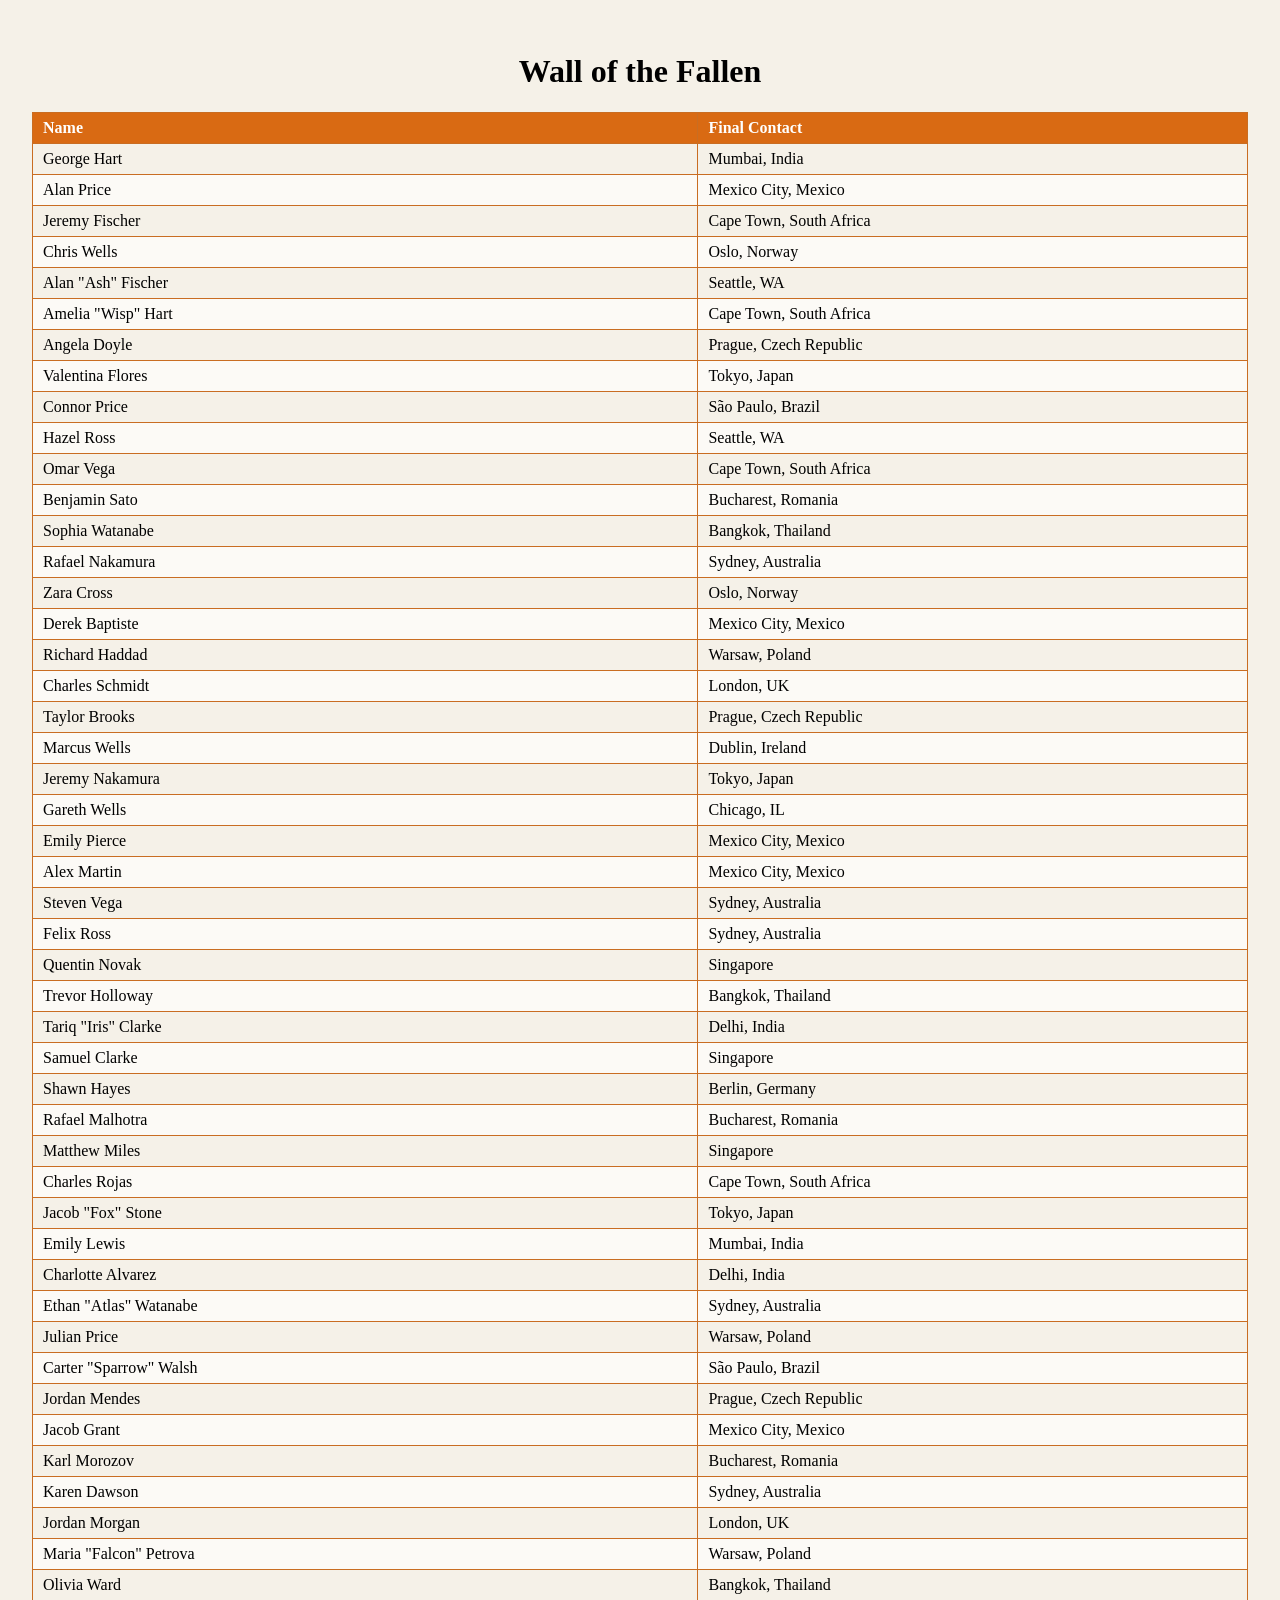
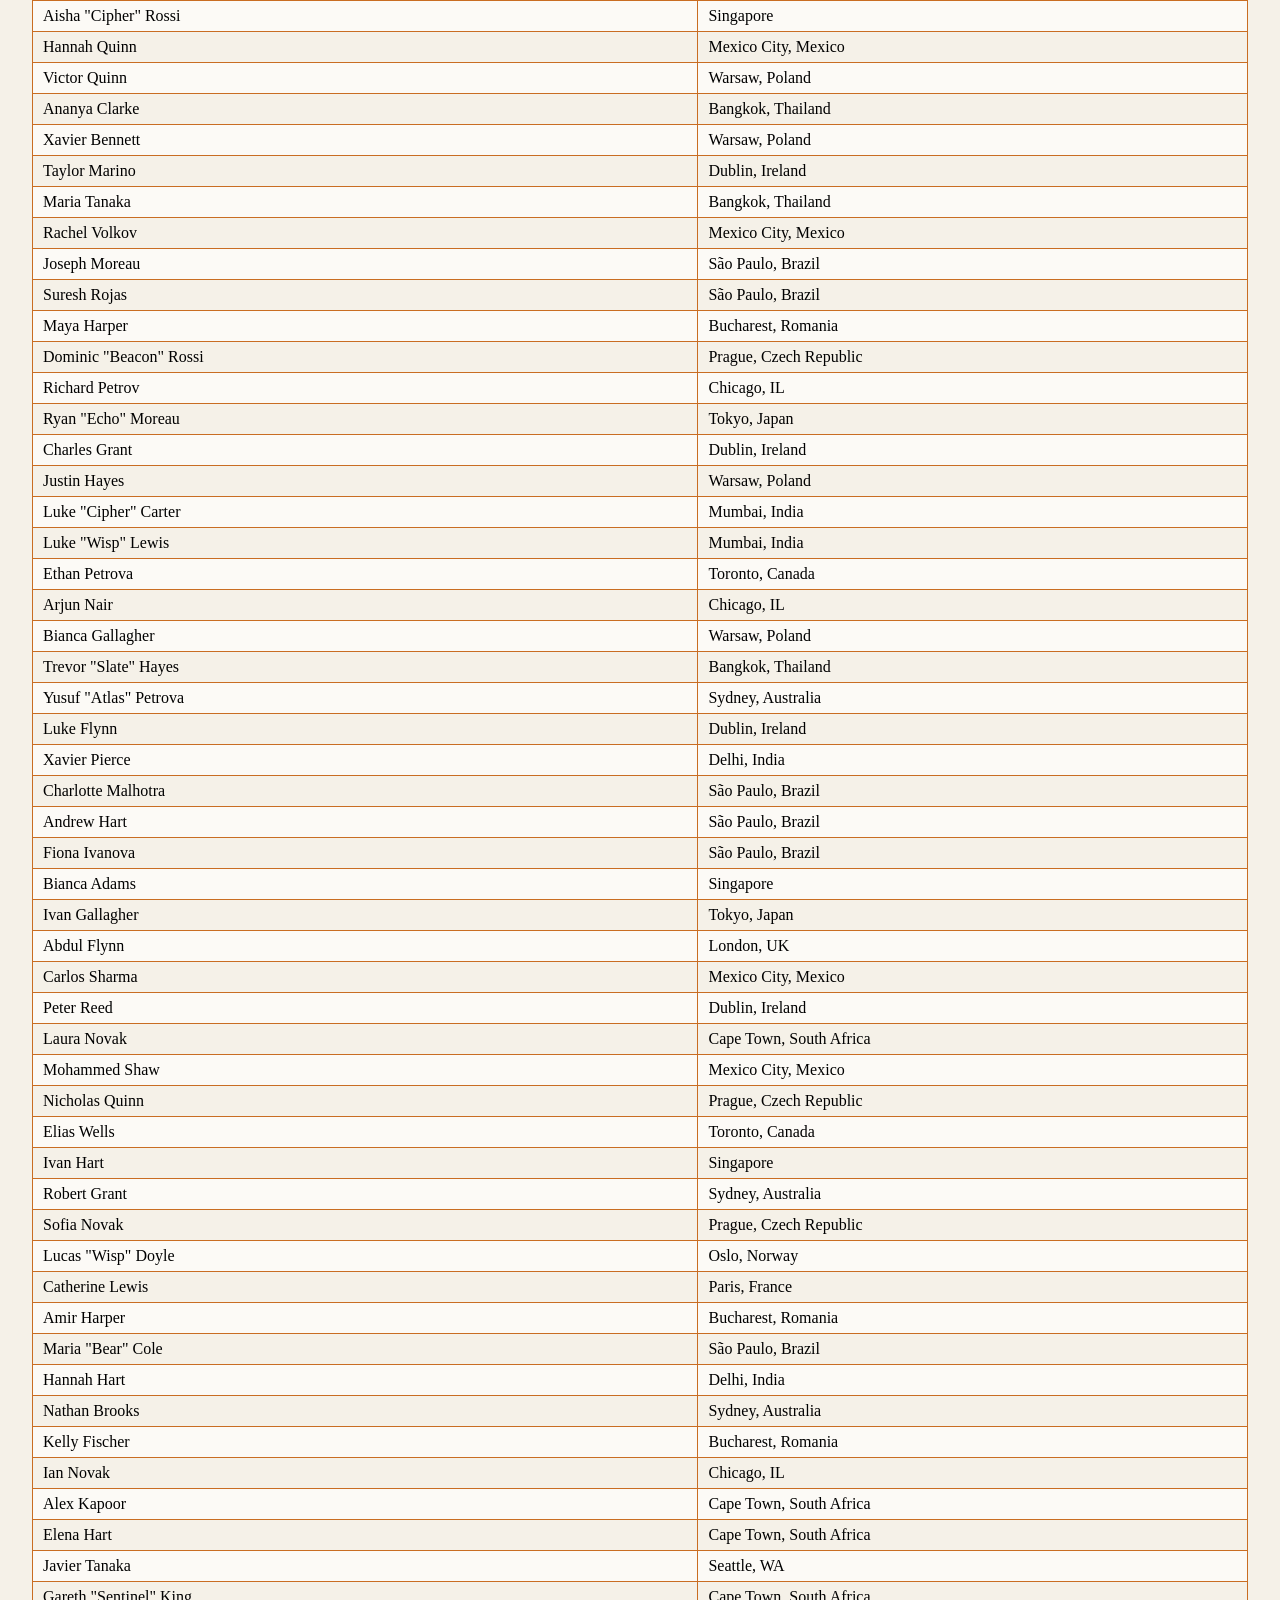
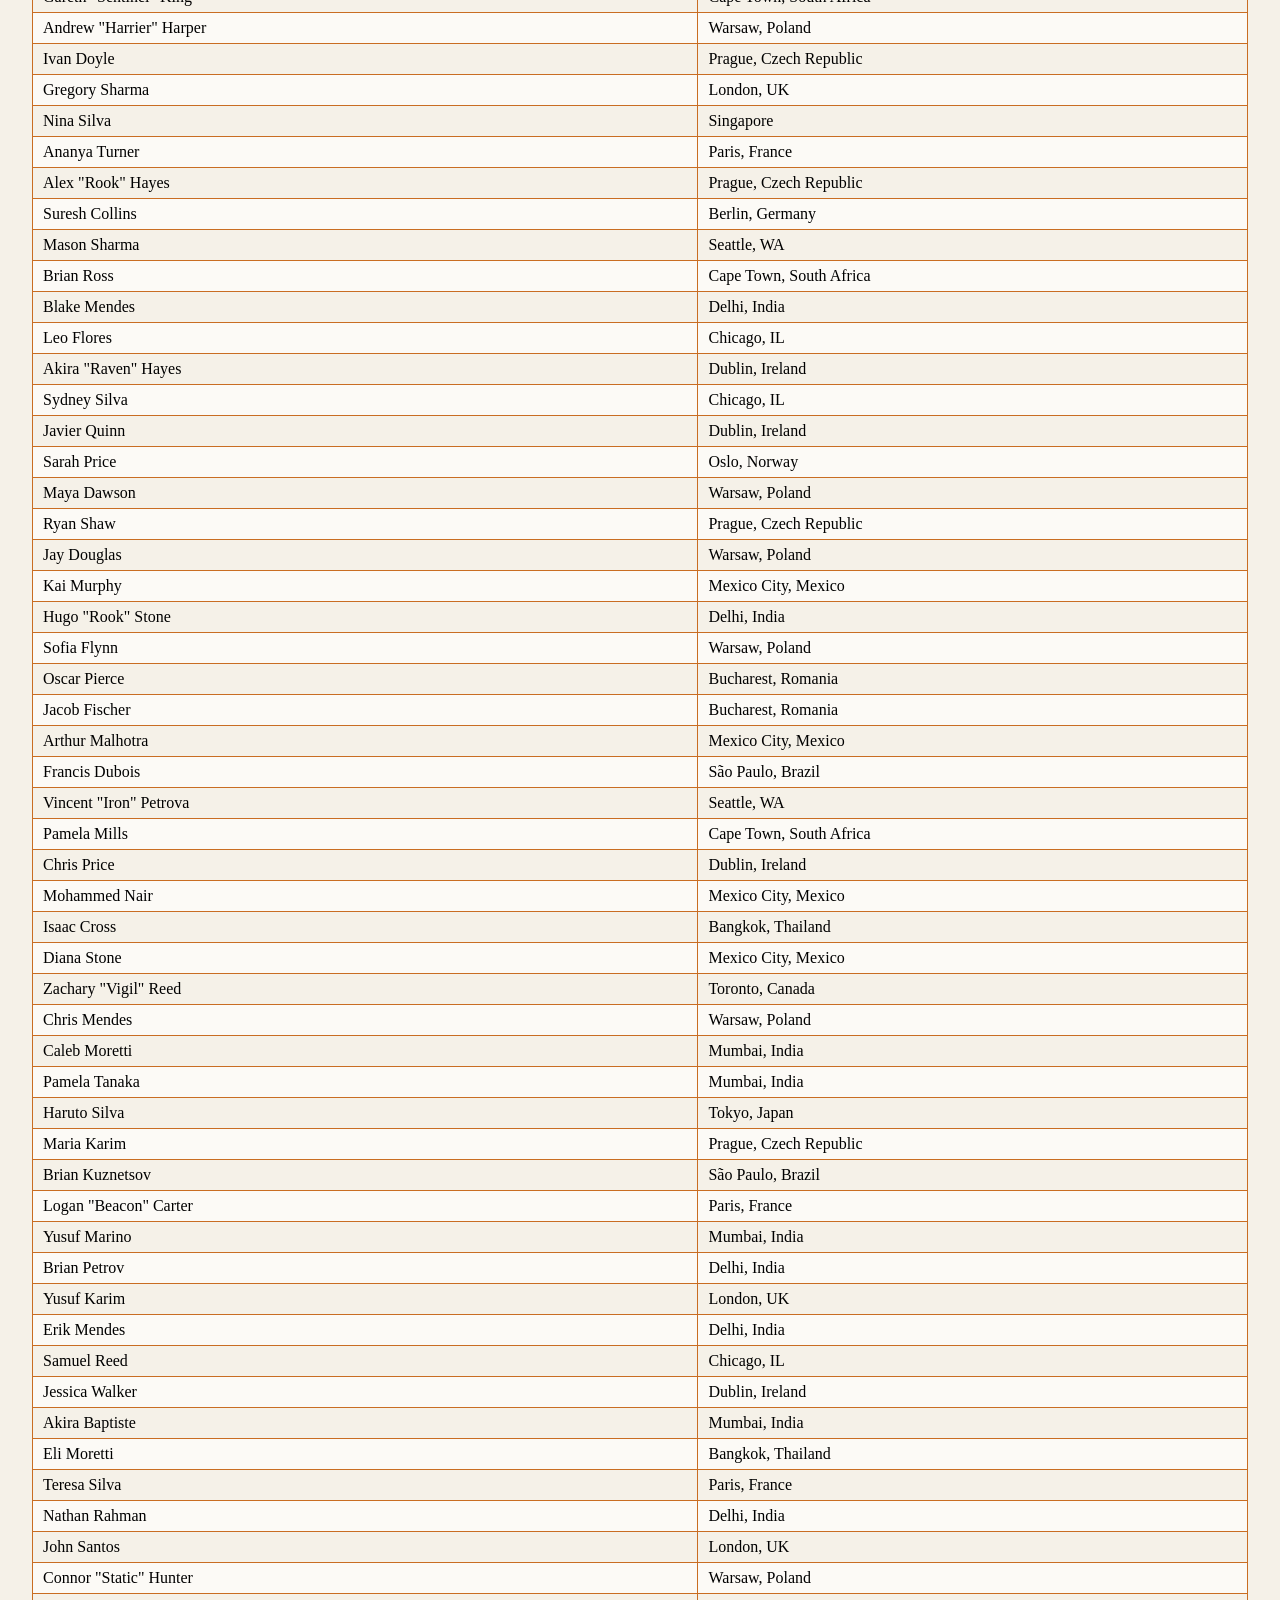
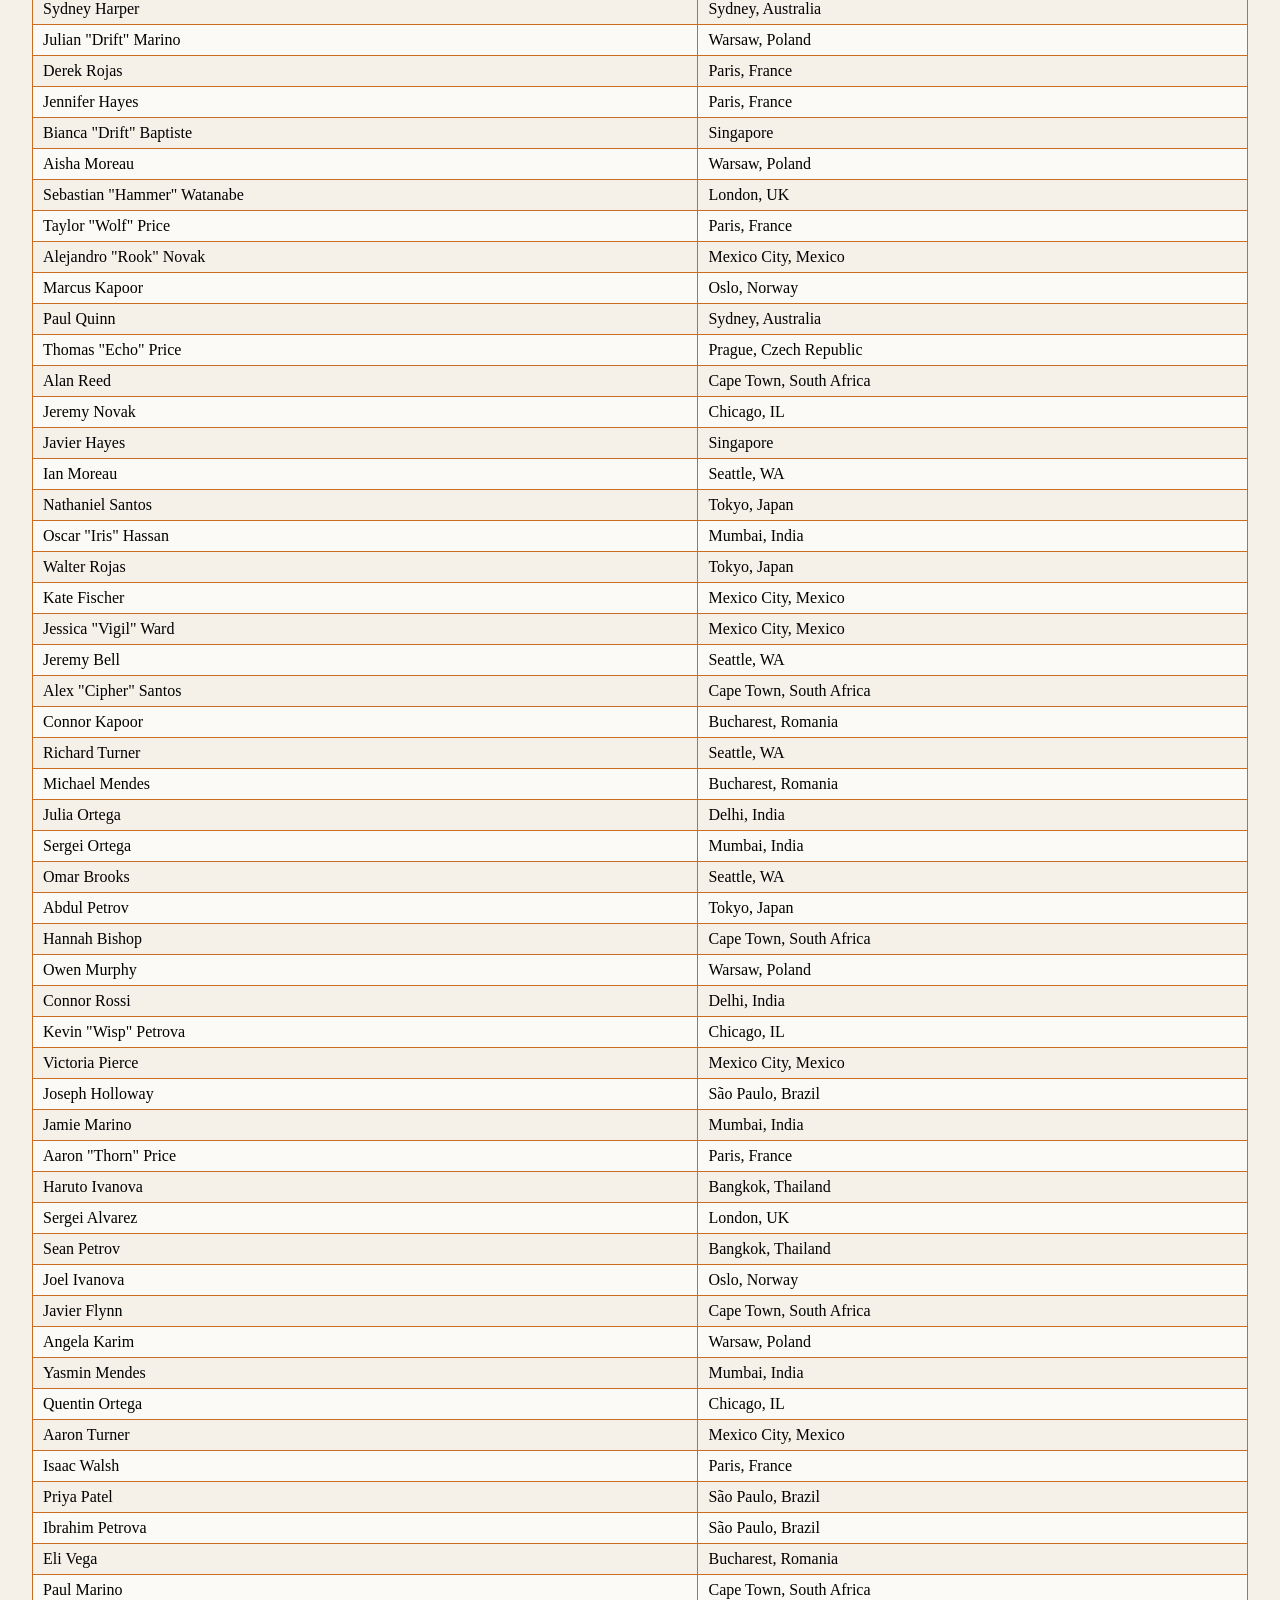
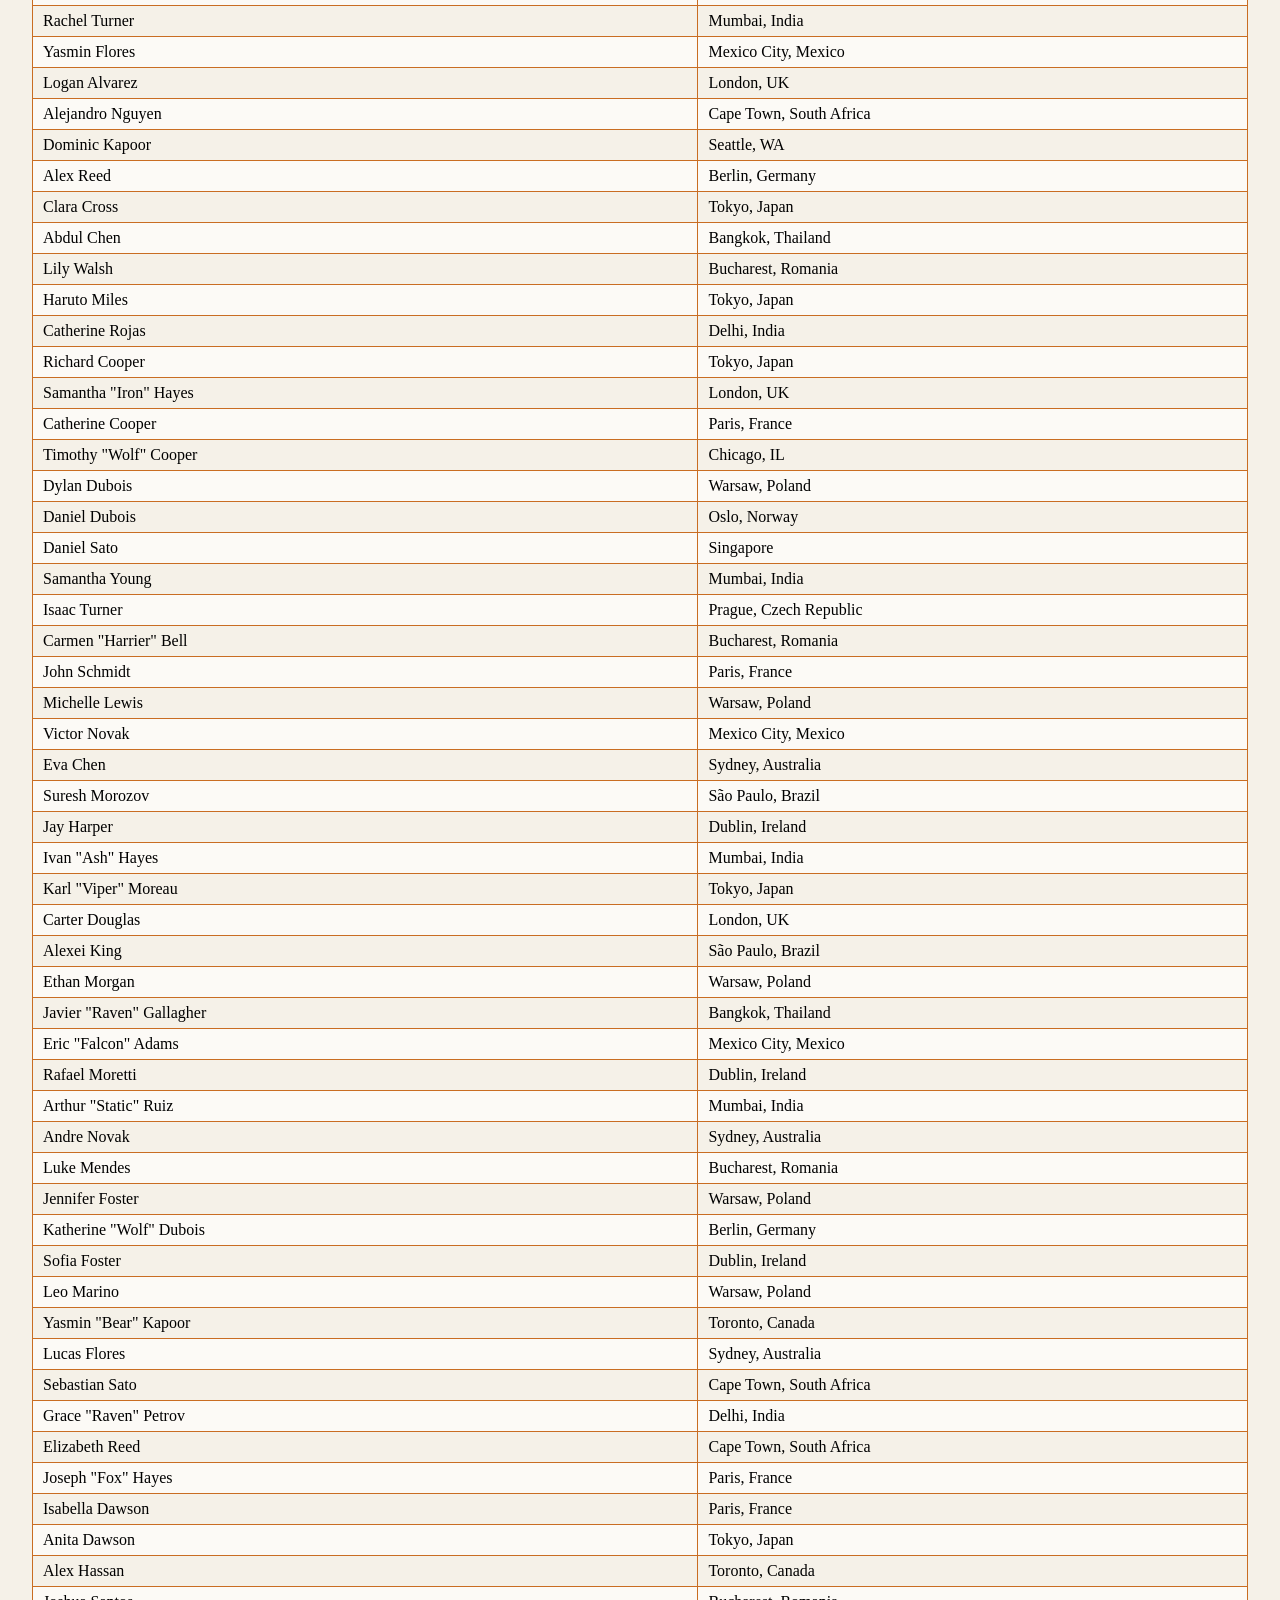
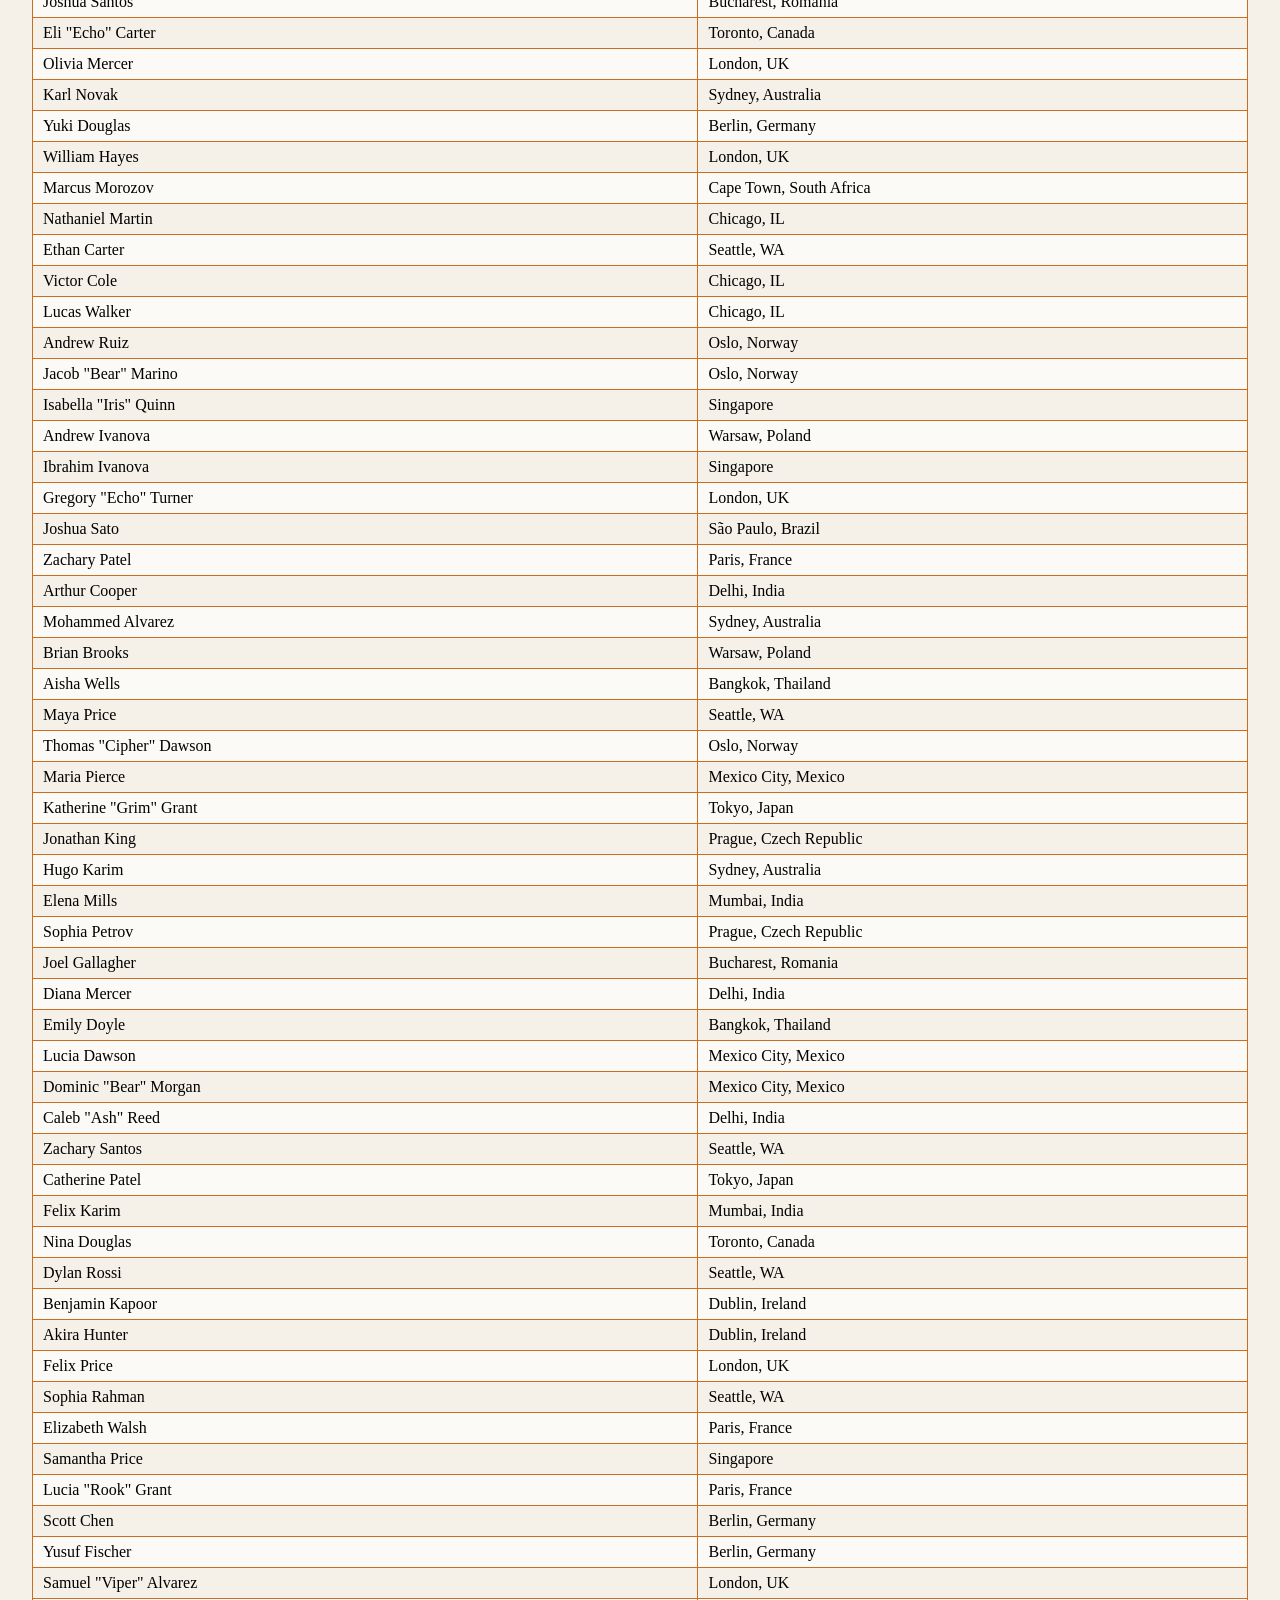
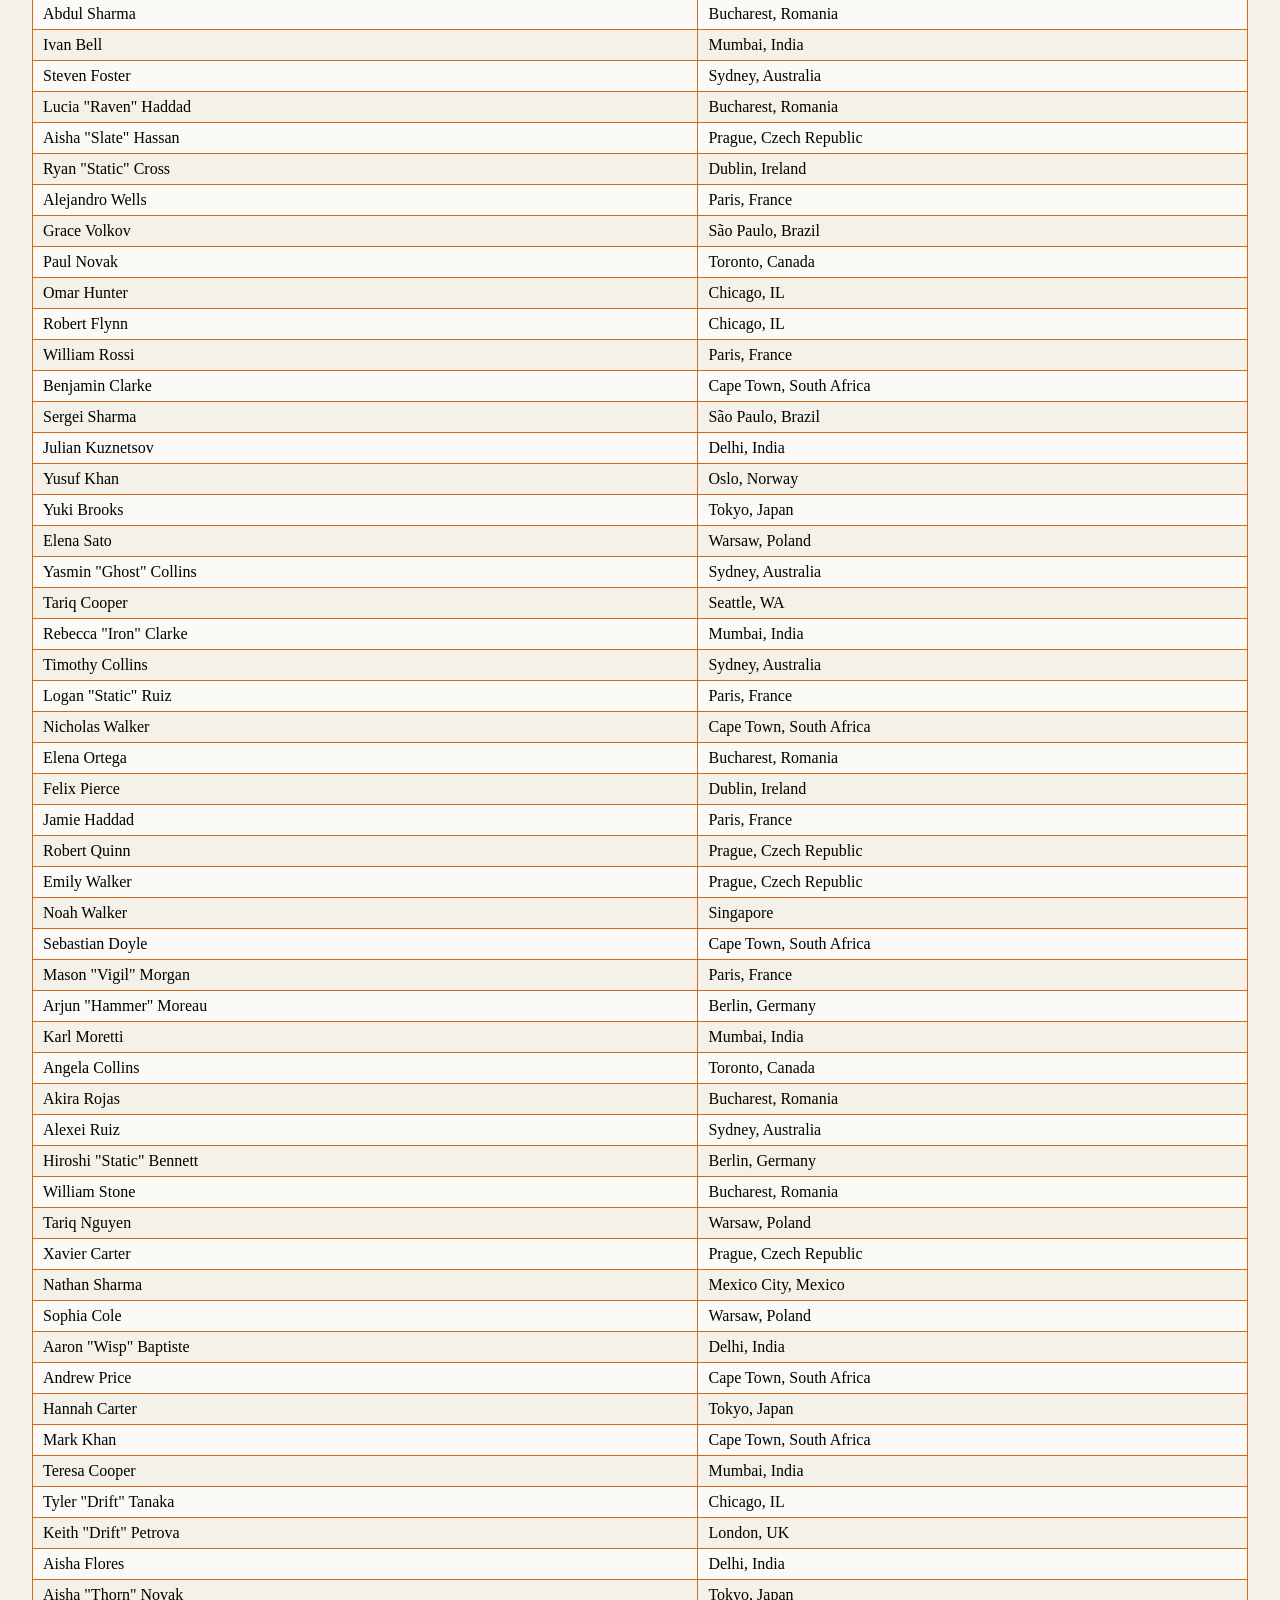
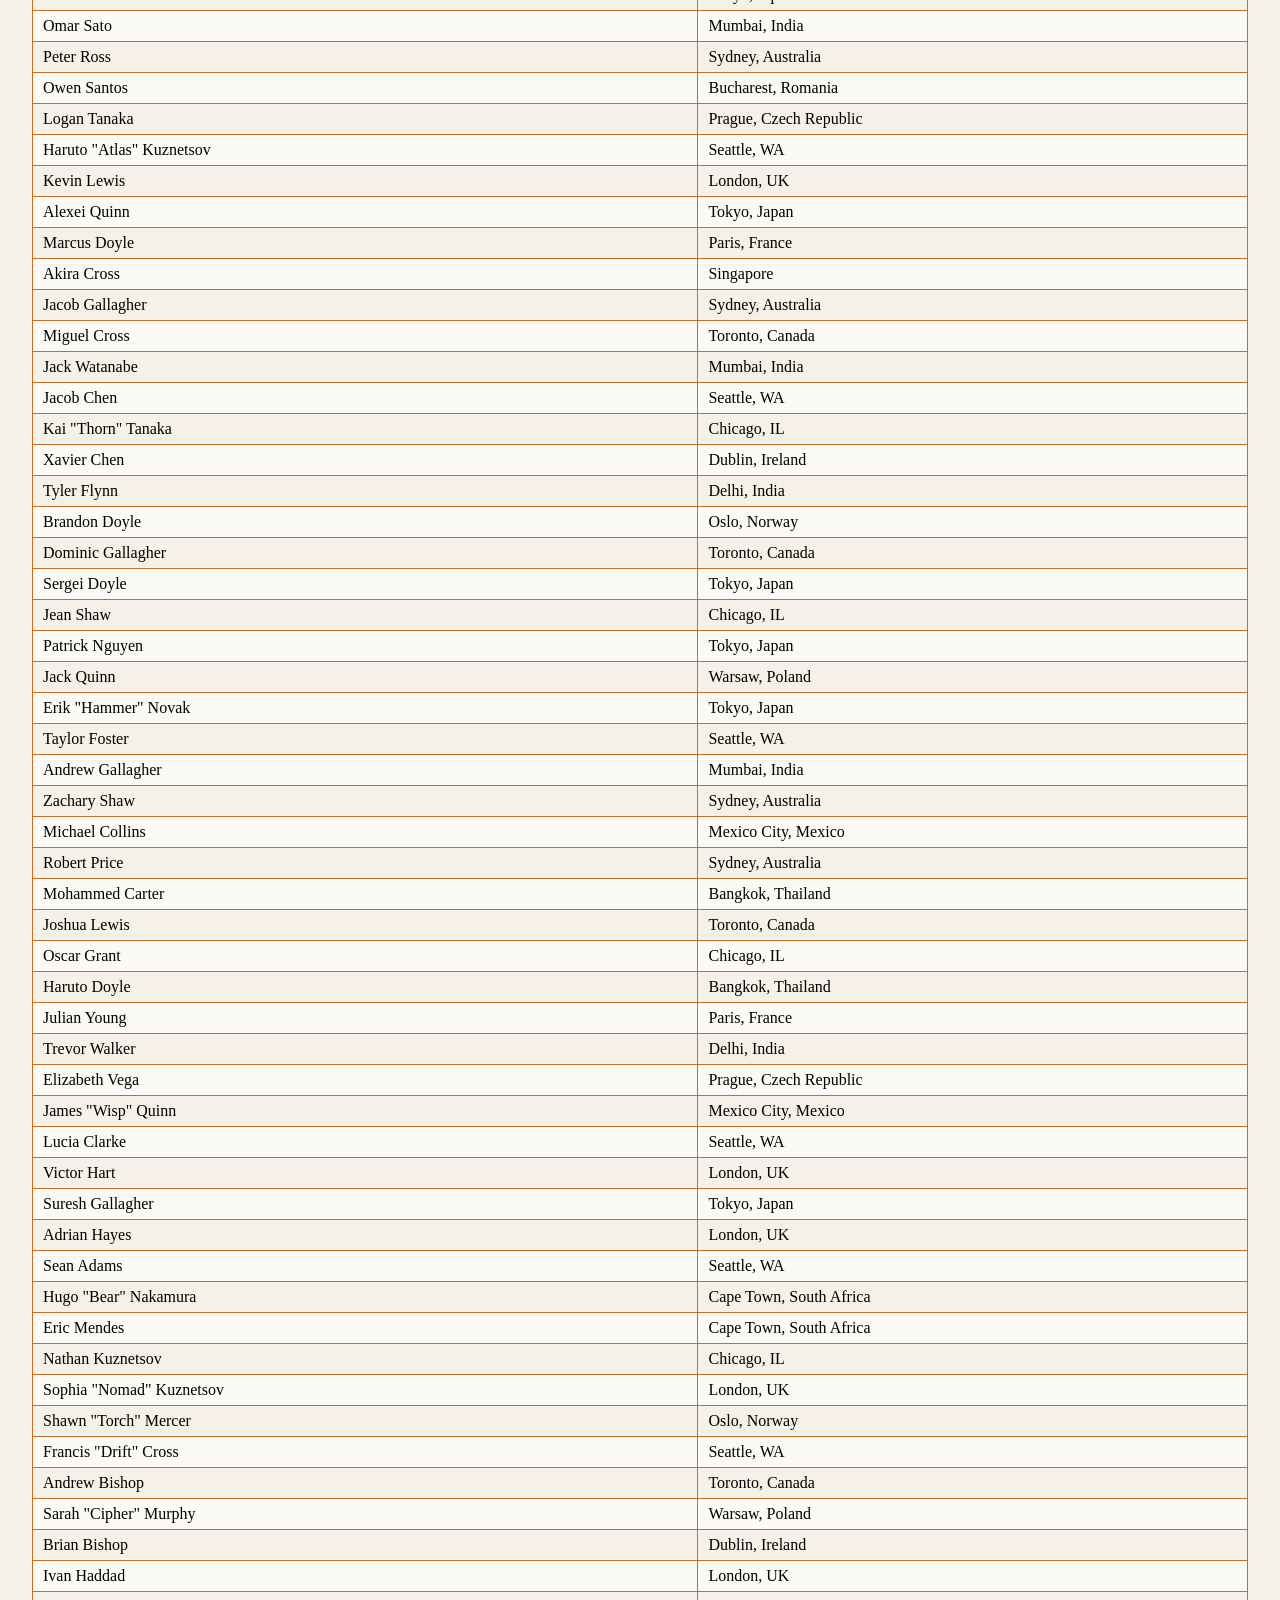
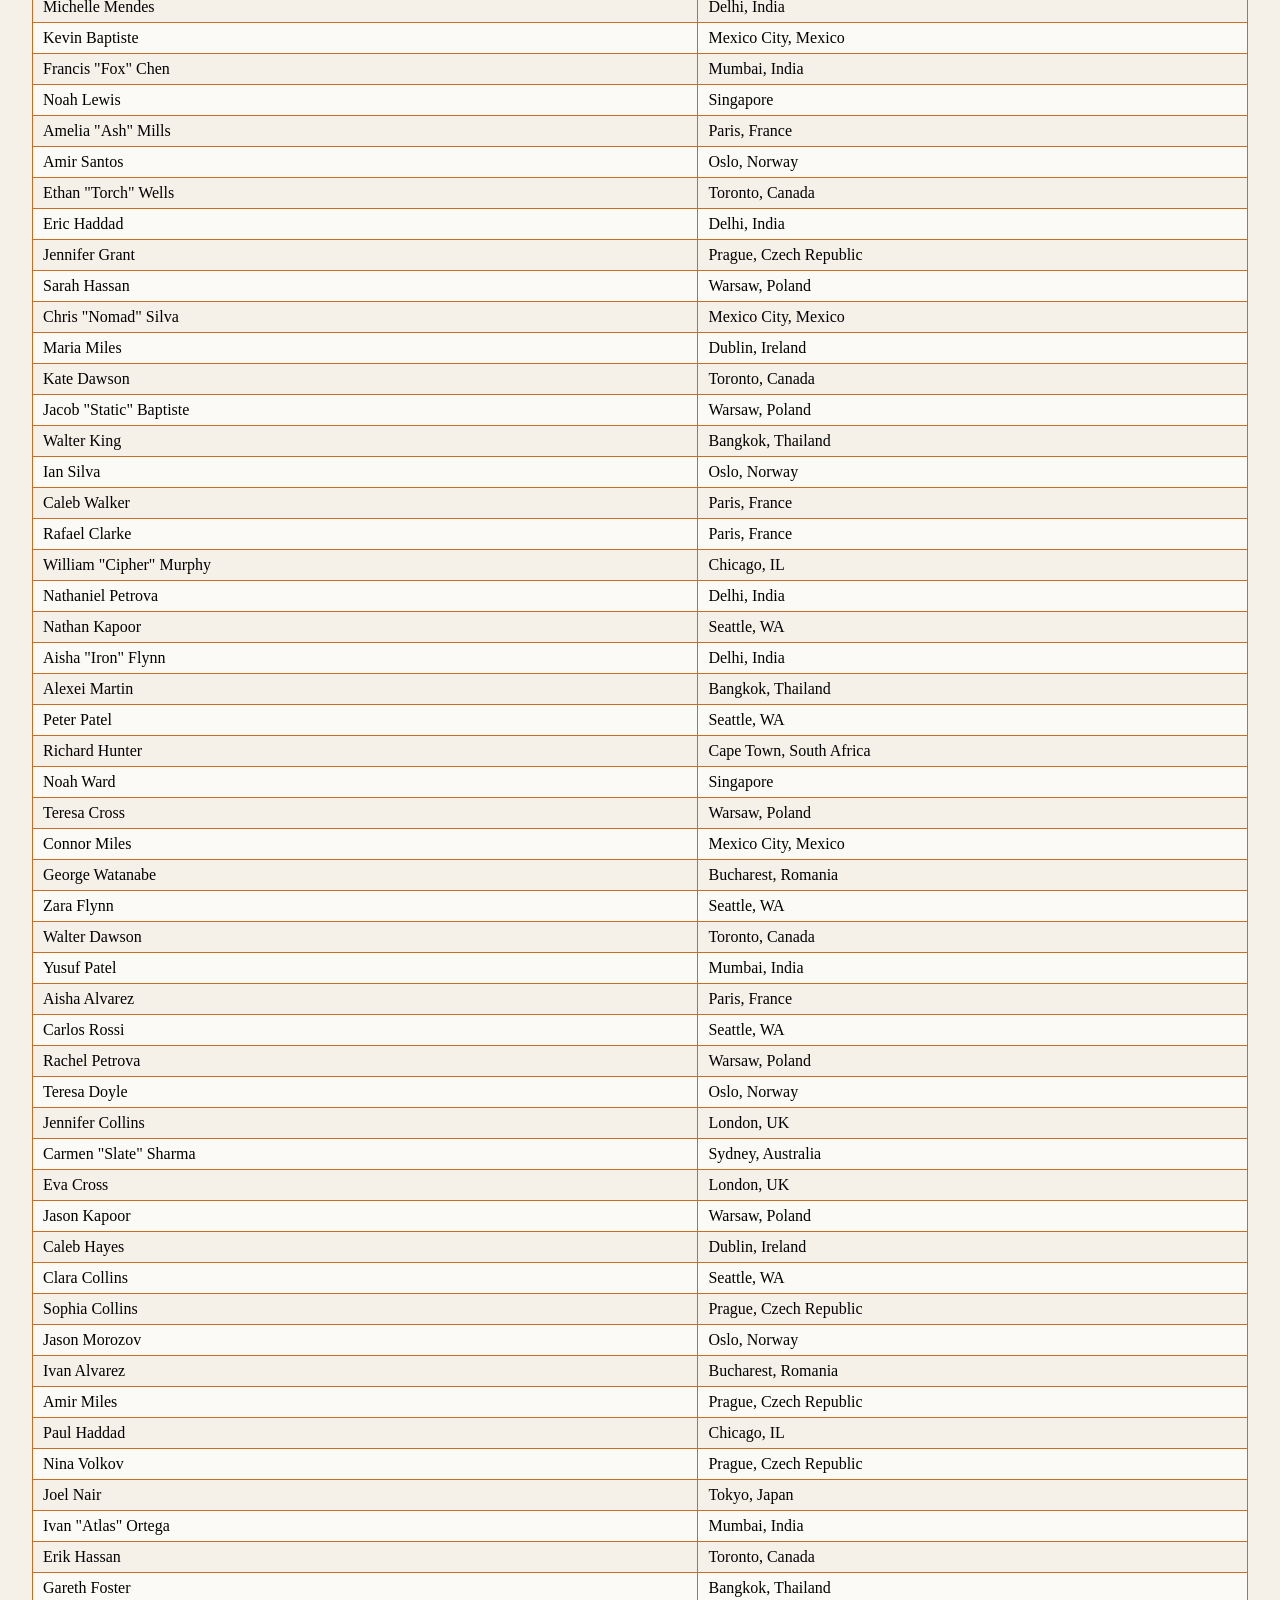
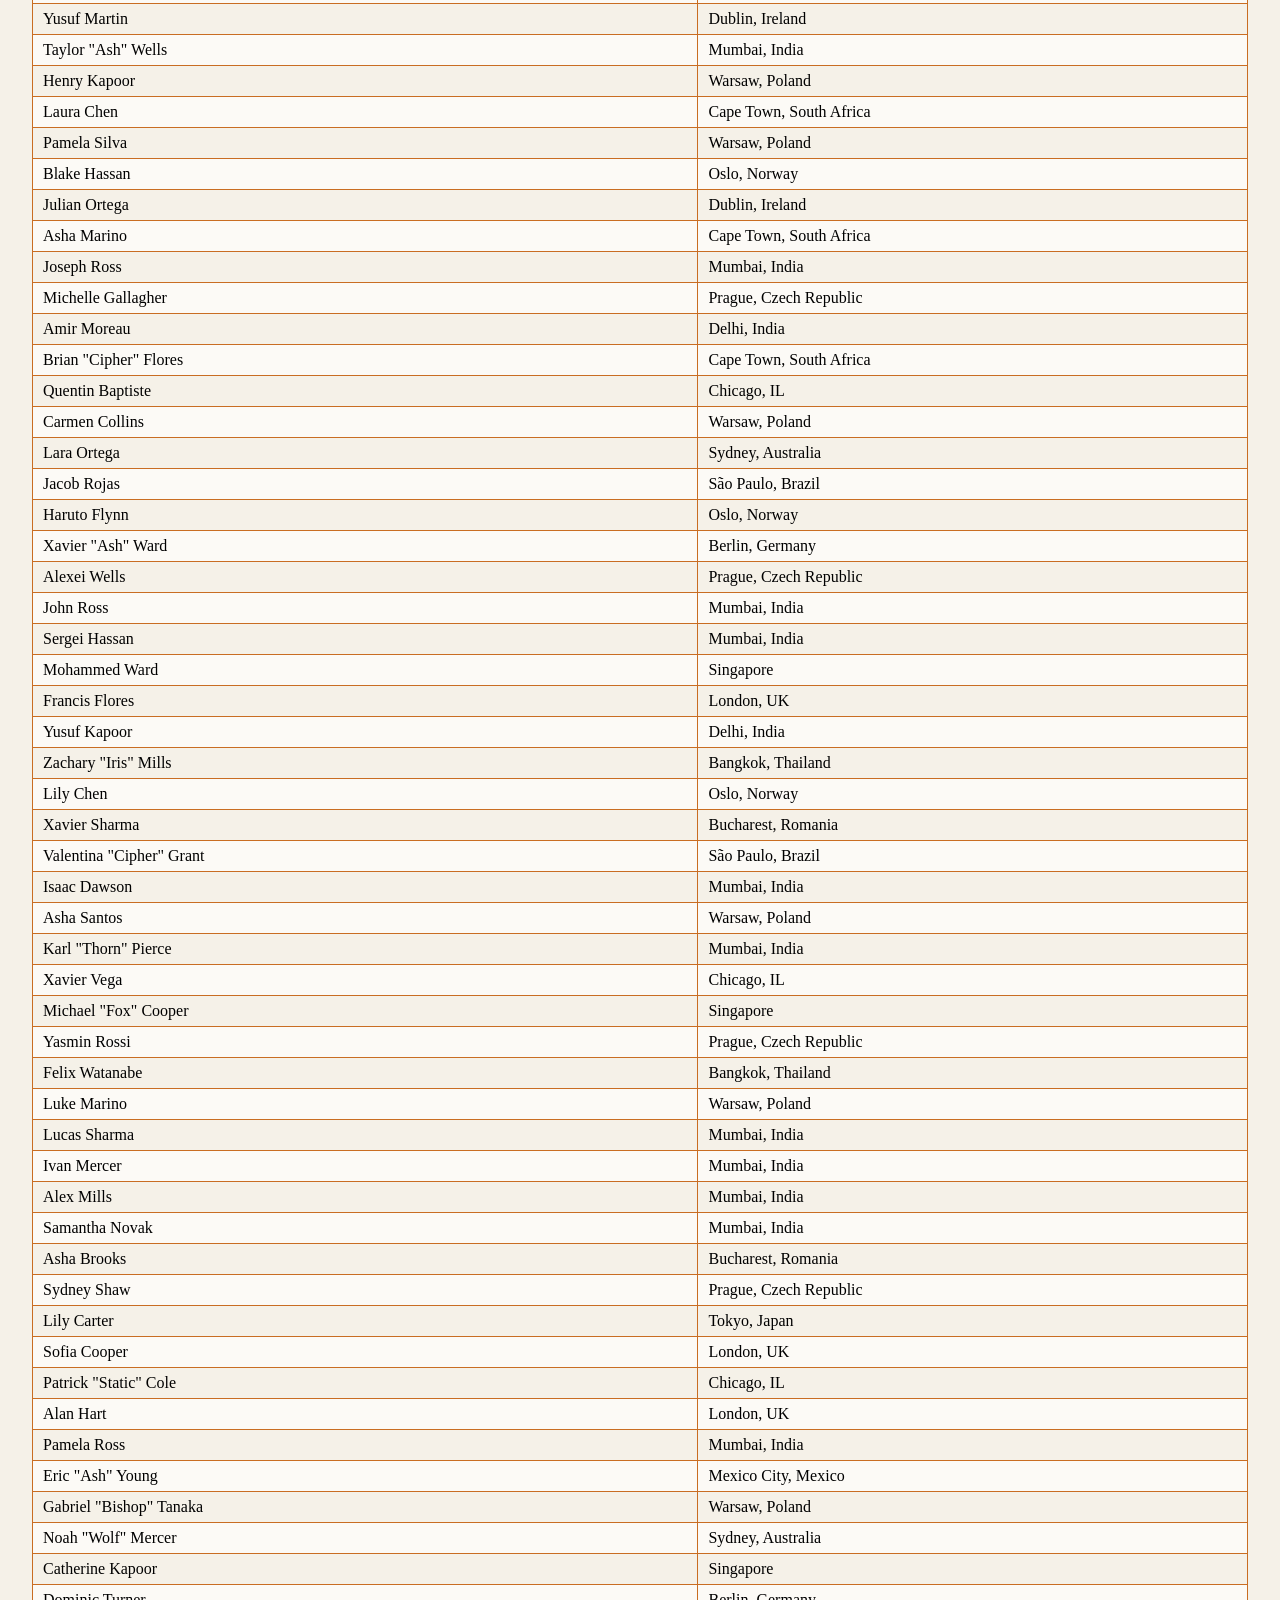
<file: wall_of_the_fallen_600.html>
<!doctype html>
<html>
<head>
  <meta charset='utf-8'>
  <title>Wall of the Fallen</title>
  <style>
    body {
      font-family: Georgia;
      background: #f5f1e8;
      padding: 24px;
    }
    h1 {
      text-align: center;
    }
    table {
      border-collapse: collapse;
      width: 100%;
    }
    th, td {
      border: 1px solid #c96d22;
      padding: 6px 10px;
    }
    th {
      background: #d96a13;
      color: #fff;
      text-align: left;
    }
    tr:nth-child(even) {
      background: #fcfaf6;
    }
  </style>
</head>
<body>
  <h1>Wall of the Fallen</h1>
  <table>
    <thead>
      <tr>
        <th>Name</th>
        <th>Final Contact</th>
      </tr>
    </thead>
    <tbody>
      <tr><td>George Hart</td><td>Mumbai, India</td></tr>
      <tr><td>Alan Price</td><td>Mexico City, Mexico</td></tr>
      <tr><td>Jeremy Fischer</td><td>Cape Town, South Africa</td></tr>
      <tr><td>Chris Wells</td><td>Oslo, Norway</td></tr>
      <tr><td>Alan "Ash" Fischer</td><td>Seattle, WA</td></tr>
      <tr><td>Amelia "Wisp" Hart</td><td>Cape Town, South Africa</td></tr>
      <tr><td>Angela Doyle</td><td>Prague, Czech Republic</td></tr>
      <tr><td>Valentina Flores</td><td>Tokyo, Japan</td></tr>
      <tr><td>Connor Price</td><td>São Paulo, Brazil</td></tr>
      <tr><td>Hazel Ross</td><td>Seattle, WA</td></tr>
      <tr><td>Omar Vega</td><td>Cape Town, South Africa</td></tr>
      <tr><td>Benjamin Sato</td><td>Bucharest, Romania</td></tr>
      <tr><td>Sophia Watanabe</td><td>Bangkok, Thailand</td></tr>
      <tr><td>Rafael Nakamura</td><td>Sydney, Australia</td></tr>
      <tr><td>Zara Cross</td><td>Oslo, Norway</td></tr>
      <tr><td>Derek Baptiste</td><td>Mexico City, Mexico</td></tr>
      <tr><td>Richard Haddad</td><td>Warsaw, Poland</td></tr>
      <tr><td>Charles Schmidt</td><td>London, UK</td></tr>
      <tr><td>Taylor Brooks</td><td>Prague, Czech Republic</td></tr>
      <tr><td>Marcus Wells</td><td>Dublin, Ireland</td></tr>
      <tr><td>Jeremy Nakamura</td><td>Tokyo, Japan</td></tr>
      <tr><td>Gareth Wells</td><td>Chicago, IL</td></tr>
      <tr><td>Emily Pierce</td><td>Mexico City, Mexico</td></tr>
      <tr><td>Alex Martin</td><td>Mexico City, Mexico</td></tr>
      <tr><td>Steven Vega</td><td>Sydney, Australia</td></tr>
      <tr><td>Felix Ross</td><td>Sydney, Australia</td></tr>
      <tr><td>Quentin Novak</td><td>Singapore</td></tr>
      <tr><td>Trevor Holloway</td><td>Bangkok, Thailand</td></tr>
      <tr><td>Tariq "Iris" Clarke</td><td>Delhi, India</td></tr>
      <tr><td>Samuel Clarke</td><td>Singapore</td></tr>
      <tr><td>Shawn Hayes</td><td>Berlin, Germany</td></tr>
      <tr><td>Rafael Malhotra</td><td>Bucharest, Romania</td></tr>
      <tr><td>Matthew Miles</td><td>Singapore</td></tr>
      <tr><td>Charles Rojas</td><td>Cape Town, South Africa</td></tr>
      <tr><td>Jacob "Fox" Stone</td><td>Tokyo, Japan</td></tr>
      <tr><td>Emily Lewis</td><td>Mumbai, India</td></tr>
      <tr><td>Charlotte Alvarez</td><td>Delhi, India</td></tr>
      <tr><td>Ethan "Atlas" Watanabe</td><td>Sydney, Australia</td></tr>
      <tr><td>Julian Price</td><td>Warsaw, Poland</td></tr>
      <tr><td>Carter "Sparrow" Walsh</td><td>São Paulo, Brazil</td></tr>
      <tr><td>Jordan Mendes</td><td>Prague, Czech Republic</td></tr>
      <tr><td>Jacob Grant</td><td>Mexico City, Mexico</td></tr>
      <tr><td>Karl Morozov</td><td>Bucharest, Romania</td></tr>
      <tr><td>Karen Dawson</td><td>Sydney, Australia</td></tr>
      <tr><td>Jordan Morgan</td><td>London, UK</td></tr>
      <tr><td>Maria "Falcon" Petrova</td><td>Warsaw, Poland</td></tr>
      <tr><td>Olivia Ward</td><td>Bangkok, Thailand</td></tr>
      <tr><td>Aisha "Cipher" Rossi</td><td>Singapore</td></tr>
      <tr><td>Hannah Quinn</td><td>Mexico City, Mexico</td></tr>
      <tr><td>Victor Quinn</td><td>Warsaw, Poland</td></tr>
      <tr><td>Ananya Clarke</td><td>Bangkok, Thailand</td></tr>
      <tr><td>Xavier Bennett</td><td>Warsaw, Poland</td></tr>
      <tr><td>Taylor Marino</td><td>Dublin, Ireland</td></tr>
      <tr><td>Maria Tanaka</td><td>Bangkok, Thailand</td></tr>
      <tr><td>Rachel Volkov</td><td>Mexico City, Mexico</td></tr>
      <tr><td>Joseph Moreau</td><td>São Paulo, Brazil</td></tr>
      <tr><td>Suresh Rojas</td><td>São Paulo, Brazil</td></tr>
      <tr><td>Maya Harper</td><td>Bucharest, Romania</td></tr>
      <tr><td>Dominic "Beacon" Rossi</td><td>Prague, Czech Republic</td></tr>
      <tr><td>Richard Petrov</td><td>Chicago, IL</td></tr>
      <tr><td>Ryan "Echo" Moreau</td><td>Tokyo, Japan</td></tr>
      <tr><td>Charles Grant</td><td>Dublin, Ireland</td></tr>
      <tr><td>Justin Hayes</td><td>Warsaw, Poland</td></tr>
      <tr><td>Luke "Cipher" Carter</td><td>Mumbai, India</td></tr>
      <tr><td>Luke "Wisp" Lewis</td><td>Mumbai, India</td></tr>
      <tr><td>Ethan Petrova</td><td>Toronto, Canada</td></tr>
      <tr><td>Arjun Nair</td><td>Chicago, IL</td></tr>
      <tr><td>Bianca Gallagher</td><td>Warsaw, Poland</td></tr>
      <tr><td>Trevor "Slate" Hayes</td><td>Bangkok, Thailand</td></tr>
      <tr><td>Yusuf "Atlas" Petrova</td><td>Sydney, Australia</td></tr>
      <tr><td>Luke Flynn</td><td>Dublin, Ireland</td></tr>
      <tr><td>Xavier Pierce</td><td>Delhi, India</td></tr>
      <tr><td>Charlotte Malhotra</td><td>São Paulo, Brazil</td></tr>
      <tr><td>Andrew Hart</td><td>São Paulo, Brazil</td></tr>
      <tr><td>Fiona Ivanova</td><td>São Paulo, Brazil</td></tr>
      <tr><td>Bianca Adams</td><td>Singapore</td></tr>
      <tr><td>Ivan Gallagher</td><td>Tokyo, Japan</td></tr>
      <tr><td>Abdul Flynn</td><td>London, UK</td></tr>
      <tr><td>Carlos Sharma</td><td>Mexico City, Mexico</td></tr>
      <tr><td>Peter Reed</td><td>Dublin, Ireland</td></tr>
      <tr><td>Laura Novak</td><td>Cape Town, South Africa</td></tr>
      <tr><td>Mohammed Shaw</td><td>Mexico City, Mexico</td></tr>
      <tr><td>Nicholas Quinn</td><td>Prague, Czech Republic</td></tr>
      <tr><td>Elias Wells</td><td>Toronto, Canada</td></tr>
      <tr><td>Ivan Hart</td><td>Singapore</td></tr>
      <tr><td>Robert Grant</td><td>Sydney, Australia</td></tr>
      <tr><td>Sofia Novak</td><td>Prague, Czech Republic</td></tr>
      <tr><td>Lucas "Wisp" Doyle</td><td>Oslo, Norway</td></tr>
      <tr><td>Catherine Lewis</td><td>Paris, France</td></tr>
      <tr><td>Amir Harper</td><td>Bucharest, Romania</td></tr>
      <tr><td>Maria "Bear" Cole</td><td>São Paulo, Brazil</td></tr>
      <tr><td>Hannah Hart</td><td>Delhi, India</td></tr>
      <tr><td>Nathan Brooks</td><td>Sydney, Australia</td></tr>
      <tr><td>Kelly Fischer</td><td>Bucharest, Romania</td></tr>
      <tr><td>Ian Novak</td><td>Chicago, IL</td></tr>
      <tr><td>Alex Kapoor</td><td>Cape Town, South Africa</td></tr>
      <tr><td>Elena Hart</td><td>Cape Town, South Africa</td></tr>
      <tr><td>Javier Tanaka</td><td>Seattle, WA</td></tr>
      <tr><td>Gareth "Sentinel" King</td><td>Cape Town, South Africa</td></tr>
      <tr><td>Andrew "Harrier" Harper</td><td>Warsaw, Poland</td></tr>
      <tr><td>Ivan Doyle</td><td>Prague, Czech Republic</td></tr>
      <tr><td>Gregory Sharma</td><td>London, UK</td></tr>
      <tr><td>Nina Silva</td><td>Singapore</td></tr>
      <tr><td>Ananya Turner</td><td>Paris, France</td></tr>
      <tr><td>Alex "Rook" Hayes</td><td>Prague, Czech Republic</td></tr>
      <tr><td>Suresh Collins</td><td>Berlin, Germany</td></tr>
      <tr><td>Mason Sharma</td><td>Seattle, WA</td></tr>
      <tr><td>Brian Ross</td><td>Cape Town, South Africa</td></tr>
      <tr><td>Blake Mendes</td><td>Delhi, India</td></tr>
      <tr><td>Leo Flores</td><td>Chicago, IL</td></tr>
      <tr><td>Akira "Raven" Hayes</td><td>Dublin, Ireland</td></tr>
      <tr><td>Sydney Silva</td><td>Chicago, IL</td></tr>
      <tr><td>Javier Quinn</td><td>Dublin, Ireland</td></tr>
      <tr><td>Sarah Price</td><td>Oslo, Norway</td></tr>
      <tr><td>Maya Dawson</td><td>Warsaw, Poland</td></tr>
      <tr><td>Ryan Shaw</td><td>Prague, Czech Republic</td></tr>
      <tr><td>Jay Douglas</td><td>Warsaw, Poland</td></tr>
      <tr><td>Kai Murphy</td><td>Mexico City, Mexico</td></tr>
      <tr><td>Hugo "Rook" Stone</td><td>Delhi, India</td></tr>
      <tr><td>Sofia Flynn</td><td>Warsaw, Poland</td></tr>
      <tr><td>Oscar Pierce</td><td>Bucharest, Romania</td></tr>
      <tr><td>Jacob Fischer</td><td>Bucharest, Romania</td></tr>
      <tr><td>Arthur Malhotra</td><td>Mexico City, Mexico</td></tr>
      <tr><td>Francis Dubois</td><td>São Paulo, Brazil</td></tr>
      <tr><td>Vincent "Iron" Petrova</td><td>Seattle, WA</td></tr>
      <tr><td>Pamela Mills</td><td>Cape Town, South Africa</td></tr>
      <tr><td>Chris Price</td><td>Dublin, Ireland</td></tr>
      <tr><td>Mohammed Nair</td><td>Mexico City, Mexico</td></tr>
      <tr><td>Isaac Cross</td><td>Bangkok, Thailand</td></tr>
      <tr><td>Diana Stone</td><td>Mexico City, Mexico</td></tr>
      <tr><td>Zachary "Vigil" Reed</td><td>Toronto, Canada</td></tr>
      <tr><td>Chris Mendes</td><td>Warsaw, Poland</td></tr>
      <tr><td>Caleb Moretti</td><td>Mumbai, India</td></tr>
      <tr><td>Pamela Tanaka</td><td>Mumbai, India</td></tr>
      <tr><td>Haruto Silva</td><td>Tokyo, Japan</td></tr>
      <tr><td>Maria Karim</td><td>Prague, Czech Republic</td></tr>
      <tr><td>Brian Kuznetsov</td><td>São Paulo, Brazil</td></tr>
      <tr><td>Logan "Beacon" Carter</td><td>Paris, France</td></tr>
      <tr><td>Yusuf Marino</td><td>Mumbai, India</td></tr>
      <tr><td>Brian Petrov</td><td>Delhi, India</td></tr>
      <tr><td>Yusuf Karim</td><td>London, UK</td></tr>
      <tr><td>Erik Mendes</td><td>Delhi, India</td></tr>
      <tr><td>Samuel Reed</td><td>Chicago, IL</td></tr>
      <tr><td>Jessica Walker</td><td>Dublin, Ireland</td></tr>
      <tr><td>Akira Baptiste</td><td>Mumbai, India</td></tr>
      <tr><td>Eli Moretti</td><td>Bangkok, Thailand</td></tr>
      <tr><td>Teresa Silva</td><td>Paris, France</td></tr>
      <tr><td>Nathan Rahman</td><td>Delhi, India</td></tr>
      <tr><td>John Santos</td><td>London, UK</td></tr>
      <tr><td>Connor "Static" Hunter</td><td>Warsaw, Poland</td></tr>
      <tr><td>Sydney Harper</td><td>Sydney, Australia</td></tr>
      <tr><td>Julian "Drift" Marino</td><td>Warsaw, Poland</td></tr>
      <tr><td>Derek Rojas</td><td>Paris, France</td></tr>
      <tr><td>Jennifer Hayes</td><td>Paris, France</td></tr>
      <tr><td>Bianca "Drift" Baptiste</td><td>Singapore</td></tr>
      <tr><td>Aisha Moreau</td><td>Warsaw, Poland</td></tr>
      <tr><td>Sebastian "Hammer" Watanabe</td><td>London, UK</td></tr>
      <tr><td>Taylor "Wolf" Price</td><td>Paris, France</td></tr>
      <tr><td>Alejandro "Rook" Novak</td><td>Mexico City, Mexico</td></tr>
      <tr><td>Marcus Kapoor</td><td>Oslo, Norway</td></tr>
      <tr><td>Paul Quinn</td><td>Sydney, Australia</td></tr>
      <tr><td>Thomas "Echo" Price</td><td>Prague, Czech Republic</td></tr>
      <tr><td>Alan Reed</td><td>Cape Town, South Africa</td></tr>
      <tr><td>Jeremy Novak</td><td>Chicago, IL</td></tr>
      <tr><td>Javier Hayes</td><td>Singapore</td></tr>
      <tr><td>Ian Moreau</td><td>Seattle, WA</td></tr>
      <tr><td>Nathaniel Santos</td><td>Tokyo, Japan</td></tr>
      <tr><td>Oscar "Iris" Hassan</td><td>Mumbai, India</td></tr>
      <tr><td>Walter Rojas</td><td>Tokyo, Japan</td></tr>
      <tr><td>Kate Fischer</td><td>Mexico City, Mexico</td></tr>
      <tr><td>Jessica "Vigil" Ward</td><td>Mexico City, Mexico</td></tr>
      <tr><td>Jeremy Bell</td><td>Seattle, WA</td></tr>
      <tr><td>Alex "Cipher" Santos</td><td>Cape Town, South Africa</td></tr>
      <tr><td>Connor Kapoor</td><td>Bucharest, Romania</td></tr>
      <tr><td>Richard Turner</td><td>Seattle, WA</td></tr>
      <tr><td>Michael Mendes</td><td>Bucharest, Romania</td></tr>
      <tr><td>Julia Ortega</td><td>Delhi, India</td></tr>
      <tr><td>Sergei Ortega</td><td>Mumbai, India</td></tr>
      <tr><td>Omar Brooks</td><td>Seattle, WA</td></tr>
      <tr><td>Abdul Petrov</td><td>Tokyo, Japan</td></tr>
      <tr><td>Hannah Bishop</td><td>Cape Town, South Africa</td></tr>
      <tr><td>Owen Murphy</td><td>Warsaw, Poland</td></tr>
      <tr><td>Connor Rossi</td><td>Delhi, India</td></tr>
      <tr><td>Kevin "Wisp" Petrova</td><td>Chicago, IL</td></tr>
      <tr><td>Victoria Pierce</td><td>Mexico City, Mexico</td></tr>
      <tr><td>Joseph Holloway</td><td>São Paulo, Brazil</td></tr>
      <tr><td>Jamie Marino</td><td>Mumbai, India</td></tr>
      <tr><td>Aaron "Thorn" Price</td><td>Paris, France</td></tr>
      <tr><td>Haruto Ivanova</td><td>Bangkok, Thailand</td></tr>
      <tr><td>Sergei Alvarez</td><td>London, UK</td></tr>
      <tr><td>Sean Petrov</td><td>Bangkok, Thailand</td></tr>
      <tr><td>Joel Ivanova</td><td>Oslo, Norway</td></tr>
      <tr><td>Javier Flynn</td><td>Cape Town, South Africa</td></tr>
      <tr><td>Angela Karim</td><td>Warsaw, Poland</td></tr>
      <tr><td>Yasmin Mendes</td><td>Mumbai, India</td></tr>
      <tr><td>Quentin Ortega</td><td>Chicago, IL</td></tr>
      <tr><td>Aaron Turner</td><td>Mexico City, Mexico</td></tr>
      <tr><td>Isaac Walsh</td><td>Paris, France</td></tr>
      <tr><td>Priya Patel</td><td>São Paulo, Brazil</td></tr>
      <tr><td>Ibrahim Petrova</td><td>São Paulo, Brazil</td></tr>
      <tr><td>Eli Vega</td><td>Bucharest, Romania</td></tr>
      <tr><td>Paul Marino</td><td>Cape Town, South Africa</td></tr>
      <tr><td>Rachel Turner</td><td>Mumbai, India</td></tr>
      <tr><td>Yasmin Flores</td><td>Mexico City, Mexico</td></tr>
      <tr><td>Logan Alvarez</td><td>London, UK</td></tr>
      <tr><td>Alejandro Nguyen</td><td>Cape Town, South Africa</td></tr>
      <tr><td>Dominic Kapoor</td><td>Seattle, WA</td></tr>
      <tr><td>Alex Reed</td><td>Berlin, Germany</td></tr>
      <tr><td>Clara Cross</td><td>Tokyo, Japan</td></tr>
      <tr><td>Abdul Chen</td><td>Bangkok, Thailand</td></tr>
      <tr><td>Lily Walsh</td><td>Bucharest, Romania</td></tr>
      <tr><td>Haruto Miles</td><td>Tokyo, Japan</td></tr>
      <tr><td>Catherine Rojas</td><td>Delhi, India</td></tr>
      <tr><td>Richard Cooper</td><td>Tokyo, Japan</td></tr>
      <tr><td>Samantha "Iron" Hayes</td><td>London, UK</td></tr>
      <tr><td>Catherine Cooper</td><td>Paris, France</td></tr>
      <tr><td>Timothy "Wolf" Cooper</td><td>Chicago, IL</td></tr>
      <tr><td>Dylan Dubois</td><td>Warsaw, Poland</td></tr>
      <tr><td>Daniel Dubois</td><td>Oslo, Norway</td></tr>
      <tr><td>Daniel Sato</td><td>Singapore</td></tr>
      <tr><td>Samantha Young</td><td>Mumbai, India</td></tr>
      <tr><td>Isaac Turner</td><td>Prague, Czech Republic</td></tr>
      <tr><td>Carmen "Harrier" Bell</td><td>Bucharest, Romania</td></tr>
      <tr><td>John Schmidt</td><td>Paris, France</td></tr>
      <tr><td>Michelle Lewis</td><td>Warsaw, Poland</td></tr>
      <tr><td>Victor Novak</td><td>Mexico City, Mexico</td></tr>
      <tr><td>Eva Chen</td><td>Sydney, Australia</td></tr>
      <tr><td>Suresh Morozov</td><td>São Paulo, Brazil</td></tr>
      <tr><td>Jay Harper</td><td>Dublin, Ireland</td></tr>
      <tr><td>Ivan "Ash" Hayes</td><td>Mumbai, India</td></tr>
      <tr><td>Karl "Viper" Moreau</td><td>Tokyo, Japan</td></tr>
      <tr><td>Carter Douglas</td><td>London, UK</td></tr>
      <tr><td>Alexei King</td><td>São Paulo, Brazil</td></tr>
      <tr><td>Ethan Morgan</td><td>Warsaw, Poland</td></tr>
      <tr><td>Javier "Raven" Gallagher</td><td>Bangkok, Thailand</td></tr>
      <tr><td>Eric "Falcon" Adams</td><td>Mexico City, Mexico</td></tr>
      <tr><td>Rafael Moretti</td><td>Dublin, Ireland</td></tr>
      <tr><td>Arthur "Static" Ruiz</td><td>Mumbai, India</td></tr>
      <tr><td>Andre Novak</td><td>Sydney, Australia</td></tr>
      <tr><td>Luke Mendes</td><td>Bucharest, Romania</td></tr>
      <tr><td>Jennifer Foster</td><td>Warsaw, Poland</td></tr>
      <tr><td>Katherine "Wolf" Dubois</td><td>Berlin, Germany</td></tr>
      <tr><td>Sofia Foster</td><td>Dublin, Ireland</td></tr>
      <tr><td>Leo Marino</td><td>Warsaw, Poland</td></tr>
      <tr><td>Yasmin "Bear" Kapoor</td><td>Toronto, Canada</td></tr>
      <tr><td>Lucas Flores</td><td>Sydney, Australia</td></tr>
      <tr><td>Sebastian Sato</td><td>Cape Town, South Africa</td></tr>
      <tr><td>Grace "Raven" Petrov</td><td>Delhi, India</td></tr>
      <tr><td>Elizabeth Reed</td><td>Cape Town, South Africa</td></tr>
      <tr><td>Joseph "Fox" Hayes</td><td>Paris, France</td></tr>
      <tr><td>Isabella Dawson</td><td>Paris, France</td></tr>
      <tr><td>Anita Dawson</td><td>Tokyo, Japan</td></tr>
      <tr><td>Alex Hassan</td><td>Toronto, Canada</td></tr>
      <tr><td>Joshua Santos</td><td>Bucharest, Romania</td></tr>
      <tr><td>Eli "Echo" Carter</td><td>Toronto, Canada</td></tr>
      <tr><td>Olivia Mercer</td><td>London, UK</td></tr>
      <tr><td>Karl Novak</td><td>Sydney, Australia</td></tr>
      <tr><td>Yuki Douglas</td><td>Berlin, Germany</td></tr>
      <tr><td>William Hayes</td><td>London, UK</td></tr>
      <tr><td>Marcus Morozov</td><td>Cape Town, South Africa</td></tr>
      <tr><td>Nathaniel Martin</td><td>Chicago, IL</td></tr>
      <tr><td>Ethan Carter</td><td>Seattle, WA</td></tr>
      <tr><td>Victor Cole</td><td>Chicago, IL</td></tr>
      <tr><td>Lucas Walker</td><td>Chicago, IL</td></tr>
      <tr><td>Andrew Ruiz</td><td>Oslo, Norway</td></tr>
      <tr><td>Jacob "Bear" Marino</td><td>Oslo, Norway</td></tr>
      <tr><td>Isabella "Iris" Quinn</td><td>Singapore</td></tr>
      <tr><td>Andrew Ivanova</td><td>Warsaw, Poland</td></tr>
      <tr><td>Ibrahim Ivanova</td><td>Singapore</td></tr>
      <tr><td>Gregory "Echo" Turner</td><td>London, UK</td></tr>
      <tr><td>Joshua Sato</td><td>São Paulo, Brazil</td></tr>
      <tr><td>Zachary Patel</td><td>Paris, France</td></tr>
      <tr><td>Arthur Cooper</td><td>Delhi, India</td></tr>
      <tr><td>Mohammed Alvarez</td><td>Sydney, Australia</td></tr>
      <tr><td>Brian Brooks</td><td>Warsaw, Poland</td></tr>
      <tr><td>Aisha Wells</td><td>Bangkok, Thailand</td></tr>
      <tr><td>Maya Price</td><td>Seattle, WA</td></tr>
      <tr><td>Thomas "Cipher" Dawson</td><td>Oslo, Norway</td></tr>
      <tr><td>Maria Pierce</td><td>Mexico City, Mexico</td></tr>
      <tr><td>Katherine "Grim" Grant</td><td>Tokyo, Japan</td></tr>
      <tr><td>Jonathan King</td><td>Prague, Czech Republic</td></tr>
      <tr><td>Hugo Karim</td><td>Sydney, Australia</td></tr>
      <tr><td>Elena Mills</td><td>Mumbai, India</td></tr>
      <tr><td>Sophia Petrov</td><td>Prague, Czech Republic</td></tr>
      <tr><td>Joel Gallagher</td><td>Bucharest, Romania</td></tr>
      <tr><td>Diana Mercer</td><td>Delhi, India</td></tr>
      <tr><td>Emily Doyle</td><td>Bangkok, Thailand</td></tr>
      <tr><td>Lucia Dawson</td><td>Mexico City, Mexico</td></tr>
      <tr><td>Dominic "Bear" Morgan</td><td>Mexico City, Mexico</td></tr>
      <tr><td>Caleb "Ash" Reed</td><td>Delhi, India</td></tr>
      <tr><td>Zachary Santos</td><td>Seattle, WA</td></tr>
      <tr><td>Catherine Patel</td><td>Tokyo, Japan</td></tr>
      <tr><td>Felix Karim</td><td>Mumbai, India</td></tr>
      <tr><td>Nina Douglas</td><td>Toronto, Canada</td></tr>
      <tr><td>Dylan Rossi</td><td>Seattle, WA</td></tr>
      <tr><td>Benjamin Kapoor</td><td>Dublin, Ireland</td></tr>
      <tr><td>Akira Hunter</td><td>Dublin, Ireland</td></tr>
      <tr><td>Felix Price</td><td>London, UK</td></tr>
      <tr><td>Sophia Rahman</td><td>Seattle, WA</td></tr>
      <tr><td>Elizabeth Walsh</td><td>Paris, France</td></tr>
      <tr><td>Samantha Price</td><td>Singapore</td></tr>
      <tr><td>Lucia "Rook" Grant</td><td>Paris, France</td></tr>
      <tr><td>Scott Chen</td><td>Berlin, Germany</td></tr>
      <tr><td>Yusuf Fischer</td><td>Berlin, Germany</td></tr>
      <tr><td>Samuel "Viper" Alvarez</td><td>London, UK</td></tr>
      <tr><td>Abdul Sharma</td><td>Bucharest, Romania</td></tr>
      <tr><td>Ivan Bell</td><td>Mumbai, India</td></tr>
      <tr><td>Steven Foster</td><td>Sydney, Australia</td></tr>
      <tr><td>Lucia "Raven" Haddad</td><td>Bucharest, Romania</td></tr>
      <tr><td>Aisha "Slate" Hassan</td><td>Prague, Czech Republic</td></tr>
      <tr><td>Ryan "Static" Cross</td><td>Dublin, Ireland</td></tr>
      <tr><td>Alejandro Wells</td><td>Paris, France</td></tr>
      <tr><td>Grace Volkov</td><td>São Paulo, Brazil</td></tr>
      <tr><td>Paul Novak</td><td>Toronto, Canada</td></tr>
      <tr><td>Omar Hunter</td><td>Chicago, IL</td></tr>
      <tr><td>Robert Flynn</td><td>Chicago, IL</td></tr>
      <tr><td>William Rossi</td><td>Paris, France</td></tr>
      <tr><td>Benjamin Clarke</td><td>Cape Town, South Africa</td></tr>
      <tr><td>Sergei Sharma</td><td>São Paulo, Brazil</td></tr>
      <tr><td>Julian Kuznetsov</td><td>Delhi, India</td></tr>
      <tr><td>Yusuf Khan</td><td>Oslo, Norway</td></tr>
      <tr><td>Yuki Brooks</td><td>Tokyo, Japan</td></tr>
      <tr><td>Elena Sato</td><td>Warsaw, Poland</td></tr>
      <tr><td>Yasmin "Ghost" Collins</td><td>Sydney, Australia</td></tr>
      <tr><td>Tariq Cooper</td><td>Seattle, WA</td></tr>
      <tr><td>Rebecca "Iron" Clarke</td><td>Mumbai, India</td></tr>
      <tr><td>Timothy Collins</td><td>Sydney, Australia</td></tr>
      <tr><td>Logan "Static" Ruiz</td><td>Paris, France</td></tr>
      <tr><td>Nicholas Walker</td><td>Cape Town, South Africa</td></tr>
      <tr><td>Elena Ortega</td><td>Bucharest, Romania</td></tr>
      <tr><td>Felix Pierce</td><td>Dublin, Ireland</td></tr>
      <tr><td>Jamie Haddad</td><td>Paris, France</td></tr>
      <tr><td>Robert Quinn</td><td>Prague, Czech Republic</td></tr>
      <tr><td>Emily Walker</td><td>Prague, Czech Republic</td></tr>
      <tr><td>Noah Walker</td><td>Singapore</td></tr>
      <tr><td>Sebastian Doyle</td><td>Cape Town, South Africa</td></tr>
      <tr><td>Mason "Vigil" Morgan</td><td>Paris, France</td></tr>
      <tr><td>Arjun "Hammer" Moreau</td><td>Berlin, Germany</td></tr>
      <tr><td>Karl Moretti</td><td>Mumbai, India</td></tr>
      <tr><td>Angela Collins</td><td>Toronto, Canada</td></tr>
      <tr><td>Akira Rojas</td><td>Bucharest, Romania</td></tr>
      <tr><td>Alexei Ruiz</td><td>Sydney, Australia</td></tr>
      <tr><td>Hiroshi "Static" Bennett</td><td>Berlin, Germany</td></tr>
      <tr><td>William Stone</td><td>Bucharest, Romania</td></tr>
      <tr><td>Tariq Nguyen</td><td>Warsaw, Poland</td></tr>
      <tr><td>Xavier Carter</td><td>Prague, Czech Republic</td></tr>
      <tr><td>Nathan Sharma</td><td>Mexico City, Mexico</td></tr>
      <tr><td>Sophia Cole</td><td>Warsaw, Poland</td></tr>
      <tr><td>Aaron "Wisp" Baptiste</td><td>Delhi, India</td></tr>
      <tr><td>Andrew Price</td><td>Cape Town, South Africa</td></tr>
      <tr><td>Hannah Carter</td><td>Tokyo, Japan</td></tr>
      <tr><td>Mark Khan</td><td>Cape Town, South Africa</td></tr>
      <tr><td>Teresa Cooper</td><td>Mumbai, India</td></tr>
      <tr><td>Tyler "Drift" Tanaka</td><td>Chicago, IL</td></tr>
      <tr><td>Keith "Drift" Petrova</td><td>London, UK</td></tr>
      <tr><td>Aisha Flores</td><td>Delhi, India</td></tr>
      <tr><td>Aisha "Thorn" Novak</td><td>Tokyo, Japan</td></tr>
      <tr><td>Omar Sato</td><td>Mumbai, India</td></tr>
      <tr><td>Peter Ross</td><td>Sydney, Australia</td></tr>
      <tr><td>Owen Santos</td><td>Bucharest, Romania</td></tr>
      <tr><td>Logan Tanaka</td><td>Prague, Czech Republic</td></tr>
      <tr><td>Haruto "Atlas" Kuznetsov</td><td>Seattle, WA</td></tr>
      <tr><td>Kevin Lewis</td><td>London, UK</td></tr>
      <tr><td>Alexei Quinn</td><td>Tokyo, Japan</td></tr>
      <tr><td>Marcus Doyle</td><td>Paris, France</td></tr>
      <tr><td>Akira Cross</td><td>Singapore</td></tr>
      <tr><td>Jacob Gallagher</td><td>Sydney, Australia</td></tr>
      <tr><td>Miguel Cross</td><td>Toronto, Canada</td></tr>
      <tr><td>Jack Watanabe</td><td>Mumbai, India</td></tr>
      <tr><td>Jacob Chen</td><td>Seattle, WA</td></tr>
      <tr><td>Kai "Thorn" Tanaka</td><td>Chicago, IL</td></tr>
      <tr><td>Xavier Chen</td><td>Dublin, Ireland</td></tr>
      <tr><td>Tyler Flynn</td><td>Delhi, India</td></tr>
      <tr><td>Brandon Doyle</td><td>Oslo, Norway</td></tr>
      <tr><td>Dominic Gallagher</td><td>Toronto, Canada</td></tr>
      <tr><td>Sergei Doyle</td><td>Tokyo, Japan</td></tr>
      <tr><td>Jean Shaw</td><td>Chicago, IL</td></tr>
      <tr><td>Patrick Nguyen</td><td>Tokyo, Japan</td></tr>
      <tr><td>Jack Quinn</td><td>Warsaw, Poland</td></tr>
      <tr><td>Erik "Hammer" Novak</td><td>Tokyo, Japan</td></tr>
      <tr><td>Taylor Foster</td><td>Seattle, WA</td></tr>
      <tr><td>Andrew Gallagher</td><td>Mumbai, India</td></tr>
      <tr><td>Zachary Shaw</td><td>Sydney, Australia</td></tr>
      <tr><td>Michael Collins</td><td>Mexico City, Mexico</td></tr>
      <tr><td>Robert Price</td><td>Sydney, Australia</td></tr>
      <tr><td>Mohammed Carter</td><td>Bangkok, Thailand</td></tr>
      <tr><td>Joshua Lewis</td><td>Toronto, Canada</td></tr>
      <tr><td>Oscar Grant</td><td>Chicago, IL</td></tr>
      <tr><td>Haruto Doyle</td><td>Bangkok, Thailand</td></tr>
      <tr><td>Julian Young</td><td>Paris, France</td></tr>
      <tr><td>Trevor Walker</td><td>Delhi, India</td></tr>
      <tr><td>Elizabeth Vega</td><td>Prague, Czech Republic</td></tr>
      <tr><td>James "Wisp" Quinn</td><td>Mexico City, Mexico</td></tr>
      <tr><td>Lucia Clarke</td><td>Seattle, WA</td></tr>
      <tr><td>Victor Hart</td><td>London, UK</td></tr>
      <tr><td>Suresh Gallagher</td><td>Tokyo, Japan</td></tr>
      <tr><td>Adrian Hayes</td><td>London, UK</td></tr>
      <tr><td>Sean Adams</td><td>Seattle, WA</td></tr>
      <tr><td>Hugo "Bear" Nakamura</td><td>Cape Town, South Africa</td></tr>
      <tr><td>Eric Mendes</td><td>Cape Town, South Africa</td></tr>
      <tr><td>Nathan Kuznetsov</td><td>Chicago, IL</td></tr>
      <tr><td>Sophia "Nomad" Kuznetsov</td><td>London, UK</td></tr>
      <tr><td>Shawn "Torch" Mercer</td><td>Oslo, Norway</td></tr>
      <tr><td>Francis "Drift" Cross</td><td>Seattle, WA</td></tr>
      <tr><td>Andrew Bishop</td><td>Toronto, Canada</td></tr>
      <tr><td>Sarah "Cipher" Murphy</td><td>Warsaw, Poland</td></tr>
      <tr><td>Brian Bishop</td><td>Dublin, Ireland</td></tr>
      <tr><td>Ivan Haddad</td><td>London, UK</td></tr>
      <tr><td>Michelle Mendes</td><td>Delhi, India</td></tr>
      <tr><td>Kevin Baptiste</td><td>Mexico City, Mexico</td></tr>
      <tr><td>Francis "Fox" Chen</td><td>Mumbai, India</td></tr>
      <tr><td>Noah Lewis</td><td>Singapore</td></tr>
      <tr><td>Amelia "Ash" Mills</td><td>Paris, France</td></tr>
      <tr><td>Amir Santos</td><td>Oslo, Norway</td></tr>
      <tr><td>Ethan "Torch" Wells</td><td>Toronto, Canada</td></tr>
      <tr><td>Eric Haddad</td><td>Delhi, India</td></tr>
      <tr><td>Jennifer Grant</td><td>Prague, Czech Republic</td></tr>
      <tr><td>Sarah Hassan</td><td>Warsaw, Poland</td></tr>
      <tr><td>Chris "Nomad" Silva</td><td>Mexico City, Mexico</td></tr>
      <tr><td>Maria Miles</td><td>Dublin, Ireland</td></tr>
      <tr><td>Kate Dawson</td><td>Toronto, Canada</td></tr>
      <tr><td>Jacob "Static" Baptiste</td><td>Warsaw, Poland</td></tr>
      <tr><td>Walter King</td><td>Bangkok, Thailand</td></tr>
      <tr><td>Ian Silva</td><td>Oslo, Norway</td></tr>
      <tr><td>Caleb Walker</td><td>Paris, France</td></tr>
      <tr><td>Rafael Clarke</td><td>Paris, France</td></tr>
      <tr><td>William "Cipher" Murphy</td><td>Chicago, IL</td></tr>
      <tr><td>Nathaniel Petrova</td><td>Delhi, India</td></tr>
      <tr><td>Nathan Kapoor</td><td>Seattle, WA</td></tr>
      <tr><td>Aisha "Iron" Flynn</td><td>Delhi, India</td></tr>
      <tr><td>Alexei Martin</td><td>Bangkok, Thailand</td></tr>
      <tr><td>Peter Patel</td><td>Seattle, WA</td></tr>
      <tr><td>Richard Hunter</td><td>Cape Town, South Africa</td></tr>
      <tr><td>Noah Ward</td><td>Singapore</td></tr>
      <tr><td>Teresa Cross</td><td>Warsaw, Poland</td></tr>
      <tr><td>Connor Miles</td><td>Mexico City, Mexico</td></tr>
      <tr><td>George Watanabe</td><td>Bucharest, Romania</td></tr>
      <tr><td>Zara Flynn</td><td>Seattle, WA</td></tr>
      <tr><td>Walter Dawson</td><td>Toronto, Canada</td></tr>
      <tr><td>Yusuf Patel</td><td>Mumbai, India</td></tr>
      <tr><td>Aisha Alvarez</td><td>Paris, France</td></tr>
      <tr><td>Carlos Rossi</td><td>Seattle, WA</td></tr>
      <tr><td>Rachel Petrova</td><td>Warsaw, Poland</td></tr>
      <tr><td>Teresa Doyle</td><td>Oslo, Norway</td></tr>
      <tr><td>Jennifer Collins</td><td>London, UK</td></tr>
      <tr><td>Carmen "Slate" Sharma</td><td>Sydney, Australia</td></tr>
      <tr><td>Eva Cross</td><td>London, UK</td></tr>
      <tr><td>Jason Kapoor</td><td>Warsaw, Poland</td></tr>
      <tr><td>Caleb Hayes</td><td>Dublin, Ireland</td></tr>
      <tr><td>Clara Collins</td><td>Seattle, WA</td></tr>
      <tr><td>Sophia Collins</td><td>Prague, Czech Republic</td></tr>
      <tr><td>Jason Morozov</td><td>Oslo, Norway</td></tr>
      <tr><td>Ivan Alvarez</td><td>Bucharest, Romania</td></tr>
      <tr><td>Amir Miles</td><td>Prague, Czech Republic</td></tr>
      <tr><td>Paul Haddad</td><td>Chicago, IL</td></tr>
      <tr><td>Nina Volkov</td><td>Prague, Czech Republic</td></tr>
      <tr><td>Joel Nair</td><td>Tokyo, Japan</td></tr>
      <tr><td>Ivan "Atlas" Ortega</td><td>Mumbai, India</td></tr>
      <tr><td>Erik Hassan</td><td>Toronto, Canada</td></tr>
      <tr><td>Gareth Foster</td><td>Bangkok, Thailand</td></tr>
      <tr><td>Yusuf Martin</td><td>Dublin, Ireland</td></tr>
      <tr><td>Taylor "Ash" Wells</td><td>Mumbai, India</td></tr>
      <tr><td>Henry Kapoor</td><td>Warsaw, Poland</td></tr>
      <tr><td>Laura Chen</td><td>Cape Town, South Africa</td></tr>
      <tr><td>Pamela Silva</td><td>Warsaw, Poland</td></tr>
      <tr><td>Blake Hassan</td><td>Oslo, Norway</td></tr>
      <tr><td>Julian Ortega</td><td>Dublin, Ireland</td></tr>
      <tr><td>Asha Marino</td><td>Cape Town, South Africa</td></tr>
      <tr><td>Joseph Ross</td><td>Mumbai, India</td></tr>
      <tr><td>Michelle Gallagher</td><td>Prague, Czech Republic</td></tr>
      <tr><td>Amir Moreau</td><td>Delhi, India</td></tr>
      <tr><td>Brian "Cipher" Flores</td><td>Cape Town, South Africa</td></tr>
      <tr><td>Quentin Baptiste</td><td>Chicago, IL</td></tr>
      <tr><td>Carmen Collins</td><td>Warsaw, Poland</td></tr>
      <tr><td>Lara Ortega</td><td>Sydney, Australia</td></tr>
      <tr><td>Jacob Rojas</td><td>São Paulo, Brazil</td></tr>
      <tr><td>Haruto Flynn</td><td>Oslo, Norway</td></tr>
      <tr><td>Xavier "Ash" Ward</td><td>Berlin, Germany</td></tr>
      <tr><td>Alexei Wells</td><td>Prague, Czech Republic</td></tr>
      <tr><td>John Ross</td><td>Mumbai, India</td></tr>
      <tr><td>Sergei Hassan</td><td>Mumbai, India</td></tr>
      <tr><td>Mohammed Ward</td><td>Singapore</td></tr>
      <tr><td>Francis Flores</td><td>London, UK</td></tr>
      <tr><td>Yusuf Kapoor</td><td>Delhi, India</td></tr>
      <tr><td>Zachary "Iris" Mills</td><td>Bangkok, Thailand</td></tr>
      <tr><td>Lily Chen</td><td>Oslo, Norway</td></tr>
      <tr><td>Xavier Sharma</td><td>Bucharest, Romania</td></tr>
      <tr><td>Valentina "Cipher" Grant</td><td>São Paulo, Brazil</td></tr>
      <tr><td>Isaac Dawson</td><td>Mumbai, India</td></tr>
      <tr><td>Asha Santos</td><td>Warsaw, Poland</td></tr>
      <tr><td>Karl "Thorn" Pierce</td><td>Mumbai, India</td></tr>
      <tr><td>Xavier Vega</td><td>Chicago, IL</td></tr>
      <tr><td>Michael "Fox" Cooper</td><td>Singapore</td></tr>
      <tr><td>Yasmin Rossi</td><td>Prague, Czech Republic</td></tr>
      <tr><td>Felix Watanabe</td><td>Bangkok, Thailand</td></tr>
      <tr><td>Luke Marino</td><td>Warsaw, Poland</td></tr>
      <tr><td>Lucas Sharma</td><td>Mumbai, India</td></tr>
      <tr><td>Ivan Mercer</td><td>Mumbai, India</td></tr>
      <tr><td>Alex Mills</td><td>Mumbai, India</td></tr>
      <tr><td>Samantha Novak</td><td>Mumbai, India</td></tr>
      <tr><td>Asha Brooks</td><td>Bucharest, Romania</td></tr>
      <tr><td>Sydney Shaw</td><td>Prague, Czech Republic</td></tr>
      <tr><td>Lily Carter</td><td>Tokyo, Japan</td></tr>
      <tr><td>Sofia Cooper</td><td>London, UK</td></tr>
      <tr><td>Patrick "Static" Cole</td><td>Chicago, IL</td></tr>
      <tr><td>Alan Hart</td><td>London, UK</td></tr>
      <tr><td>Pamela Ross</td><td>Mumbai, India</td></tr>
      <tr><td>Eric "Ash" Young</td><td>Mexico City, Mexico</td></tr>
      <tr><td>Gabriel "Bishop" Tanaka</td><td>Warsaw, Poland</td></tr>
      <tr><td>Noah "Wolf" Mercer</td><td>Sydney, Australia</td></tr>
      <tr><td>Catherine Kapoor</td><td>Singapore</td></tr>
      <tr><td>Dominic Turner</td><td>Berlin, Germany</td></tr>
      <tr><td>Samuel Douglas</td><td>Cape Town, South Africa</td></tr>
      <tr><td>Daniel "Fox" Morozov</td><td>Toronto, Canada</td></tr>
      <tr><td>Julian Ward</td><td>Bangkok, Thailand</td></tr>
      <tr><td>Patrick "Wolf" Petrova</td><td>Sydney, Australia</td></tr>
      <tr><td>Jamie Cross</td><td>Singapore</td></tr>
      <tr><td>Javier Murphy</td><td>Singapore</td></tr>
      <tr><td>Anton Rahman</td><td>Paris, France</td></tr>
      <tr><td>Kevin Karim</td><td>Berlin, Germany</td></tr>
      <tr><td>David "Iris" Schmidt</td><td>Chicago, IL</td></tr>
      <tr><td>Suresh Alvarez</td><td>Bangkok, Thailand</td></tr>
      <tr><td>Anita Holloway</td><td>São Paulo, Brazil</td></tr>
      <tr><td>Peter "Thorn" Harper</td><td>Berlin, Germany</td></tr>
      <tr><td>Lily Harper</td><td>Oslo, Norway</td></tr>
      <tr><td>Ian Santos</td><td>Singapore</td></tr>
      <tr><td>Brandon Turner</td><td>Mumbai, India</td></tr>
      <tr><td>Ian Ross</td><td>Prague, Czech Republic</td></tr>
      <tr><td>Hugo "Hammer" Ward</td><td>Prague, Czech Republic</td></tr>
      <tr><td>Kevin Bishop</td><td>Toronto, Canada</td></tr>
      <tr><td>Patrick Adams</td><td>Cape Town, South Africa</td></tr>
      <tr><td>Priya Gallagher</td><td>Dublin, Ireland</td></tr>
      <tr><td>Isaac "Sentinel" Walker</td><td>Singapore</td></tr>
      <tr><td>Priya Silva</td><td>Bucharest, Romania</td></tr>
      <tr><td>Angela Dawson</td><td>Mexico City, Mexico</td></tr>
      <tr><td>Victoria Walker</td><td>Seattle, WA</td></tr>
      <tr><td>George Gallagher</td><td>London, UK</td></tr>
      <tr><td>Dylan Bennett</td><td>Mexico City, Mexico</td></tr>
      <tr><td>Lucia Douglas</td><td>Mexico City, Mexico</td></tr>
      <tr><td>Anton Wells</td><td>Cape Town, South Africa</td></tr>
      <tr><td>Benjamin Brooks</td><td>Tokyo, Japan</td></tr>
      <tr><td>Karen Brooks</td><td>Oslo, Norway</td></tr>
      <tr><td>Lucia Petrov</td><td>Delhi, India</td></tr>
      <tr><td>Carmen Ross</td><td>Singapore</td></tr>
      <tr><td>Noah Nguyen</td><td>London, UK</td></tr>
      <tr><td>Hiroshi Haddad</td><td>São Paulo, Brazil</td></tr>
      <tr><td>Nicholas Marino</td><td>Cape Town, South Africa</td></tr>
      <tr><td>Justin Murphy</td><td>London, UK</td></tr>
      <tr><td>Charlotte Reed</td><td>Prague, Czech Republic</td></tr>
      <tr><td>Paul Rojas</td><td>Seattle, WA</td></tr>
      <tr><td>Andre "Iron" Ortega</td><td>Cape Town, South Africa</td></tr>
      <tr><td>Yusuf Flores</td><td>Oslo, Norway</td></tr>
      <tr><td>Olivia Morozov</td><td>Chicago, IL</td></tr>
      <tr><td>Carmen Khan</td><td>Cape Town, South Africa</td></tr>
      <tr><td>Henry Nguyen</td><td>Toronto, Canada</td></tr>
      <tr><td>Steven Hayes</td><td>Mexico City, Mexico</td></tr>
      <tr><td>Pamela Rahman</td><td>Dublin, Ireland</td></tr>
      <tr><td>Lucas Bennett</td><td>London, UK</td></tr>
      <tr><td>Victor Marino</td><td>Tokyo, Japan</td></tr>
      <tr><td>Francis Volkov</td><td>Tokyo, Japan</td></tr>
      <tr><td>Madison "Thorn" Doyle</td><td>Prague, Czech Republic</td></tr>
      <tr><td>Carlos Kapoor</td><td>São Paulo, Brazil</td></tr>
      <tr><td>Andrew "Fox" Moreau</td><td>Singapore</td></tr>
      <tr><td>Hannah Rossi</td><td>Toronto, Canada</td></tr>
      <tr><td>Laura Collins</td><td>Dublin, Ireland</td></tr>
      <tr><td>Keith King</td><td>Mexico City, Mexico</td></tr>
      <tr><td>John "Harrier" Nair</td><td>Bucharest, Romania</td></tr>
      <tr><td>Walter Novak</td><td>Oslo, Norway</td></tr>
      <tr><td>Aaron Adams</td><td>Tokyo, Japan</td></tr>
      <tr><td>Teresa "Iron" Mills</td><td>Prague, Czech Republic</td></tr>
      <tr><td>Connor Wells</td><td>Tokyo, Japan</td></tr>
      <tr><td>Charlotte Ward</td><td>Bangkok, Thailand</td></tr>
      <tr><td>Akira Watanabe</td><td>Delhi, India</td></tr>
      <tr><td>Nina "Sentinel" Tanaka</td><td>Singapore</td></tr>
      <tr><td>Leo Nguyen</td><td>London, UK</td></tr>
      <tr><td>Sean Dubois</td><td>Dublin, Ireland</td></tr>
      <tr><td>Patrick Kuznetsov</td><td>São Paulo, Brazil</td></tr>
      <tr><td>Laura Bishop</td><td>Paris, France</td></tr>
      <tr><td>Michelle Morgan</td><td>London, UK</td></tr>
      <tr><td>Maya "Nomad" Clarke</td><td>Bangkok, Thailand</td></tr>
      <tr><td>Derek Nguyen</td><td>Dublin, Ireland</td></tr>
      <tr><td>Pamela Karim</td><td>Bangkok, Thailand</td></tr>
      <tr><td>Mohammed "Static" Volkov</td><td>Paris, France</td></tr>
      <tr><td>William Patel</td><td>Prague, Czech Republic</td></tr>
      <tr><td>Arthur Murphy</td><td>Bucharest, Romania</td></tr>
      <tr><td>Jack Stone</td><td>Cape Town, South Africa</td></tr>
      <tr><td>Katherine "Raven" Mercer</td><td>Dublin, Ireland</td></tr>
      <tr><td>Carter Cole</td><td>Warsaw, Poland</td></tr>
      <tr><td>Sophia Alvarez</td><td>Bucharest, Romania</td></tr>
      <tr><td>Andrew Douglas</td><td>Chicago, IL</td></tr>
      <tr><td>Amelia Dubois</td><td>Prague, Czech Republic</td></tr>
      <tr><td>Victoria Grant</td><td>Seattle, WA</td></tr>
      <tr><td>Kai "Rook" Bishop</td><td>Oslo, Norway</td></tr>
      <tr><td>Boris Martin</td><td>Warsaw, Poland</td></tr>
      <tr><td>Daniel Price</td><td>Prague, Czech Republic</td></tr>
      <tr><td>Henry "Echo" Rojas</td><td>Mumbai, India</td></tr>
      <tr><td>Katherine Pierce</td><td>Mumbai, India</td></tr>
      <tr><td>Brandon Cooper</td><td>Bangkok, Thailand</td></tr>
      <tr><td>Julia Khan</td><td>London, UK</td></tr>
      <tr><td>Michael Karim</td><td>Mumbai, India</td></tr>
    </tbody>
  </table>
</body>
</html>
</file>
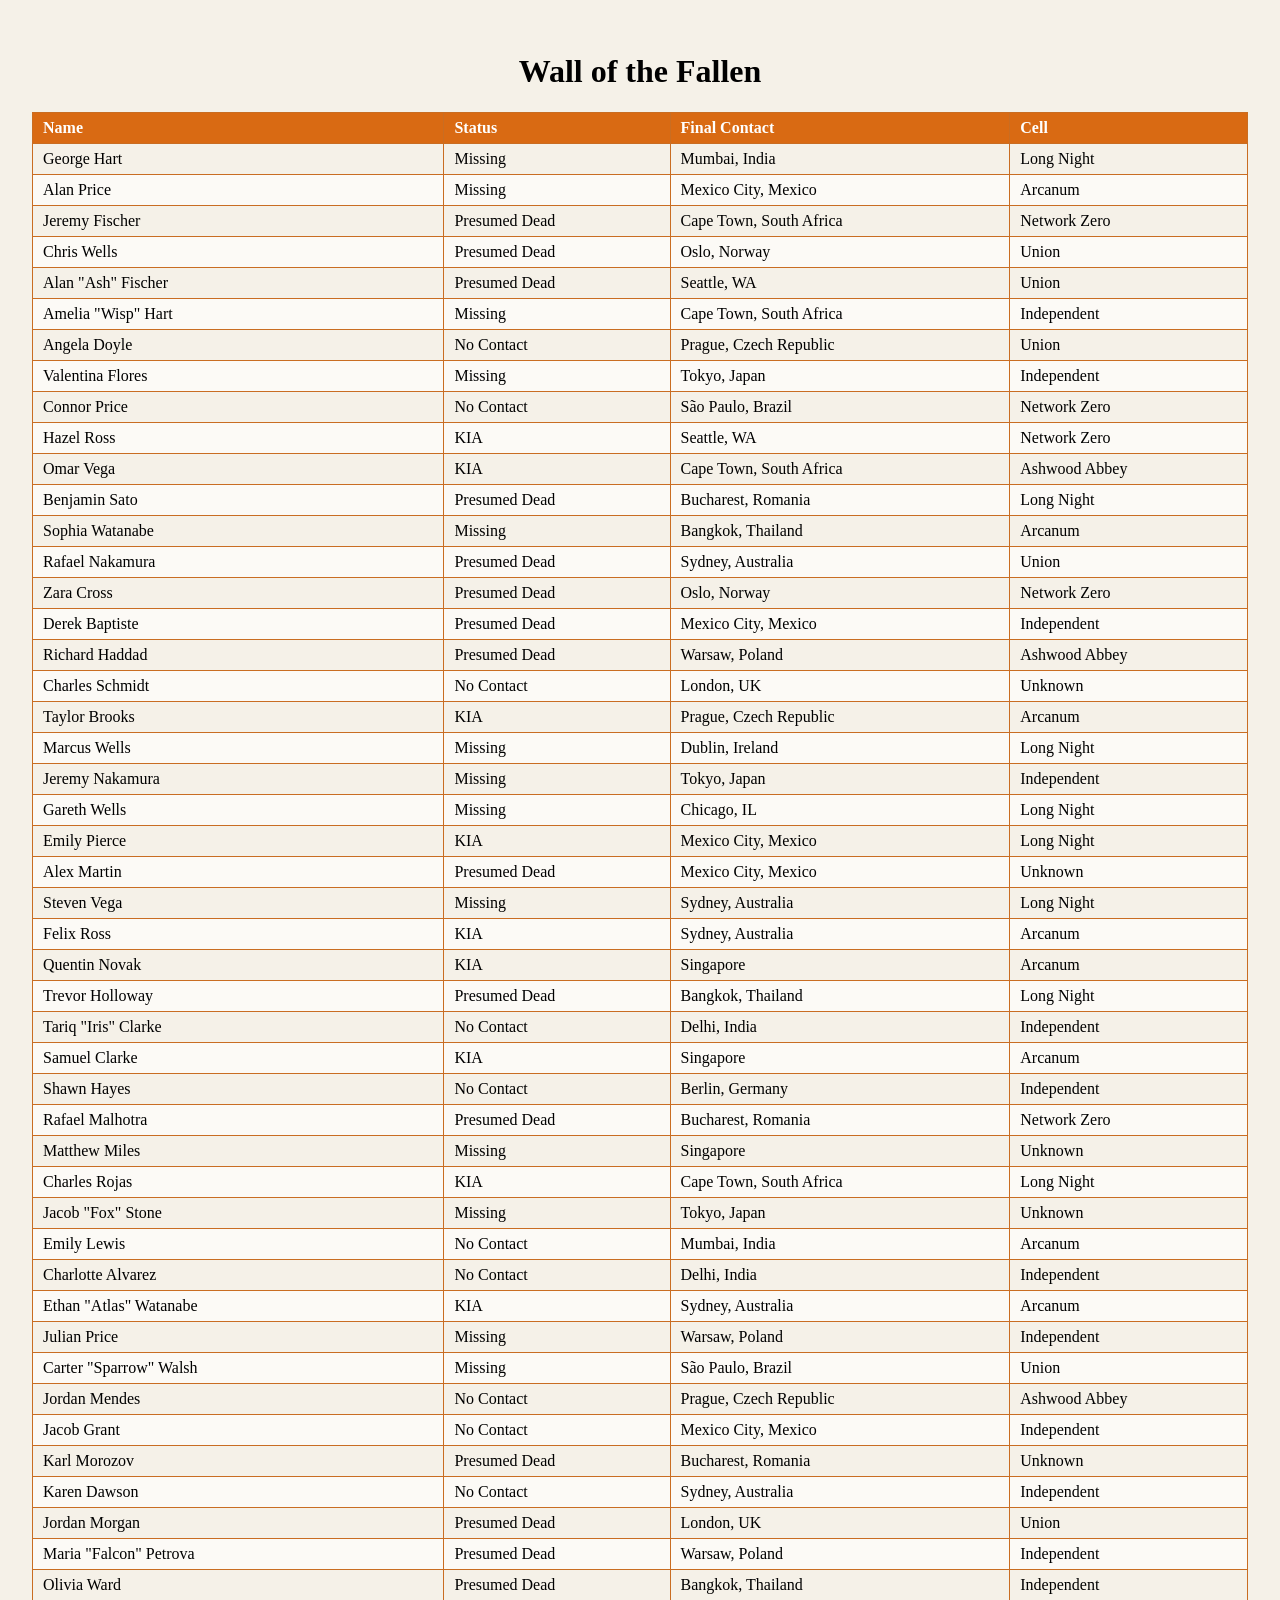
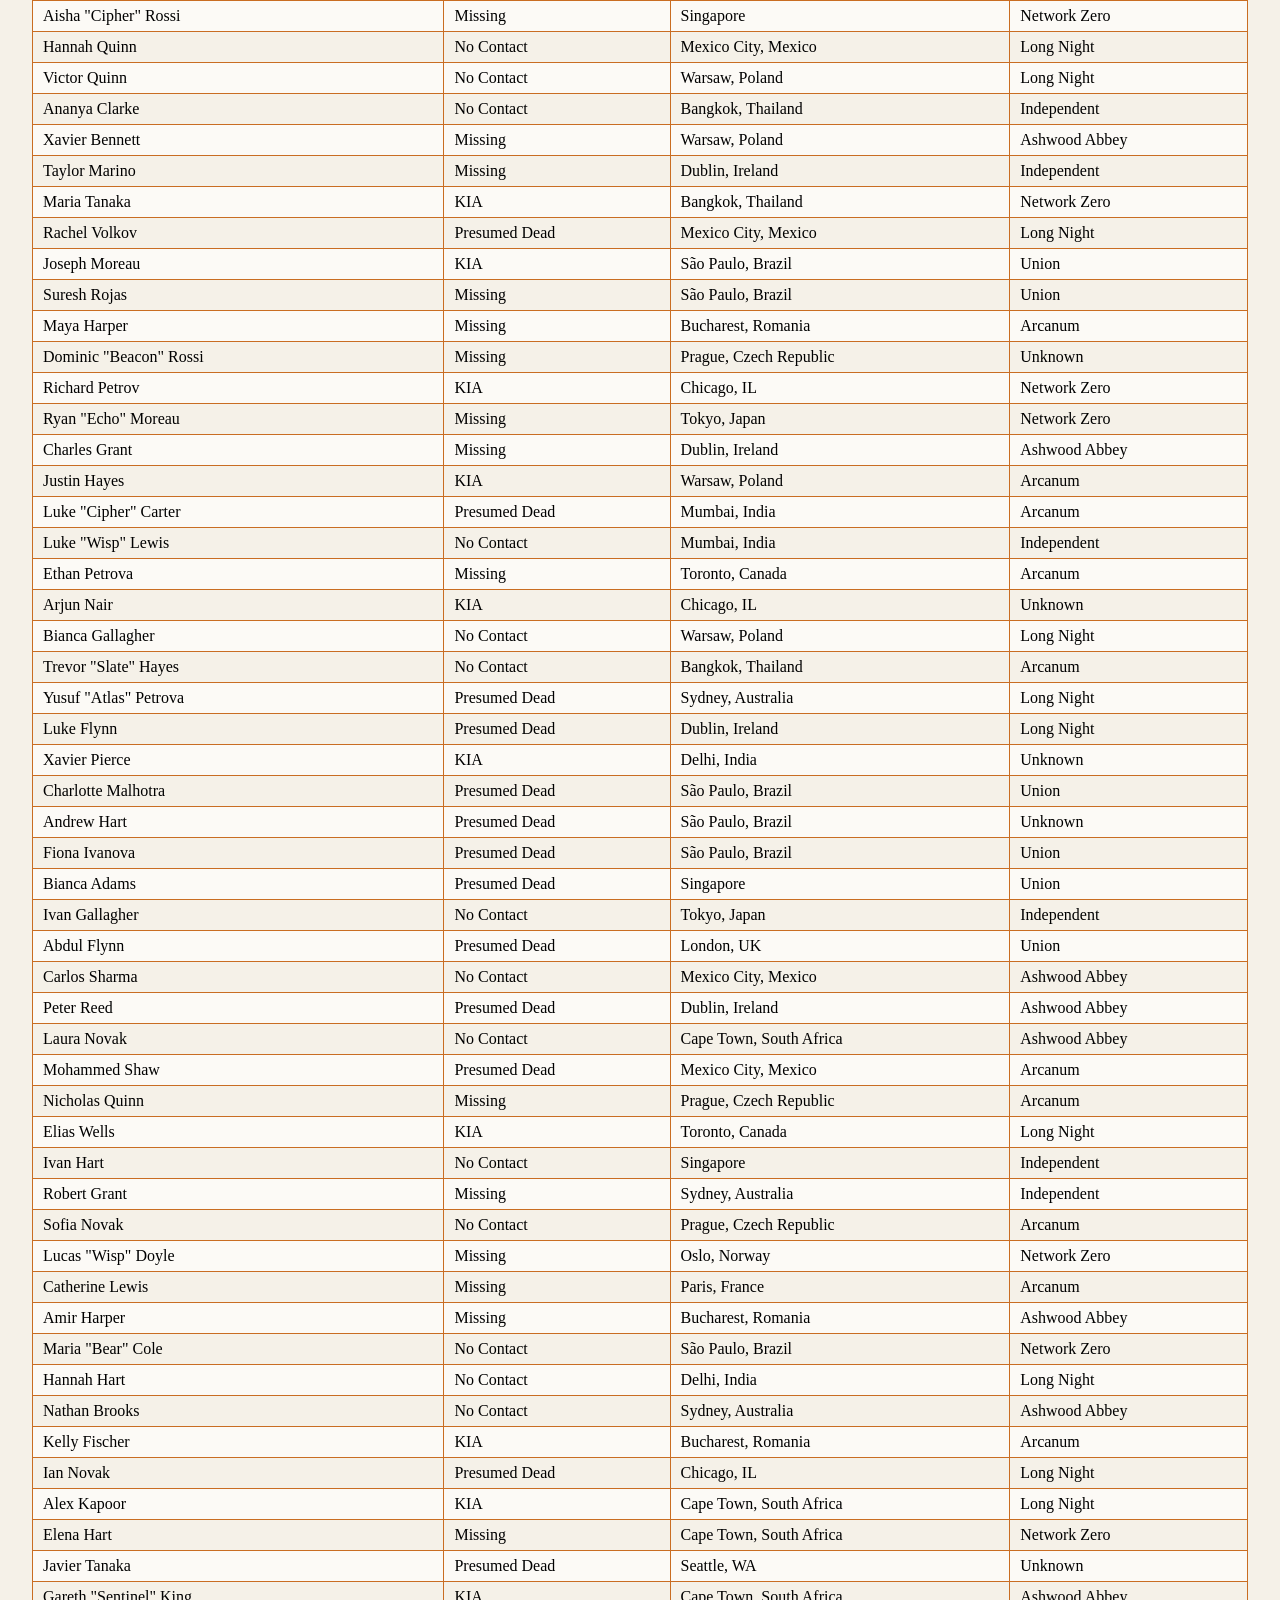
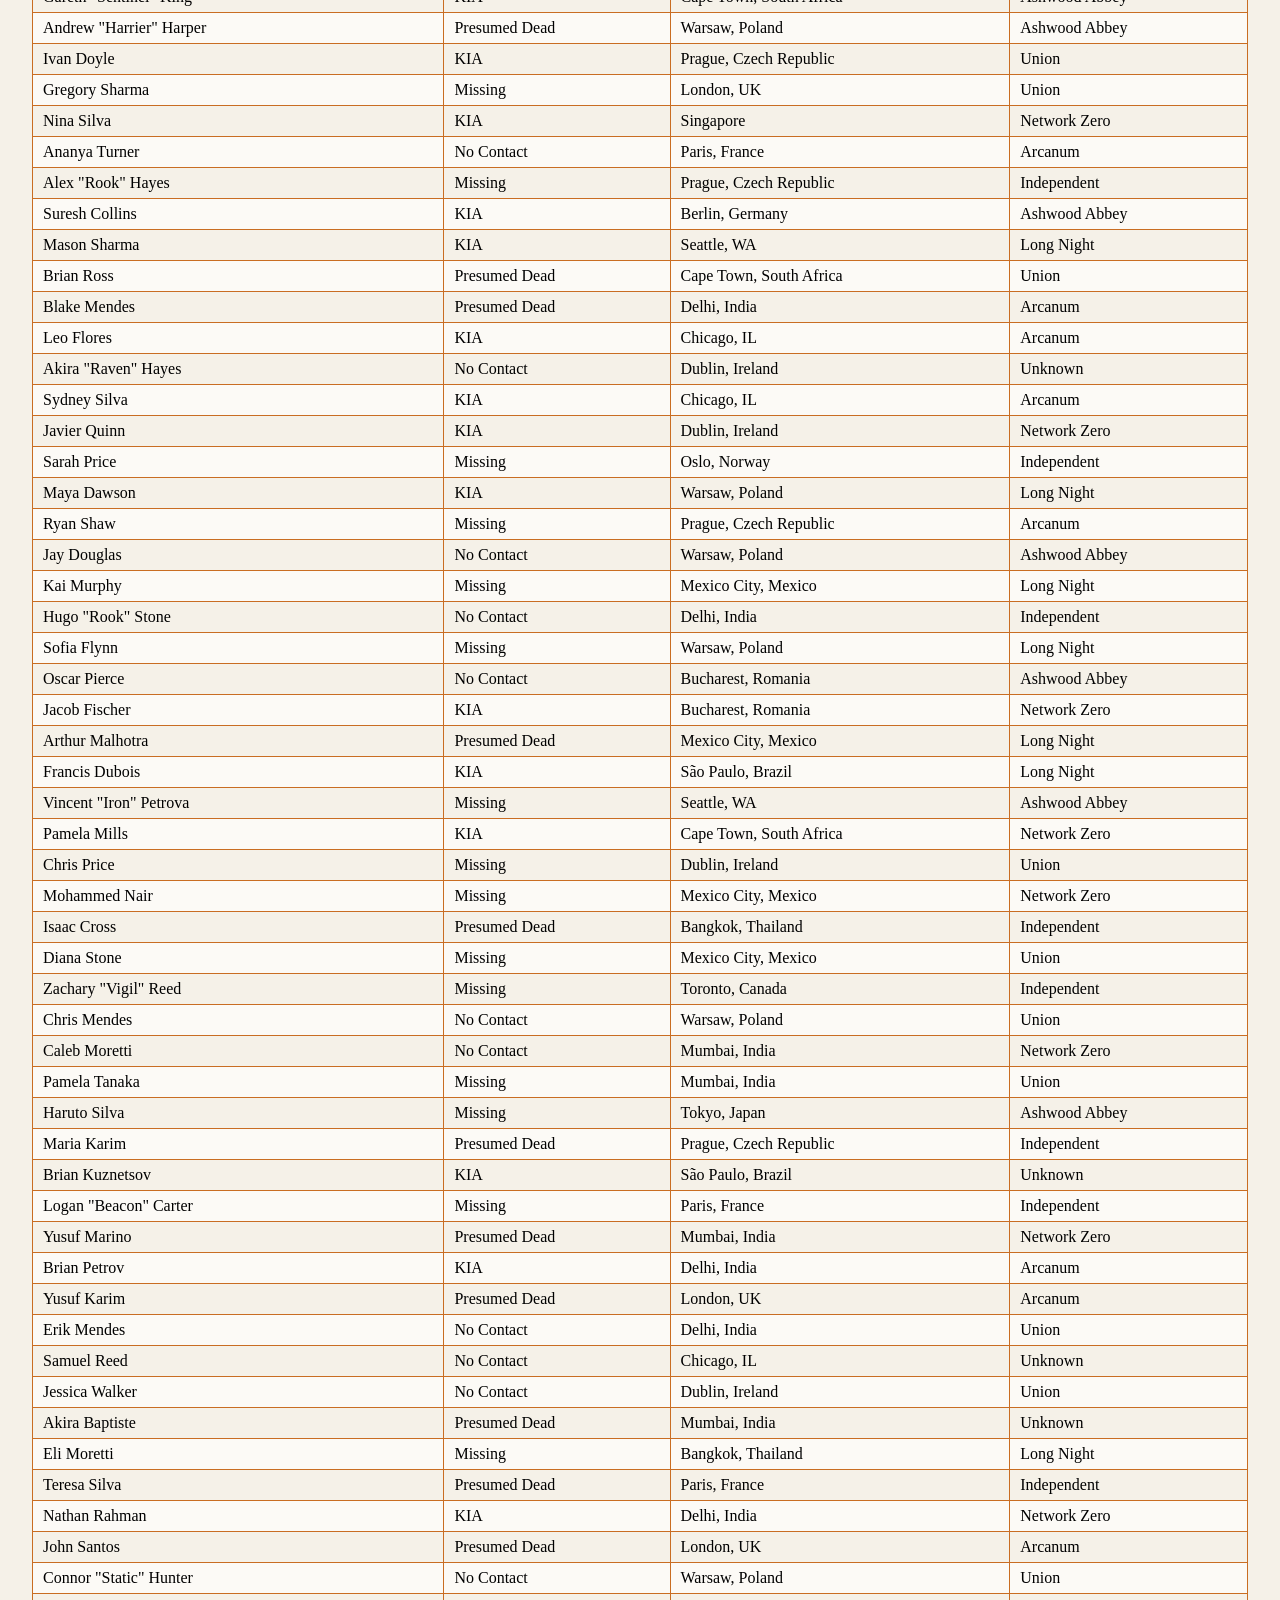
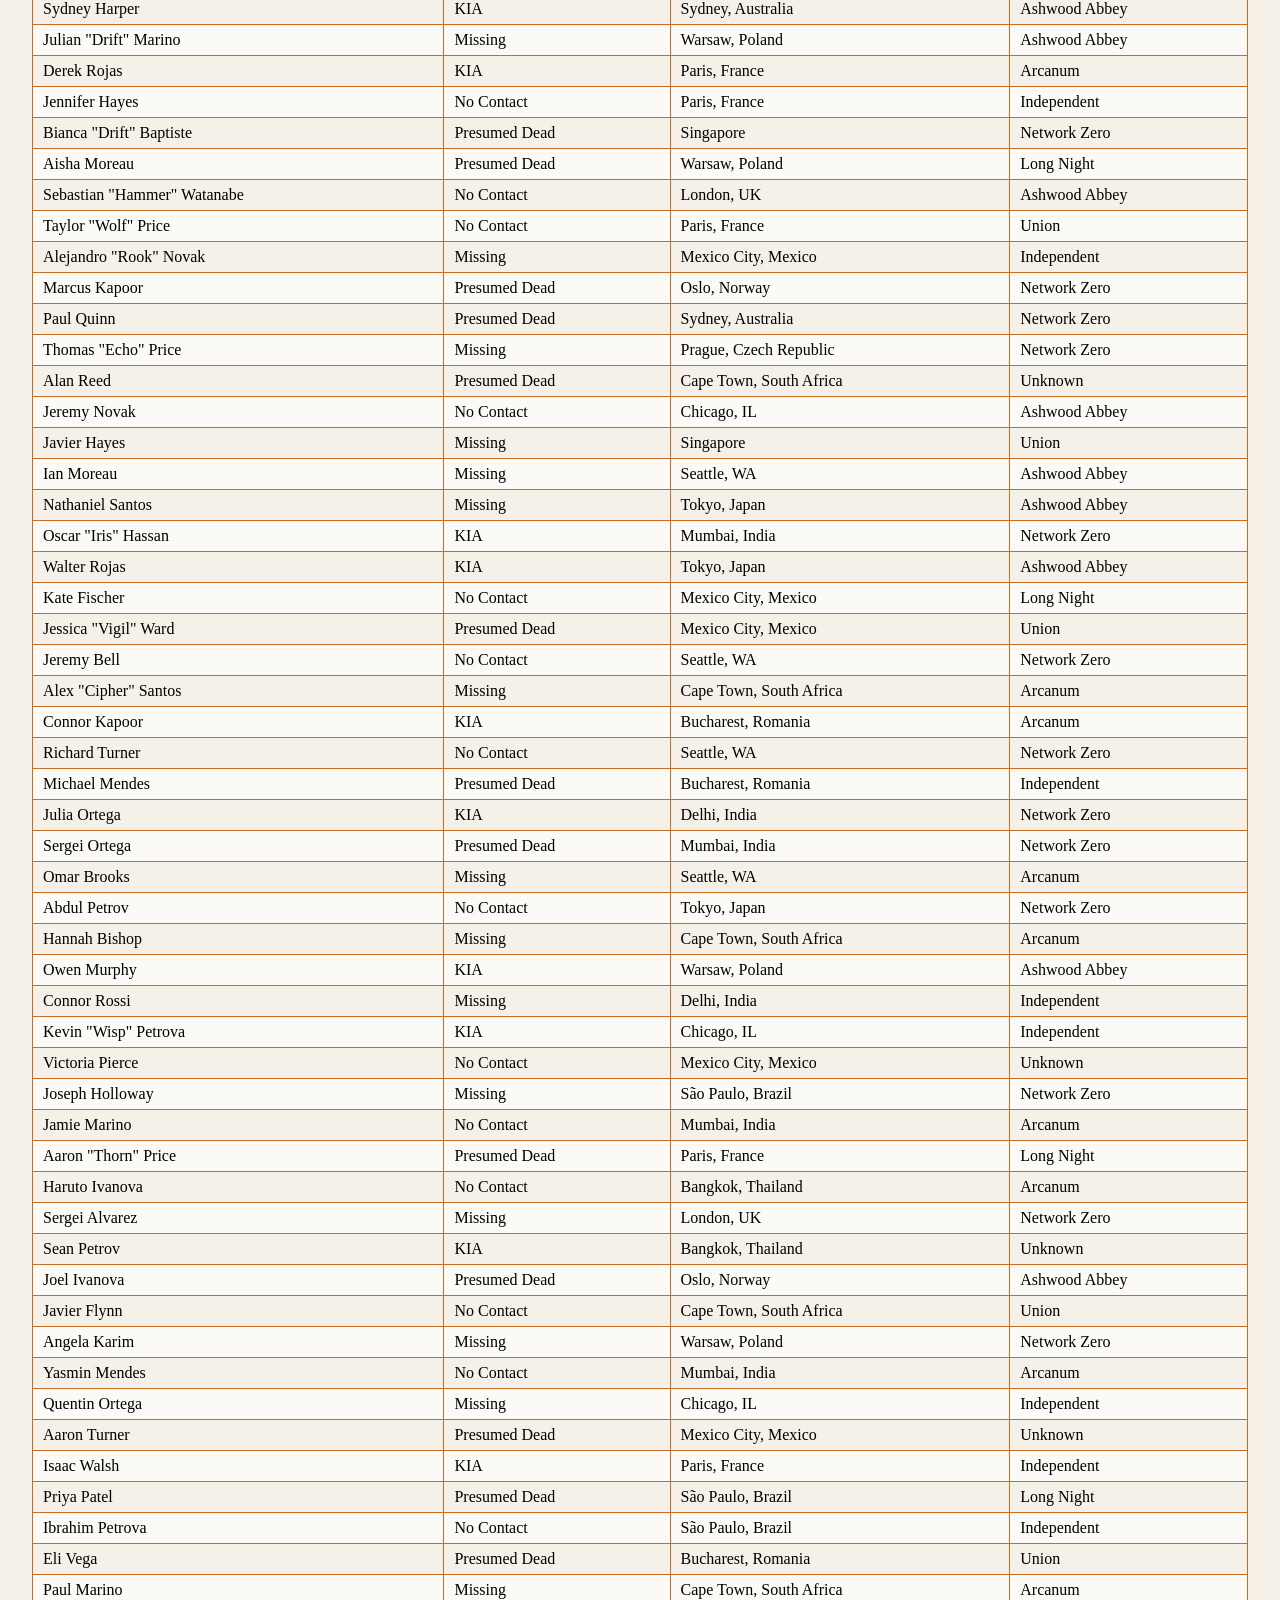
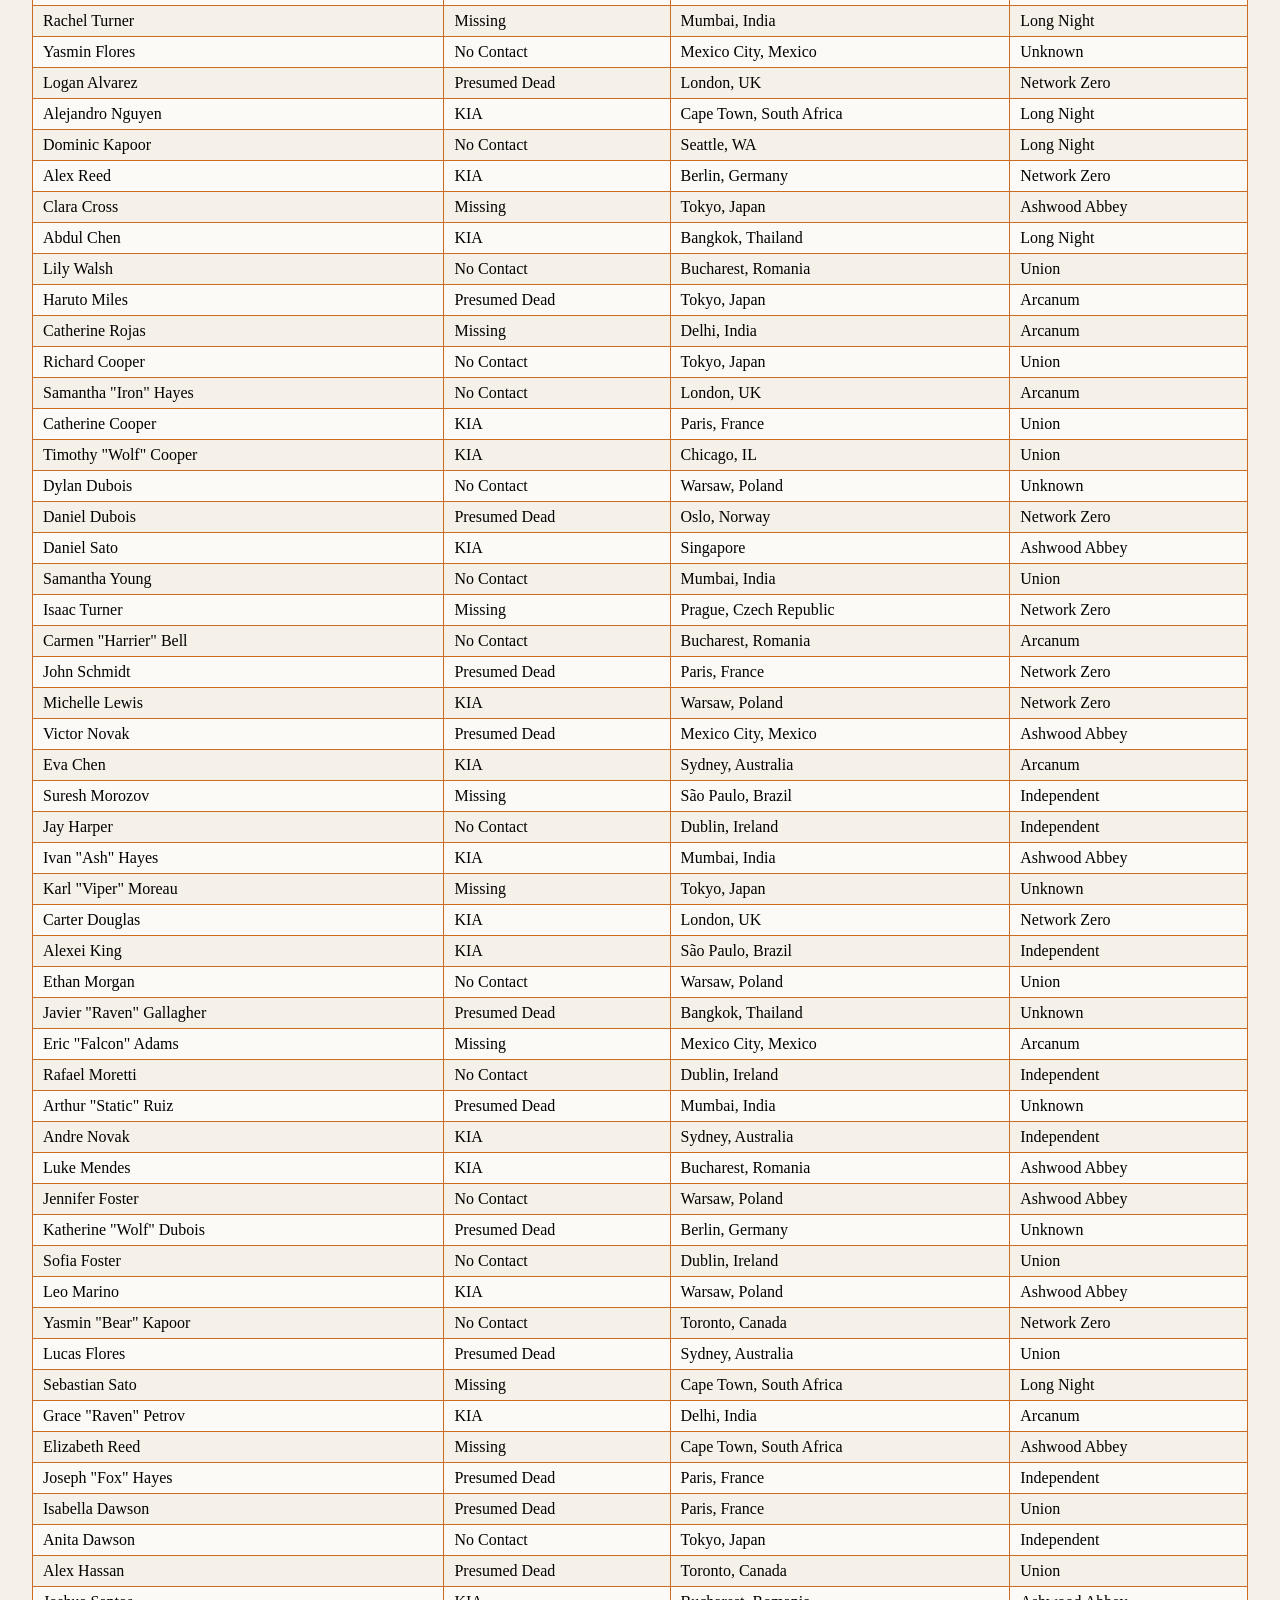
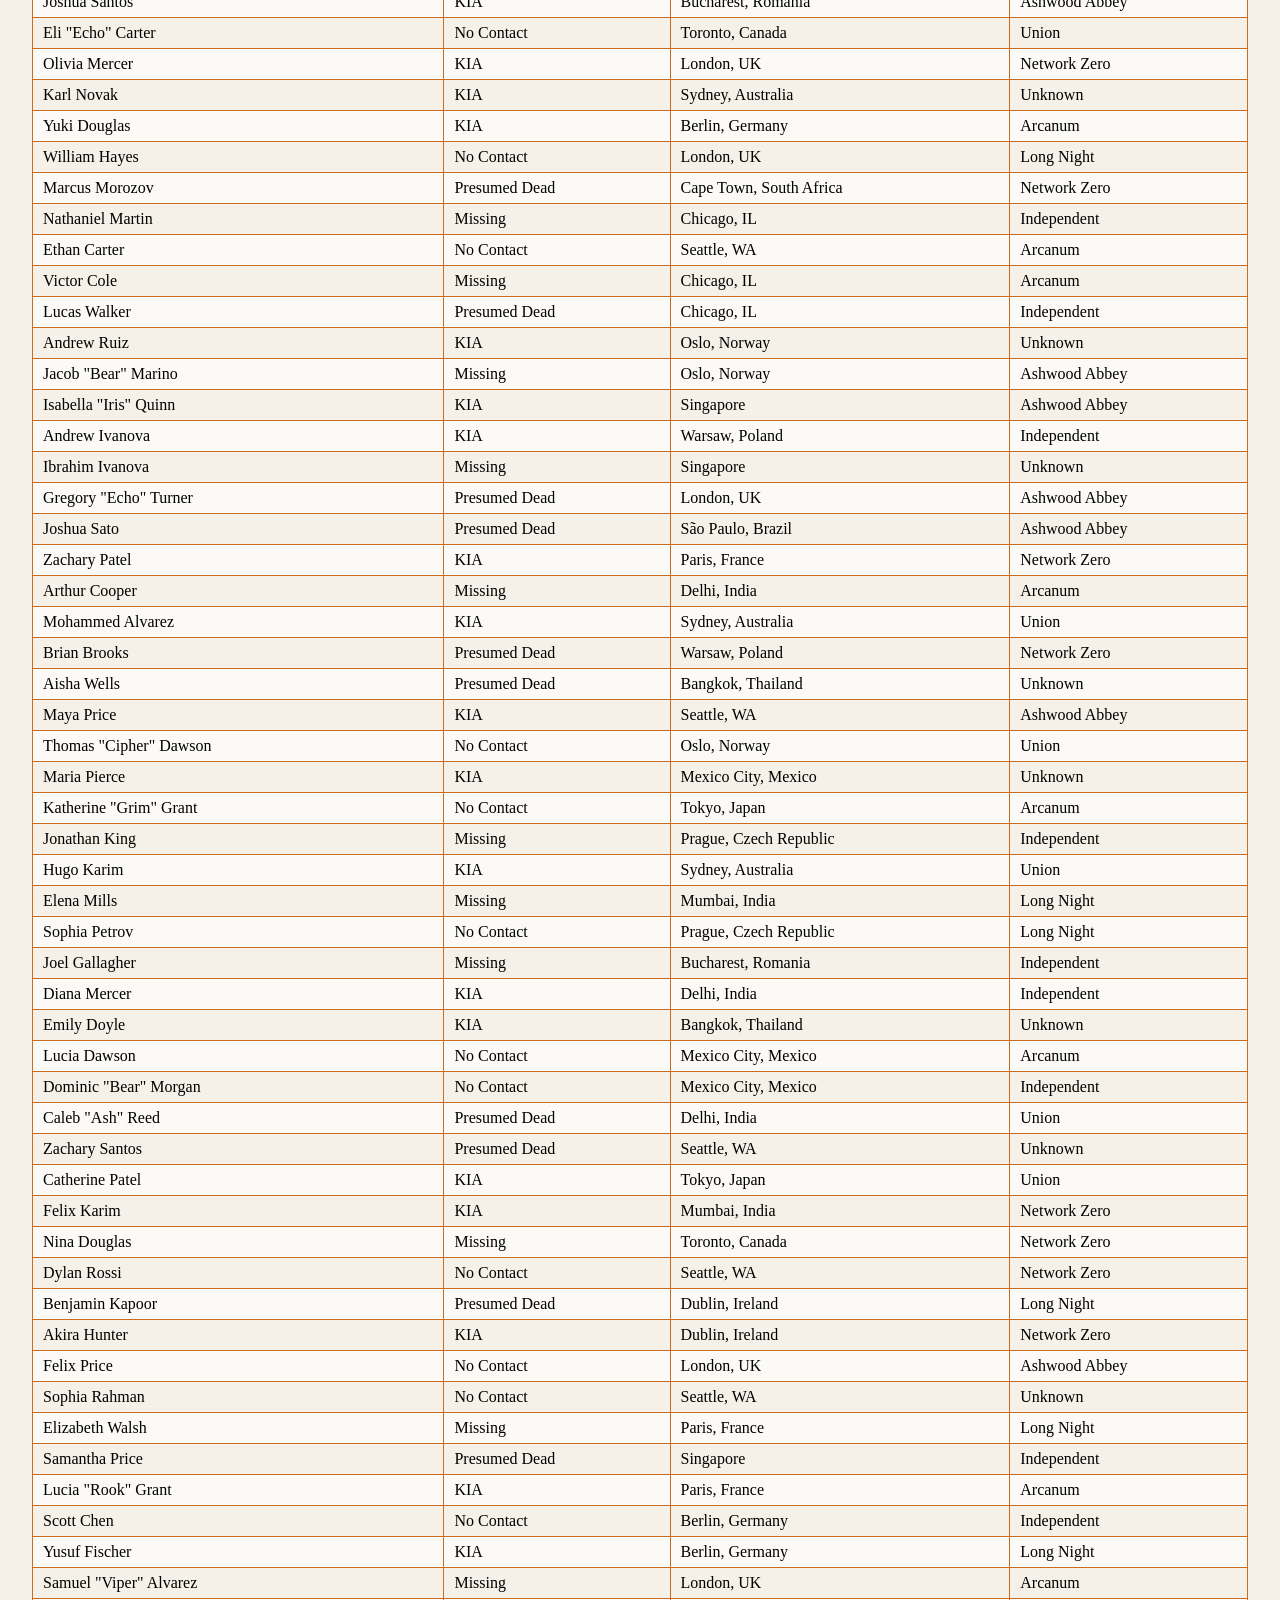
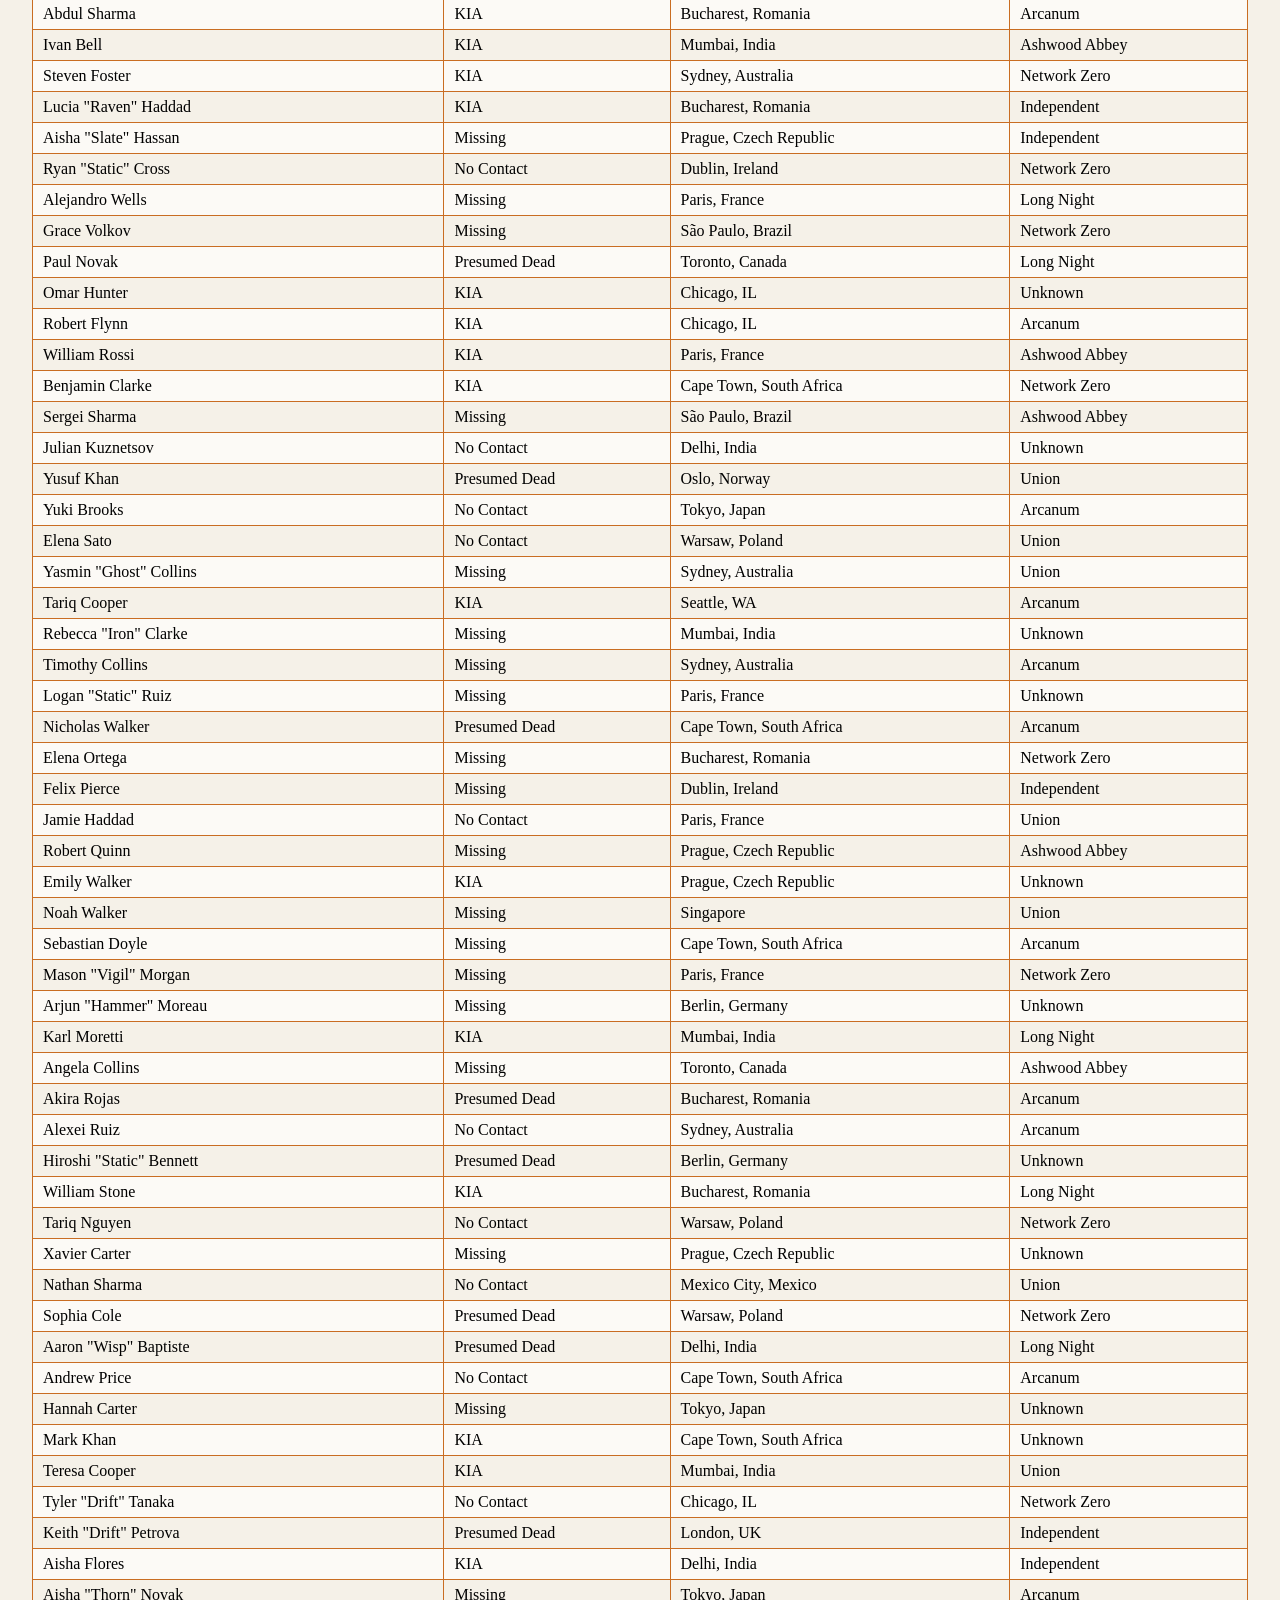
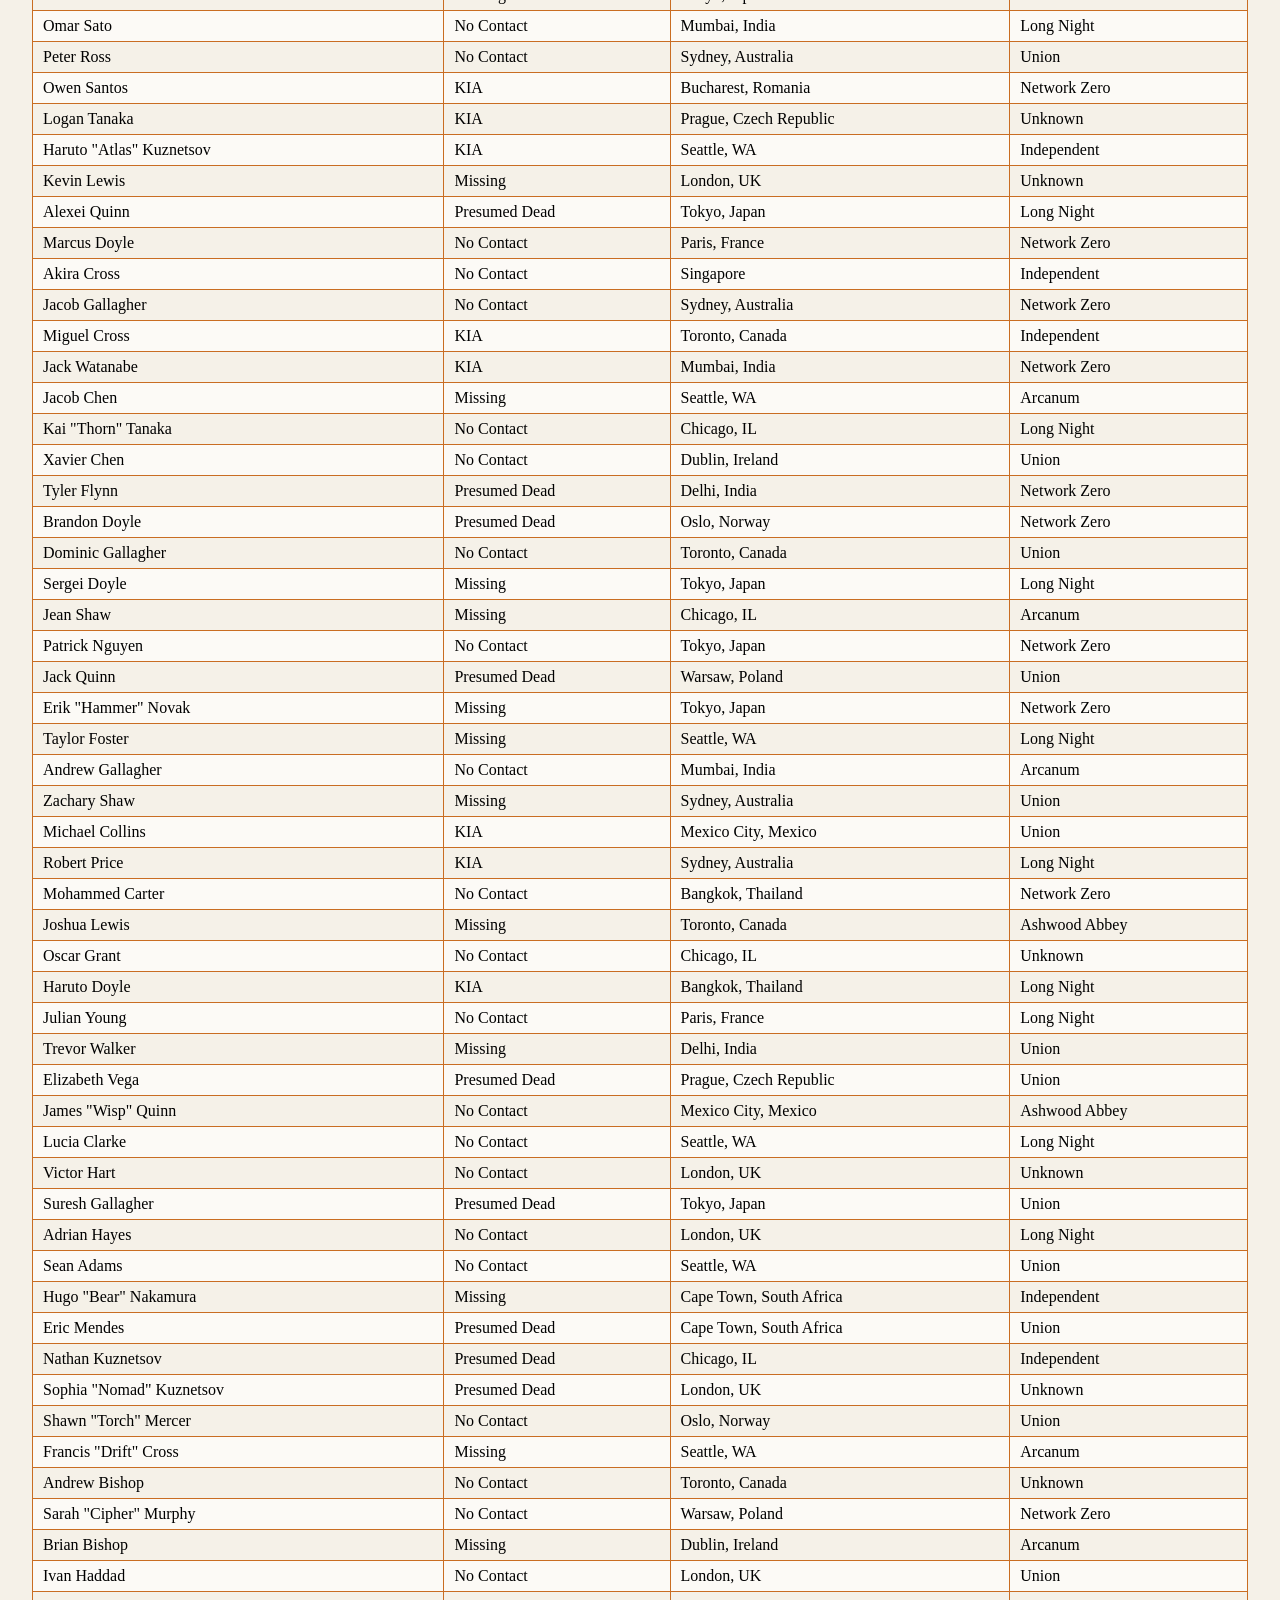
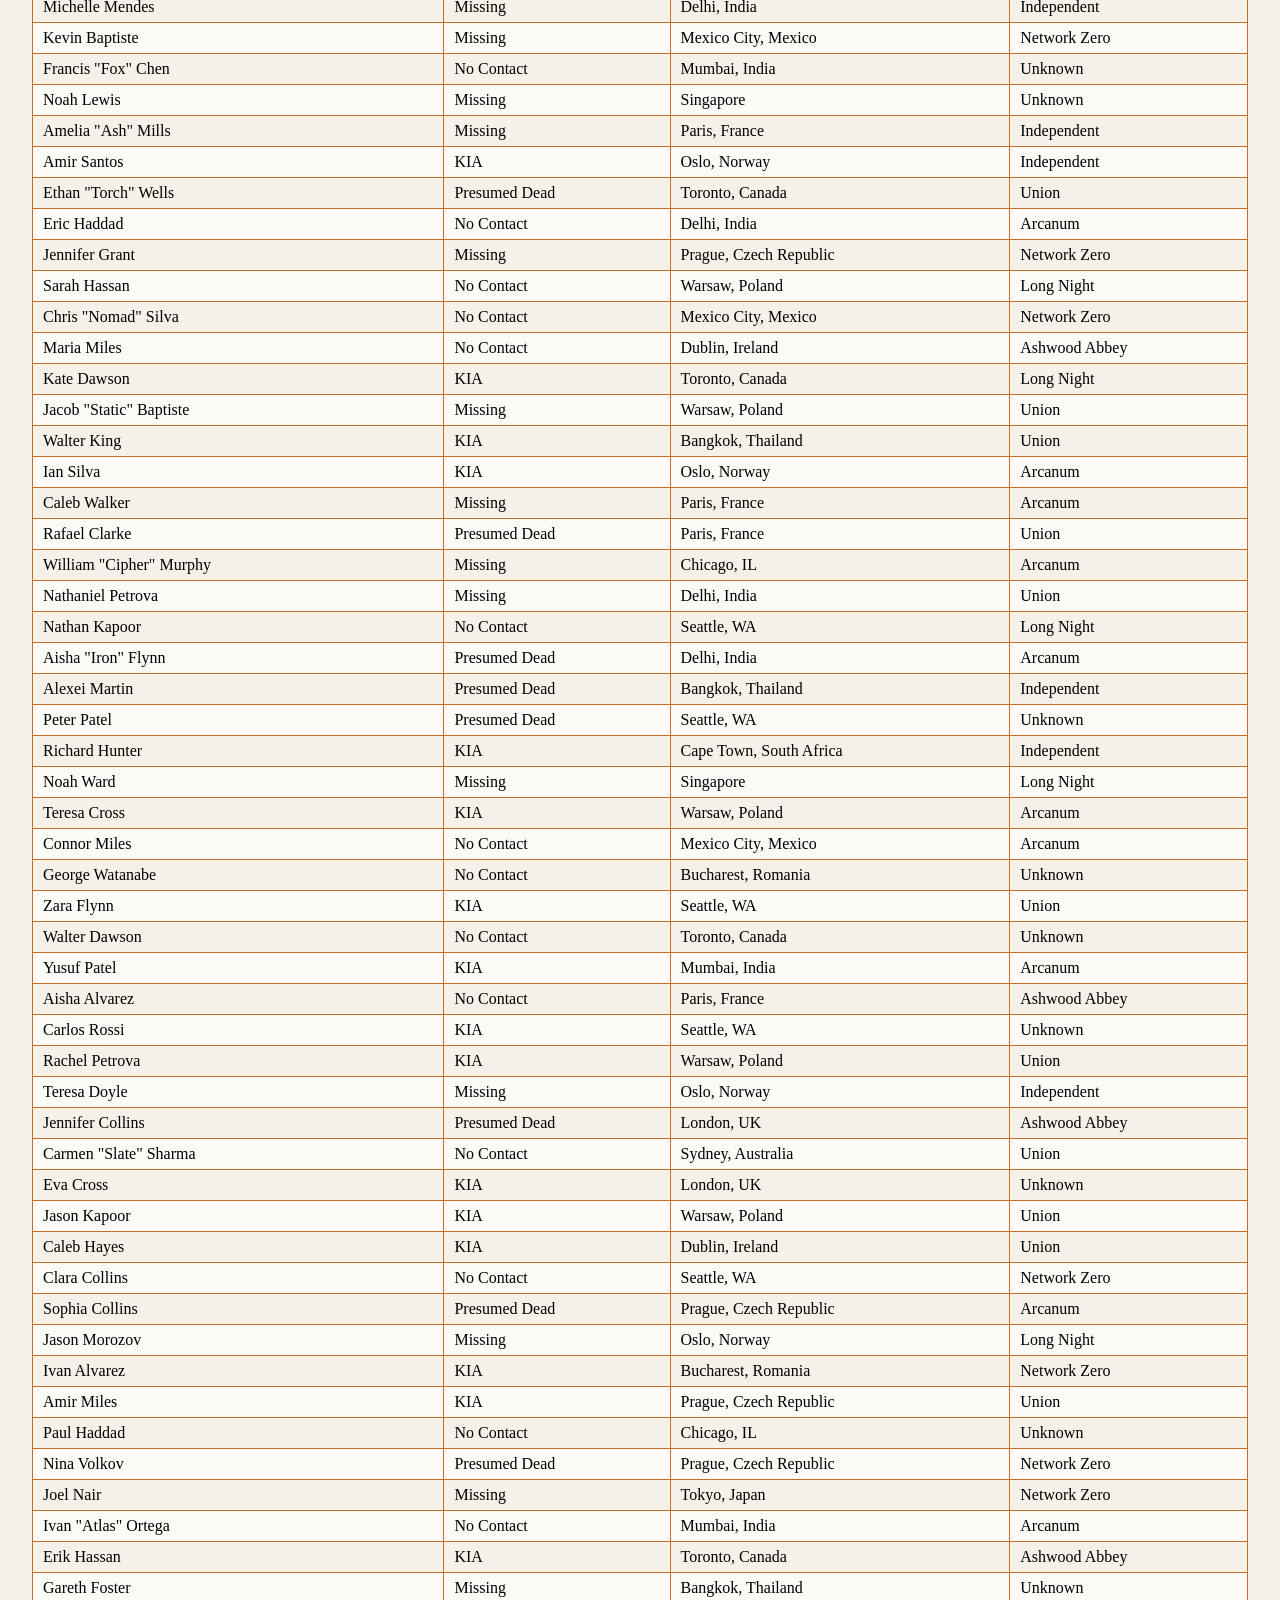
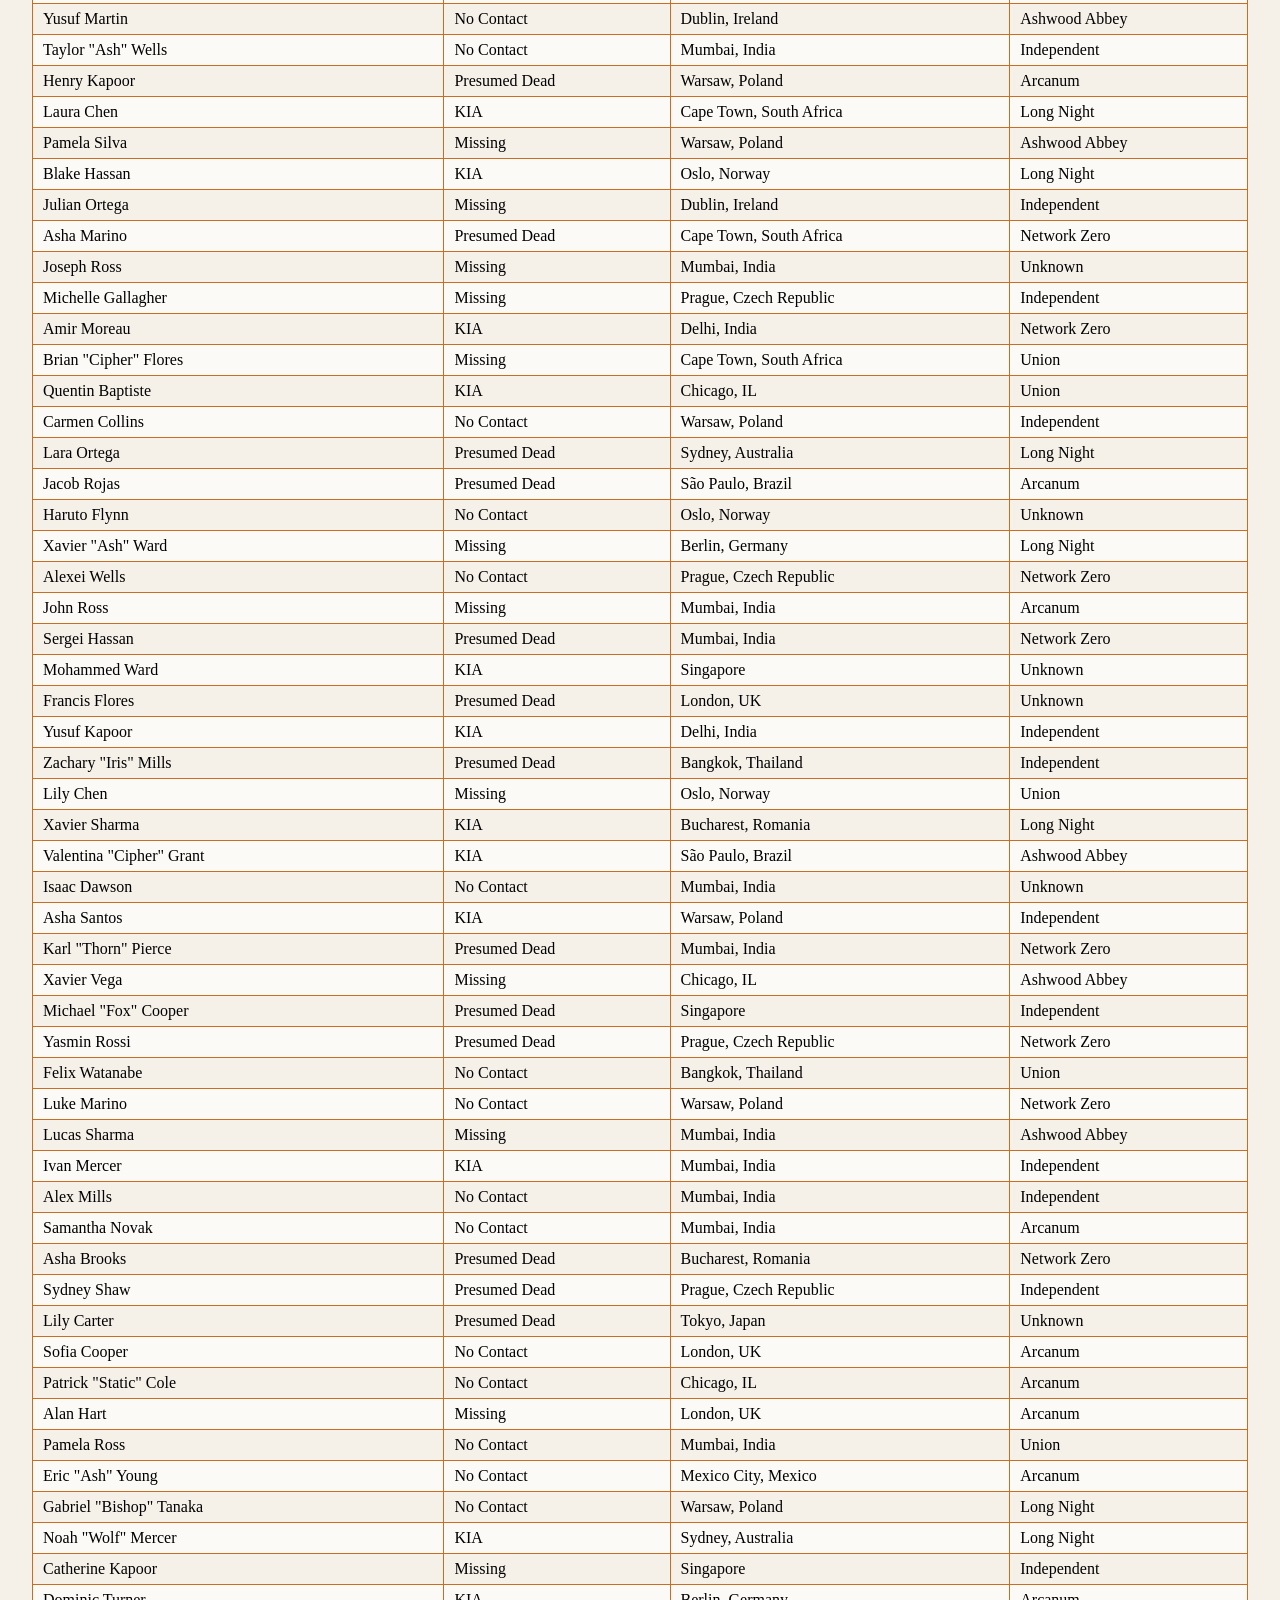
<file: wall_of_the_fallen_600_revised.html>
<!doctype html><html><head><meta charset='utf-8'><title>Wall of the Fallen</title><style>body{font-family:Georgia;background:#f5f1e8;padding:24px}h1{text-align:center}table{border-collapse:collapse;width:100%}th,td{border:1px solid #c96d22;padding:6px 10px}th{background:#d96a13;color:#fff;text-align:left}tr:nth-child(even){background:#fcfaf6}</style></head><body><h1>Wall of the Fallen</h1><table><thead><tr><th>Name</th><th>Status</th><th>Final Contact</th><th>Cell</th></tr></thead><tbody>
<tr><td>George Hart</td><td>Missing</td><td>Mumbai, India</td><td>Long Night</td></tr>
<tr><td>Alan Price</td><td>Missing</td><td>Mexico City, Mexico</td><td>Arcanum</td></tr>
<tr><td>Jeremy Fischer</td><td>Presumed Dead</td><td>Cape Town, South Africa</td><td>Network Zero</td></tr>
<tr><td>Chris Wells</td><td>Presumed Dead</td><td>Oslo, Norway</td><td>Union</td></tr>
<tr><td>Alan "Ash" Fischer</td><td>Presumed Dead</td><td>Seattle, WA</td><td>Union</td></tr>
<tr><td>Amelia "Wisp" Hart</td><td>Missing</td><td>Cape Town, South Africa</td><td>Independent</td></tr>
<tr><td>Angela Doyle</td><td>No Contact</td><td>Prague, Czech Republic</td><td>Union</td></tr>
<tr><td>Valentina Flores</td><td>Missing</td><td>Tokyo, Japan</td><td>Independent</td></tr>
<tr><td>Connor Price</td><td>No Contact</td><td>São Paulo, Brazil</td><td>Network Zero</td></tr>
<tr><td>Hazel Ross</td><td>KIA</td><td>Seattle, WA</td><td>Network Zero</td></tr>
<tr><td>Omar Vega</td><td>KIA</td><td>Cape Town, South Africa</td><td>Ashwood Abbey</td></tr>
<tr><td>Benjamin Sato</td><td>Presumed Dead</td><td>Bucharest, Romania</td><td>Long Night</td></tr>
<tr><td>Sophia Watanabe</td><td>Missing</td><td>Bangkok, Thailand</td><td>Arcanum</td></tr>
<tr><td>Rafael Nakamura</td><td>Presumed Dead</td><td>Sydney, Australia</td><td>Union</td></tr>
<tr><td>Zara Cross</td><td>Presumed Dead</td><td>Oslo, Norway</td><td>Network Zero</td></tr>
<tr><td>Derek Baptiste</td><td>Presumed Dead</td><td>Mexico City, Mexico</td><td>Independent</td></tr>
<tr><td>Richard Haddad</td><td>Presumed Dead</td><td>Warsaw, Poland</td><td>Ashwood Abbey</td></tr>
<tr><td>Charles Schmidt</td><td>No Contact</td><td>London, UK</td><td>Unknown</td></tr>
<tr><td>Taylor Brooks</td><td>KIA</td><td>Prague, Czech Republic</td><td>Arcanum</td></tr>
<tr><td>Marcus Wells</td><td>Missing</td><td>Dublin, Ireland</td><td>Long Night</td></tr>
<tr><td>Jeremy Nakamura</td><td>Missing</td><td>Tokyo, Japan</td><td>Independent</td></tr>
<tr><td>Gareth Wells</td><td>Missing</td><td>Chicago, IL</td><td>Long Night</td></tr>
<tr><td>Emily Pierce</td><td>KIA</td><td>Mexico City, Mexico</td><td>Long Night</td></tr>
<tr><td>Alex Martin</td><td>Presumed Dead</td><td>Mexico City, Mexico</td><td>Unknown</td></tr>
<tr><td>Steven Vega</td><td>Missing</td><td>Sydney, Australia</td><td>Long Night</td></tr>
<tr><td>Felix Ross</td><td>KIA</td><td>Sydney, Australia</td><td>Arcanum</td></tr>
<tr><td>Quentin Novak</td><td>KIA</td><td>Singapore</td><td>Arcanum</td></tr>
<tr><td>Trevor Holloway</td><td>Presumed Dead</td><td>Bangkok, Thailand</td><td>Long Night</td></tr>
<tr><td>Tariq "Iris" Clarke</td><td>No Contact</td><td>Delhi, India</td><td>Independent</td></tr>
<tr><td>Samuel Clarke</td><td>KIA</td><td>Singapore</td><td>Arcanum</td></tr>
<tr><td>Shawn Hayes</td><td>No Contact</td><td>Berlin, Germany</td><td>Independent</td></tr>
<tr><td>Rafael Malhotra</td><td>Presumed Dead</td><td>Bucharest, Romania</td><td>Network Zero</td></tr>
<tr><td>Matthew Miles</td><td>Missing</td><td>Singapore</td><td>Unknown</td></tr>
<tr><td>Charles Rojas</td><td>KIA</td><td>Cape Town, South Africa</td><td>Long Night</td></tr>
<tr><td>Jacob "Fox" Stone</td><td>Missing</td><td>Tokyo, Japan</td><td>Unknown</td></tr>
<tr><td>Emily Lewis</td><td>No Contact</td><td>Mumbai, India</td><td>Arcanum</td></tr>
<tr><td>Charlotte Alvarez</td><td>No Contact</td><td>Delhi, India</td><td>Independent</td></tr>
<tr><td>Ethan "Atlas" Watanabe</td><td>KIA</td><td>Sydney, Australia</td><td>Arcanum</td></tr>
<tr><td>Julian Price</td><td>Missing</td><td>Warsaw, Poland</td><td>Independent</td></tr>
<tr><td>Carter "Sparrow" Walsh</td><td>Missing</td><td>São Paulo, Brazil</td><td>Union</td></tr>
<tr><td>Jordan Mendes</td><td>No Contact</td><td>Prague, Czech Republic</td><td>Ashwood Abbey</td></tr>
<tr><td>Jacob Grant</td><td>No Contact</td><td>Mexico City, Mexico</td><td>Independent</td></tr>
<tr><td>Karl Morozov</td><td>Presumed Dead</td><td>Bucharest, Romania</td><td>Unknown</td></tr>
<tr><td>Karen Dawson</td><td>No Contact</td><td>Sydney, Australia</td><td>Independent</td></tr>
<tr><td>Jordan Morgan</td><td>Presumed Dead</td><td>London, UK</td><td>Union</td></tr>
<tr><td>Maria "Falcon" Petrova</td><td>Presumed Dead</td><td>Warsaw, Poland</td><td>Independent</td></tr>
<tr><td>Olivia Ward</td><td>Presumed Dead</td><td>Bangkok, Thailand</td><td>Independent</td></tr>
<tr><td>Aisha "Cipher" Rossi</td><td>Missing</td><td>Singapore</td><td>Network Zero</td></tr>
<tr><td>Hannah Quinn</td><td>No Contact</td><td>Mexico City, Mexico</td><td>Long Night</td></tr>
<tr><td>Victor Quinn</td><td>No Contact</td><td>Warsaw, Poland</td><td>Long Night</td></tr>
<tr><td>Ananya Clarke</td><td>No Contact</td><td>Bangkok, Thailand</td><td>Independent</td></tr>
<tr><td>Xavier Bennett</td><td>Missing</td><td>Warsaw, Poland</td><td>Ashwood Abbey</td></tr>
<tr><td>Taylor Marino</td><td>Missing</td><td>Dublin, Ireland</td><td>Independent</td></tr>
<tr><td>Maria Tanaka</td><td>KIA</td><td>Bangkok, Thailand</td><td>Network Zero</td></tr>
<tr><td>Rachel Volkov</td><td>Presumed Dead</td><td>Mexico City, Mexico</td><td>Long Night</td></tr>
<tr><td>Joseph Moreau</td><td>KIA</td><td>São Paulo, Brazil</td><td>Union</td></tr>
<tr><td>Suresh Rojas</td><td>Missing</td><td>São Paulo, Brazil</td><td>Union</td></tr>
<tr><td>Maya Harper</td><td>Missing</td><td>Bucharest, Romania</td><td>Arcanum</td></tr>
<tr><td>Dominic "Beacon" Rossi</td><td>Missing</td><td>Prague, Czech Republic</td><td>Unknown</td></tr>
<tr><td>Richard Petrov</td><td>KIA</td><td>Chicago, IL</td><td>Network Zero</td></tr>
<tr><td>Ryan "Echo" Moreau</td><td>Missing</td><td>Tokyo, Japan</td><td>Network Zero</td></tr>
<tr><td>Charles Grant</td><td>Missing</td><td>Dublin, Ireland</td><td>Ashwood Abbey</td></tr>
<tr><td>Justin Hayes</td><td>KIA</td><td>Warsaw, Poland</td><td>Arcanum</td></tr>
<tr><td>Luke "Cipher" Carter</td><td>Presumed Dead</td><td>Mumbai, India</td><td>Arcanum</td></tr>
<tr><td>Luke "Wisp" Lewis</td><td>No Contact</td><td>Mumbai, India</td><td>Independent</td></tr>
<tr><td>Ethan Petrova</td><td>Missing</td><td>Toronto, Canada</td><td>Arcanum</td></tr>
<tr><td>Arjun Nair</td><td>KIA</td><td>Chicago, IL</td><td>Unknown</td></tr>
<tr><td>Bianca Gallagher</td><td>No Contact</td><td>Warsaw, Poland</td><td>Long Night</td></tr>
<tr><td>Trevor "Slate" Hayes</td><td>No Contact</td><td>Bangkok, Thailand</td><td>Arcanum</td></tr>
<tr><td>Yusuf "Atlas" Petrova</td><td>Presumed Dead</td><td>Sydney, Australia</td><td>Long Night</td></tr>
<tr><td>Luke Flynn</td><td>Presumed Dead</td><td>Dublin, Ireland</td><td>Long Night</td></tr>
<tr><td>Xavier Pierce</td><td>KIA</td><td>Delhi, India</td><td>Unknown</td></tr>
<tr><td>Charlotte Malhotra</td><td>Presumed Dead</td><td>São Paulo, Brazil</td><td>Union</td></tr>
<tr><td>Andrew Hart</td><td>Presumed Dead</td><td>São Paulo, Brazil</td><td>Unknown</td></tr>
<tr><td>Fiona Ivanova</td><td>Presumed Dead</td><td>São Paulo, Brazil</td><td>Union</td></tr>
<tr><td>Bianca Adams</td><td>Presumed Dead</td><td>Singapore</td><td>Union</td></tr>
<tr><td>Ivan Gallagher</td><td>No Contact</td><td>Tokyo, Japan</td><td>Independent</td></tr>
<tr><td>Abdul Flynn</td><td>Presumed Dead</td><td>London, UK</td><td>Union</td></tr>
<tr><td>Carlos Sharma</td><td>No Contact</td><td>Mexico City, Mexico</td><td>Ashwood Abbey</td></tr>
<tr><td>Peter Reed</td><td>Presumed Dead</td><td>Dublin, Ireland</td><td>Ashwood Abbey</td></tr>
<tr><td>Laura Novak</td><td>No Contact</td><td>Cape Town, South Africa</td><td>Ashwood Abbey</td></tr>
<tr><td>Mohammed Shaw</td><td>Presumed Dead</td><td>Mexico City, Mexico</td><td>Arcanum</td></tr>
<tr><td>Nicholas Quinn</td><td>Missing</td><td>Prague, Czech Republic</td><td>Arcanum</td></tr>
<tr><td>Elias Wells</td><td>KIA</td><td>Toronto, Canada</td><td>Long Night</td></tr>
<tr><td>Ivan Hart</td><td>No Contact</td><td>Singapore</td><td>Independent</td></tr>
<tr><td>Robert Grant</td><td>Missing</td><td>Sydney, Australia</td><td>Independent</td></tr>
<tr><td>Sofia Novak</td><td>No Contact</td><td>Prague, Czech Republic</td><td>Arcanum</td></tr>
<tr><td>Lucas "Wisp" Doyle</td><td>Missing</td><td>Oslo, Norway</td><td>Network Zero</td></tr>
<tr><td>Catherine Lewis</td><td>Missing</td><td>Paris, France</td><td>Arcanum</td></tr>
<tr><td>Amir Harper</td><td>Missing</td><td>Bucharest, Romania</td><td>Ashwood Abbey</td></tr>
<tr><td>Maria "Bear" Cole</td><td>No Contact</td><td>São Paulo, Brazil</td><td>Network Zero</td></tr>
<tr><td>Hannah Hart</td><td>No Contact</td><td>Delhi, India</td><td>Long Night</td></tr>
<tr><td>Nathan Brooks</td><td>No Contact</td><td>Sydney, Australia</td><td>Ashwood Abbey</td></tr>
<tr><td>Kelly Fischer</td><td>KIA</td><td>Bucharest, Romania</td><td>Arcanum</td></tr>
<tr><td>Ian Novak</td><td>Presumed Dead</td><td>Chicago, IL</td><td>Long Night</td></tr>
<tr><td>Alex Kapoor</td><td>KIA</td><td>Cape Town, South Africa</td><td>Long Night</td></tr>
<tr><td>Elena Hart</td><td>Missing</td><td>Cape Town, South Africa</td><td>Network Zero</td></tr>
<tr><td>Javier Tanaka</td><td>Presumed Dead</td><td>Seattle, WA</td><td>Unknown</td></tr>
<tr><td>Gareth "Sentinel" King</td><td>KIA</td><td>Cape Town, South Africa</td><td>Ashwood Abbey</td></tr>
<tr><td>Andrew "Harrier" Harper</td><td>Presumed Dead</td><td>Warsaw, Poland</td><td>Ashwood Abbey</td></tr>
<tr><td>Ivan Doyle</td><td>KIA</td><td>Prague, Czech Republic</td><td>Union</td></tr>
<tr><td>Gregory Sharma</td><td>Missing</td><td>London, UK</td><td>Union</td></tr>
<tr><td>Nina Silva</td><td>KIA</td><td>Singapore</td><td>Network Zero</td></tr>
<tr><td>Ananya Turner</td><td>No Contact</td><td>Paris, France</td><td>Arcanum</td></tr>
<tr><td>Alex "Rook" Hayes</td><td>Missing</td><td>Prague, Czech Republic</td><td>Independent</td></tr>
<tr><td>Suresh Collins</td><td>KIA</td><td>Berlin, Germany</td><td>Ashwood Abbey</td></tr>
<tr><td>Mason Sharma</td><td>KIA</td><td>Seattle, WA</td><td>Long Night</td></tr>
<tr><td>Brian Ross</td><td>Presumed Dead</td><td>Cape Town, South Africa</td><td>Union</td></tr>
<tr><td>Blake Mendes</td><td>Presumed Dead</td><td>Delhi, India</td><td>Arcanum</td></tr>
<tr><td>Leo Flores</td><td>KIA</td><td>Chicago, IL</td><td>Arcanum</td></tr>
<tr><td>Akira "Raven" Hayes</td><td>No Contact</td><td>Dublin, Ireland</td><td>Unknown</td></tr>
<tr><td>Sydney Silva</td><td>KIA</td><td>Chicago, IL</td><td>Arcanum</td></tr>
<tr><td>Javier Quinn</td><td>KIA</td><td>Dublin, Ireland</td><td>Network Zero</td></tr>
<tr><td>Sarah Price</td><td>Missing</td><td>Oslo, Norway</td><td>Independent</td></tr>
<tr><td>Maya Dawson</td><td>KIA</td><td>Warsaw, Poland</td><td>Long Night</td></tr>
<tr><td>Ryan Shaw</td><td>Missing</td><td>Prague, Czech Republic</td><td>Arcanum</td></tr>
<tr><td>Jay Douglas</td><td>No Contact</td><td>Warsaw, Poland</td><td>Ashwood Abbey</td></tr>
<tr><td>Kai Murphy</td><td>Missing</td><td>Mexico City, Mexico</td><td>Long Night</td></tr>
<tr><td>Hugo "Rook" Stone</td><td>No Contact</td><td>Delhi, India</td><td>Independent</td></tr>
<tr><td>Sofia Flynn</td><td>Missing</td><td>Warsaw, Poland</td><td>Long Night</td></tr>
<tr><td>Oscar Pierce</td><td>No Contact</td><td>Bucharest, Romania</td><td>Ashwood Abbey</td></tr>
<tr><td>Jacob Fischer</td><td>KIA</td><td>Bucharest, Romania</td><td>Network Zero</td></tr>
<tr><td>Arthur Malhotra</td><td>Presumed Dead</td><td>Mexico City, Mexico</td><td>Long Night</td></tr>
<tr><td>Francis Dubois</td><td>KIA</td><td>São Paulo, Brazil</td><td>Long Night</td></tr>
<tr><td>Vincent "Iron" Petrova</td><td>Missing</td><td>Seattle, WA</td><td>Ashwood Abbey</td></tr>
<tr><td>Pamela Mills</td><td>KIA</td><td>Cape Town, South Africa</td><td>Network Zero</td></tr>
<tr><td>Chris Price</td><td>Missing</td><td>Dublin, Ireland</td><td>Union</td></tr>
<tr><td>Mohammed Nair</td><td>Missing</td><td>Mexico City, Mexico</td><td>Network Zero</td></tr>
<tr><td>Isaac Cross</td><td>Presumed Dead</td><td>Bangkok, Thailand</td><td>Independent</td></tr>
<tr><td>Diana Stone</td><td>Missing</td><td>Mexico City, Mexico</td><td>Union</td></tr>
<tr><td>Zachary "Vigil" Reed</td><td>Missing</td><td>Toronto, Canada</td><td>Independent</td></tr>
<tr><td>Chris Mendes</td><td>No Contact</td><td>Warsaw, Poland</td><td>Union</td></tr>
<tr><td>Caleb Moretti</td><td>No Contact</td><td>Mumbai, India</td><td>Network Zero</td></tr>
<tr><td>Pamela Tanaka</td><td>Missing</td><td>Mumbai, India</td><td>Union</td></tr>
<tr><td>Haruto Silva</td><td>Missing</td><td>Tokyo, Japan</td><td>Ashwood Abbey</td></tr>
<tr><td>Maria Karim</td><td>Presumed Dead</td><td>Prague, Czech Republic</td><td>Independent</td></tr>
<tr><td>Brian Kuznetsov</td><td>KIA</td><td>São Paulo, Brazil</td><td>Unknown</td></tr>
<tr><td>Logan "Beacon" Carter</td><td>Missing</td><td>Paris, France</td><td>Independent</td></tr>
<tr><td>Yusuf Marino</td><td>Presumed Dead</td><td>Mumbai, India</td><td>Network Zero</td></tr>
<tr><td>Brian Petrov</td><td>KIA</td><td>Delhi, India</td><td>Arcanum</td></tr>
<tr><td>Yusuf Karim</td><td>Presumed Dead</td><td>London, UK</td><td>Arcanum</td></tr>
<tr><td>Erik Mendes</td><td>No Contact</td><td>Delhi, India</td><td>Union</td></tr>
<tr><td>Samuel Reed</td><td>No Contact</td><td>Chicago, IL</td><td>Unknown</td></tr>
<tr><td>Jessica Walker</td><td>No Contact</td><td>Dublin, Ireland</td><td>Union</td></tr>
<tr><td>Akira Baptiste</td><td>Presumed Dead</td><td>Mumbai, India</td><td>Unknown</td></tr>
<tr><td>Eli Moretti</td><td>Missing</td><td>Bangkok, Thailand</td><td>Long Night</td></tr>
<tr><td>Teresa Silva</td><td>Presumed Dead</td><td>Paris, France</td><td>Independent</td></tr>
<tr><td>Nathan Rahman</td><td>KIA</td><td>Delhi, India</td><td>Network Zero</td></tr>
<tr><td>John Santos</td><td>Presumed Dead</td><td>London, UK</td><td>Arcanum</td></tr>
<tr><td>Connor "Static" Hunter</td><td>No Contact</td><td>Warsaw, Poland</td><td>Union</td></tr>
<tr><td>Sydney Harper</td><td>KIA</td><td>Sydney, Australia</td><td>Ashwood Abbey</td></tr>
<tr><td>Julian "Drift" Marino</td><td>Missing</td><td>Warsaw, Poland</td><td>Ashwood Abbey</td></tr>
<tr><td>Derek Rojas</td><td>KIA</td><td>Paris, France</td><td>Arcanum</td></tr>
<tr><td>Jennifer Hayes</td><td>No Contact</td><td>Paris, France</td><td>Independent</td></tr>
<tr><td>Bianca "Drift" Baptiste</td><td>Presumed Dead</td><td>Singapore</td><td>Network Zero</td></tr>
<tr><td>Aisha Moreau</td><td>Presumed Dead</td><td>Warsaw, Poland</td><td>Long Night</td></tr>
<tr><td>Sebastian "Hammer" Watanabe</td><td>No Contact</td><td>London, UK</td><td>Ashwood Abbey</td></tr>
<tr><td>Taylor "Wolf" Price</td><td>No Contact</td><td>Paris, France</td><td>Union</td></tr>
<tr><td>Alejandro "Rook" Novak</td><td>Missing</td><td>Mexico City, Mexico</td><td>Independent</td></tr>
<tr><td>Marcus Kapoor</td><td>Presumed Dead</td><td>Oslo, Norway</td><td>Network Zero</td></tr>
<tr><td>Paul Quinn</td><td>Presumed Dead</td><td>Sydney, Australia</td><td>Network Zero</td></tr>
<tr><td>Thomas "Echo" Price</td><td>Missing</td><td>Prague, Czech Republic</td><td>Network Zero</td></tr>
<tr><td>Alan Reed</td><td>Presumed Dead</td><td>Cape Town, South Africa</td><td>Unknown</td></tr>
<tr><td>Jeremy Novak</td><td>No Contact</td><td>Chicago, IL</td><td>Ashwood Abbey</td></tr>
<tr><td>Javier Hayes</td><td>Missing</td><td>Singapore</td><td>Union</td></tr>
<tr><td>Ian Moreau</td><td>Missing</td><td>Seattle, WA</td><td>Ashwood Abbey</td></tr>
<tr><td>Nathaniel Santos</td><td>Missing</td><td>Tokyo, Japan</td><td>Ashwood Abbey</td></tr>
<tr><td>Oscar "Iris" Hassan</td><td>KIA</td><td>Mumbai, India</td><td>Network Zero</td></tr>
<tr><td>Walter Rojas</td><td>KIA</td><td>Tokyo, Japan</td><td>Ashwood Abbey</td></tr>
<tr><td>Kate Fischer</td><td>No Contact</td><td>Mexico City, Mexico</td><td>Long Night</td></tr>
<tr><td>Jessica "Vigil" Ward</td><td>Presumed Dead</td><td>Mexico City, Mexico</td><td>Union</td></tr>
<tr><td>Jeremy Bell</td><td>No Contact</td><td>Seattle, WA</td><td>Network Zero</td></tr>
<tr><td>Alex "Cipher" Santos</td><td>Missing</td><td>Cape Town, South Africa</td><td>Arcanum</td></tr>
<tr><td>Connor Kapoor</td><td>KIA</td><td>Bucharest, Romania</td><td>Arcanum</td></tr>
<tr><td>Richard Turner</td><td>No Contact</td><td>Seattle, WA</td><td>Network Zero</td></tr>
<tr><td>Michael Mendes</td><td>Presumed Dead</td><td>Bucharest, Romania</td><td>Independent</td></tr>
<tr><td>Julia Ortega</td><td>KIA</td><td>Delhi, India</td><td>Network Zero</td></tr>
<tr><td>Sergei Ortega</td><td>Presumed Dead</td><td>Mumbai, India</td><td>Network Zero</td></tr>
<tr><td>Omar Brooks</td><td>Missing</td><td>Seattle, WA</td><td>Arcanum</td></tr>
<tr><td>Abdul Petrov</td><td>No Contact</td><td>Tokyo, Japan</td><td>Network Zero</td></tr>
<tr><td>Hannah Bishop</td><td>Missing</td><td>Cape Town, South Africa</td><td>Arcanum</td></tr>
<tr><td>Owen Murphy</td><td>KIA</td><td>Warsaw, Poland</td><td>Ashwood Abbey</td></tr>
<tr><td>Connor Rossi</td><td>Missing</td><td>Delhi, India</td><td>Independent</td></tr>
<tr><td>Kevin "Wisp" Petrova</td><td>KIA</td><td>Chicago, IL</td><td>Independent</td></tr>
<tr><td>Victoria Pierce</td><td>No Contact</td><td>Mexico City, Mexico</td><td>Unknown</td></tr>
<tr><td>Joseph Holloway</td><td>Missing</td><td>São Paulo, Brazil</td><td>Network Zero</td></tr>
<tr><td>Jamie Marino</td><td>No Contact</td><td>Mumbai, India</td><td>Arcanum</td></tr>
<tr><td>Aaron "Thorn" Price</td><td>Presumed Dead</td><td>Paris, France</td><td>Long Night</td></tr>
<tr><td>Haruto Ivanova</td><td>No Contact</td><td>Bangkok, Thailand</td><td>Arcanum</td></tr>
<tr><td>Sergei Alvarez</td><td>Missing</td><td>London, UK</td><td>Network Zero</td></tr>
<tr><td>Sean Petrov</td><td>KIA</td><td>Bangkok, Thailand</td><td>Unknown</td></tr>
<tr><td>Joel Ivanova</td><td>Presumed Dead</td><td>Oslo, Norway</td><td>Ashwood Abbey</td></tr>
<tr><td>Javier Flynn</td><td>No Contact</td><td>Cape Town, South Africa</td><td>Union</td></tr>
<tr><td>Angela Karim</td><td>Missing</td><td>Warsaw, Poland</td><td>Network Zero</td></tr>
<tr><td>Yasmin Mendes</td><td>No Contact</td><td>Mumbai, India</td><td>Arcanum</td></tr>
<tr><td>Quentin Ortega</td><td>Missing</td><td>Chicago, IL</td><td>Independent</td></tr>
<tr><td>Aaron Turner</td><td>Presumed Dead</td><td>Mexico City, Mexico</td><td>Unknown</td></tr>
<tr><td>Isaac Walsh</td><td>KIA</td><td>Paris, France</td><td>Independent</td></tr>
<tr><td>Priya Patel</td><td>Presumed Dead</td><td>São Paulo, Brazil</td><td>Long Night</td></tr>
<tr><td>Ibrahim Petrova</td><td>No Contact</td><td>São Paulo, Brazil</td><td>Independent</td></tr>
<tr><td>Eli Vega</td><td>Presumed Dead</td><td>Bucharest, Romania</td><td>Union</td></tr>
<tr><td>Paul Marino</td><td>Missing</td><td>Cape Town, South Africa</td><td>Arcanum</td></tr>
<tr><td>Rachel Turner</td><td>Missing</td><td>Mumbai, India</td><td>Long Night</td></tr>
<tr><td>Yasmin Flores</td><td>No Contact</td><td>Mexico City, Mexico</td><td>Unknown</td></tr>
<tr><td>Logan Alvarez</td><td>Presumed Dead</td><td>London, UK</td><td>Network Zero</td></tr>
<tr><td>Alejandro Nguyen</td><td>KIA</td><td>Cape Town, South Africa</td><td>Long Night</td></tr>
<tr><td>Dominic Kapoor</td><td>No Contact</td><td>Seattle, WA</td><td>Long Night</td></tr>
<tr><td>Alex Reed</td><td>KIA</td><td>Berlin, Germany</td><td>Network Zero</td></tr>
<tr><td>Clara Cross</td><td>Missing</td><td>Tokyo, Japan</td><td>Ashwood Abbey</td></tr>
<tr><td>Abdul Chen</td><td>KIA</td><td>Bangkok, Thailand</td><td>Long Night</td></tr>
<tr><td>Lily Walsh</td><td>No Contact</td><td>Bucharest, Romania</td><td>Union</td></tr>
<tr><td>Haruto Miles</td><td>Presumed Dead</td><td>Tokyo, Japan</td><td>Arcanum</td></tr>
<tr><td>Catherine Rojas</td><td>Missing</td><td>Delhi, India</td><td>Arcanum</td></tr>
<tr><td>Richard Cooper</td><td>No Contact</td><td>Tokyo, Japan</td><td>Union</td></tr>
<tr><td>Samantha "Iron" Hayes</td><td>No Contact</td><td>London, UK</td><td>Arcanum</td></tr>
<tr><td>Catherine Cooper</td><td>KIA</td><td>Paris, France</td><td>Union</td></tr>
<tr><td>Timothy "Wolf" Cooper</td><td>KIA</td><td>Chicago, IL</td><td>Union</td></tr>
<tr><td>Dylan Dubois</td><td>No Contact</td><td>Warsaw, Poland</td><td>Unknown</td></tr>
<tr><td>Daniel Dubois</td><td>Presumed Dead</td><td>Oslo, Norway</td><td>Network Zero</td></tr>
<tr><td>Daniel Sato</td><td>KIA</td><td>Singapore</td><td>Ashwood Abbey</td></tr>
<tr><td>Samantha Young</td><td>No Contact</td><td>Mumbai, India</td><td>Union</td></tr>
<tr><td>Isaac Turner</td><td>Missing</td><td>Prague, Czech Republic</td><td>Network Zero</td></tr>
<tr><td>Carmen "Harrier" Bell</td><td>No Contact</td><td>Bucharest, Romania</td><td>Arcanum</td></tr>
<tr><td>John Schmidt</td><td>Presumed Dead</td><td>Paris, France</td><td>Network Zero</td></tr>
<tr><td>Michelle Lewis</td><td>KIA</td><td>Warsaw, Poland</td><td>Network Zero</td></tr>
<tr><td>Victor Novak</td><td>Presumed Dead</td><td>Mexico City, Mexico</td><td>Ashwood Abbey</td></tr>
<tr><td>Eva Chen</td><td>KIA</td><td>Sydney, Australia</td><td>Arcanum</td></tr>
<tr><td>Suresh Morozov</td><td>Missing</td><td>São Paulo, Brazil</td><td>Independent</td></tr>
<tr><td>Jay Harper</td><td>No Contact</td><td>Dublin, Ireland</td><td>Independent</td></tr>
<tr><td>Ivan "Ash" Hayes</td><td>KIA</td><td>Mumbai, India</td><td>Ashwood Abbey</td></tr>
<tr><td>Karl "Viper" Moreau</td><td>Missing</td><td>Tokyo, Japan</td><td>Unknown</td></tr>
<tr><td>Carter Douglas</td><td>KIA</td><td>London, UK</td><td>Network Zero</td></tr>
<tr><td>Alexei King</td><td>KIA</td><td>São Paulo, Brazil</td><td>Independent</td></tr>
<tr><td>Ethan Morgan</td><td>No Contact</td><td>Warsaw, Poland</td><td>Union</td></tr>
<tr><td>Javier "Raven" Gallagher</td><td>Presumed Dead</td><td>Bangkok, Thailand</td><td>Unknown</td></tr>
<tr><td>Eric "Falcon" Adams</td><td>Missing</td><td>Mexico City, Mexico</td><td>Arcanum</td></tr>
<tr><td>Rafael Moretti</td><td>No Contact</td><td>Dublin, Ireland</td><td>Independent</td></tr>
<tr><td>Arthur "Static" Ruiz</td><td>Presumed Dead</td><td>Mumbai, India</td><td>Unknown</td></tr>
<tr><td>Andre Novak</td><td>KIA</td><td>Sydney, Australia</td><td>Independent</td></tr>
<tr><td>Luke Mendes</td><td>KIA</td><td>Bucharest, Romania</td><td>Ashwood Abbey</td></tr>
<tr><td>Jennifer Foster</td><td>No Contact</td><td>Warsaw, Poland</td><td>Ashwood Abbey</td></tr>
<tr><td>Katherine "Wolf" Dubois</td><td>Presumed Dead</td><td>Berlin, Germany</td><td>Unknown</td></tr>
<tr><td>Sofia Foster</td><td>No Contact</td><td>Dublin, Ireland</td><td>Union</td></tr>
<tr><td>Leo Marino</td><td>KIA</td><td>Warsaw, Poland</td><td>Ashwood Abbey</td></tr>
<tr><td>Yasmin "Bear" Kapoor</td><td>No Contact</td><td>Toronto, Canada</td><td>Network Zero</td></tr>
<tr><td>Lucas Flores</td><td>Presumed Dead</td><td>Sydney, Australia</td><td>Union</td></tr>
<tr><td>Sebastian Sato</td><td>Missing</td><td>Cape Town, South Africa</td><td>Long Night</td></tr>
<tr><td>Grace "Raven" Petrov</td><td>KIA</td><td>Delhi, India</td><td>Arcanum</td></tr>
<tr><td>Elizabeth Reed</td><td>Missing</td><td>Cape Town, South Africa</td><td>Ashwood Abbey</td></tr>
<tr><td>Joseph "Fox" Hayes</td><td>Presumed Dead</td><td>Paris, France</td><td>Independent</td></tr>
<tr><td>Isabella Dawson</td><td>Presumed Dead</td><td>Paris, France</td><td>Union</td></tr>
<tr><td>Anita Dawson</td><td>No Contact</td><td>Tokyo, Japan</td><td>Independent</td></tr>
<tr><td>Alex Hassan</td><td>Presumed Dead</td><td>Toronto, Canada</td><td>Union</td></tr>
<tr><td>Joshua Santos</td><td>KIA</td><td>Bucharest, Romania</td><td>Ashwood Abbey</td></tr>
<tr><td>Eli "Echo" Carter</td><td>No Contact</td><td>Toronto, Canada</td><td>Union</td></tr>
<tr><td>Olivia Mercer</td><td>KIA</td><td>London, UK</td><td>Network Zero</td></tr>
<tr><td>Karl Novak</td><td>KIA</td><td>Sydney, Australia</td><td>Unknown</td></tr>
<tr><td>Yuki Douglas</td><td>KIA</td><td>Berlin, Germany</td><td>Arcanum</td></tr>
<tr><td>William Hayes</td><td>No Contact</td><td>London, UK</td><td>Long Night</td></tr>
<tr><td>Marcus Morozov</td><td>Presumed Dead</td><td>Cape Town, South Africa</td><td>Network Zero</td></tr>
<tr><td>Nathaniel Martin</td><td>Missing</td><td>Chicago, IL</td><td>Independent</td></tr>
<tr><td>Ethan Carter</td><td>No Contact</td><td>Seattle, WA</td><td>Arcanum</td></tr>
<tr><td>Victor Cole</td><td>Missing</td><td>Chicago, IL</td><td>Arcanum</td></tr>
<tr><td>Lucas Walker</td><td>Presumed Dead</td><td>Chicago, IL</td><td>Independent</td></tr>
<tr><td>Andrew Ruiz</td><td>KIA</td><td>Oslo, Norway</td><td>Unknown</td></tr>
<tr><td>Jacob "Bear" Marino</td><td>Missing</td><td>Oslo, Norway</td><td>Ashwood Abbey</td></tr>
<tr><td>Isabella "Iris" Quinn</td><td>KIA</td><td>Singapore</td><td>Ashwood Abbey</td></tr>
<tr><td>Andrew Ivanova</td><td>KIA</td><td>Warsaw, Poland</td><td>Independent</td></tr>
<tr><td>Ibrahim Ivanova</td><td>Missing</td><td>Singapore</td><td>Unknown</td></tr>
<tr><td>Gregory "Echo" Turner</td><td>Presumed Dead</td><td>London, UK</td><td>Ashwood Abbey</td></tr>
<tr><td>Joshua Sato</td><td>Presumed Dead</td><td>São Paulo, Brazil</td><td>Ashwood Abbey</td></tr>
<tr><td>Zachary Patel</td><td>KIA</td><td>Paris, France</td><td>Network Zero</td></tr>
<tr><td>Arthur Cooper</td><td>Missing</td><td>Delhi, India</td><td>Arcanum</td></tr>
<tr><td>Mohammed Alvarez</td><td>KIA</td><td>Sydney, Australia</td><td>Union</td></tr>
<tr><td>Brian Brooks</td><td>Presumed Dead</td><td>Warsaw, Poland</td><td>Network Zero</td></tr>
<tr><td>Aisha Wells</td><td>Presumed Dead</td><td>Bangkok, Thailand</td><td>Unknown</td></tr>
<tr><td>Maya Price</td><td>KIA</td><td>Seattle, WA</td><td>Ashwood Abbey</td></tr>
<tr><td>Thomas "Cipher" Dawson</td><td>No Contact</td><td>Oslo, Norway</td><td>Union</td></tr>
<tr><td>Maria Pierce</td><td>KIA</td><td>Mexico City, Mexico</td><td>Unknown</td></tr>
<tr><td>Katherine "Grim" Grant</td><td>No Contact</td><td>Tokyo, Japan</td><td>Arcanum</td></tr>
<tr><td>Jonathan King</td><td>Missing</td><td>Prague, Czech Republic</td><td>Independent</td></tr>
<tr><td>Hugo Karim</td><td>KIA</td><td>Sydney, Australia</td><td>Union</td></tr>
<tr><td>Elena Mills</td><td>Missing</td><td>Mumbai, India</td><td>Long Night</td></tr>
<tr><td>Sophia Petrov</td><td>No Contact</td><td>Prague, Czech Republic</td><td>Long Night</td></tr>
<tr><td>Joel Gallagher</td><td>Missing</td><td>Bucharest, Romania</td><td>Independent</td></tr>
<tr><td>Diana Mercer</td><td>KIA</td><td>Delhi, India</td><td>Independent</td></tr>
<tr><td>Emily Doyle</td><td>KIA</td><td>Bangkok, Thailand</td><td>Unknown</td></tr>
<tr><td>Lucia Dawson</td><td>No Contact</td><td>Mexico City, Mexico</td><td>Arcanum</td></tr>
<tr><td>Dominic "Bear" Morgan</td><td>No Contact</td><td>Mexico City, Mexico</td><td>Independent</td></tr>
<tr><td>Caleb "Ash" Reed</td><td>Presumed Dead</td><td>Delhi, India</td><td>Union</td></tr>
<tr><td>Zachary Santos</td><td>Presumed Dead</td><td>Seattle, WA</td><td>Unknown</td></tr>
<tr><td>Catherine Patel</td><td>KIA</td><td>Tokyo, Japan</td><td>Union</td></tr>
<tr><td>Felix Karim</td><td>KIA</td><td>Mumbai, India</td><td>Network Zero</td></tr>
<tr><td>Nina Douglas</td><td>Missing</td><td>Toronto, Canada</td><td>Network Zero</td></tr>
<tr><td>Dylan Rossi</td><td>No Contact</td><td>Seattle, WA</td><td>Network Zero</td></tr>
<tr><td>Benjamin Kapoor</td><td>Presumed Dead</td><td>Dublin, Ireland</td><td>Long Night</td></tr>
<tr><td>Akira Hunter</td><td>KIA</td><td>Dublin, Ireland</td><td>Network Zero</td></tr>
<tr><td>Felix Price</td><td>No Contact</td><td>London, UK</td><td>Ashwood Abbey</td></tr>
<tr><td>Sophia Rahman</td><td>No Contact</td><td>Seattle, WA</td><td>Unknown</td></tr>
<tr><td>Elizabeth Walsh</td><td>Missing</td><td>Paris, France</td><td>Long Night</td></tr>
<tr><td>Samantha Price</td><td>Presumed Dead</td><td>Singapore</td><td>Independent</td></tr>
<tr><td>Lucia "Rook" Grant</td><td>KIA</td><td>Paris, France</td><td>Arcanum</td></tr>
<tr><td>Scott Chen</td><td>No Contact</td><td>Berlin, Germany</td><td>Independent</td></tr>
<tr><td>Yusuf Fischer</td><td>KIA</td><td>Berlin, Germany</td><td>Long Night</td></tr>
<tr><td>Samuel "Viper" Alvarez</td><td>Missing</td><td>London, UK</td><td>Arcanum</td></tr>
<tr><td>Abdul Sharma</td><td>KIA</td><td>Bucharest, Romania</td><td>Arcanum</td></tr>
<tr><td>Ivan Bell</td><td>KIA</td><td>Mumbai, India</td><td>Ashwood Abbey</td></tr>
<tr><td>Steven Foster</td><td>KIA</td><td>Sydney, Australia</td><td>Network Zero</td></tr>
<tr><td>Lucia "Raven" Haddad</td><td>KIA</td><td>Bucharest, Romania</td><td>Independent</td></tr>
<tr><td>Aisha "Slate" Hassan</td><td>Missing</td><td>Prague, Czech Republic</td><td>Independent</td></tr>
<tr><td>Ryan "Static" Cross</td><td>No Contact</td><td>Dublin, Ireland</td><td>Network Zero</td></tr>
<tr><td>Alejandro Wells</td><td>Missing</td><td>Paris, France</td><td>Long Night</td></tr>
<tr><td>Grace Volkov</td><td>Missing</td><td>São Paulo, Brazil</td><td>Network Zero</td></tr>
<tr><td>Paul Novak</td><td>Presumed Dead</td><td>Toronto, Canada</td><td>Long Night</td></tr>
<tr><td>Omar Hunter</td><td>KIA</td><td>Chicago, IL</td><td>Unknown</td></tr>
<tr><td>Robert Flynn</td><td>KIA</td><td>Chicago, IL</td><td>Arcanum</td></tr>
<tr><td>William Rossi</td><td>KIA</td><td>Paris, France</td><td>Ashwood Abbey</td></tr>
<tr><td>Benjamin Clarke</td><td>KIA</td><td>Cape Town, South Africa</td><td>Network Zero</td></tr>
<tr><td>Sergei Sharma</td><td>Missing</td><td>São Paulo, Brazil</td><td>Ashwood Abbey</td></tr>
<tr><td>Julian Kuznetsov</td><td>No Contact</td><td>Delhi, India</td><td>Unknown</td></tr>
<tr><td>Yusuf Khan</td><td>Presumed Dead</td><td>Oslo, Norway</td><td>Union</td></tr>
<tr><td>Yuki Brooks</td><td>No Contact</td><td>Tokyo, Japan</td><td>Arcanum</td></tr>
<tr><td>Elena Sato</td><td>No Contact</td><td>Warsaw, Poland</td><td>Union</td></tr>
<tr><td>Yasmin "Ghost" Collins</td><td>Missing</td><td>Sydney, Australia</td><td>Union</td></tr>
<tr><td>Tariq Cooper</td><td>KIA</td><td>Seattle, WA</td><td>Arcanum</td></tr>
<tr><td>Rebecca "Iron" Clarke</td><td>Missing</td><td>Mumbai, India</td><td>Unknown</td></tr>
<tr><td>Timothy Collins</td><td>Missing</td><td>Sydney, Australia</td><td>Arcanum</td></tr>
<tr><td>Logan "Static" Ruiz</td><td>Missing</td><td>Paris, France</td><td>Unknown</td></tr>
<tr><td>Nicholas Walker</td><td>Presumed Dead</td><td>Cape Town, South Africa</td><td>Arcanum</td></tr>
<tr><td>Elena Ortega</td><td>Missing</td><td>Bucharest, Romania</td><td>Network Zero</td></tr>
<tr><td>Felix Pierce</td><td>Missing</td><td>Dublin, Ireland</td><td>Independent</td></tr>
<tr><td>Jamie Haddad</td><td>No Contact</td><td>Paris, France</td><td>Union</td></tr>
<tr><td>Robert Quinn</td><td>Missing</td><td>Prague, Czech Republic</td><td>Ashwood Abbey</td></tr>
<tr><td>Emily Walker</td><td>KIA</td><td>Prague, Czech Republic</td><td>Unknown</td></tr>
<tr><td>Noah Walker</td><td>Missing</td><td>Singapore</td><td>Union</td></tr>
<tr><td>Sebastian Doyle</td><td>Missing</td><td>Cape Town, South Africa</td><td>Arcanum</td></tr>
<tr><td>Mason "Vigil" Morgan</td><td>Missing</td><td>Paris, France</td><td>Network Zero</td></tr>
<tr><td>Arjun "Hammer" Moreau</td><td>Missing</td><td>Berlin, Germany</td><td>Unknown</td></tr>
<tr><td>Karl Moretti</td><td>KIA</td><td>Mumbai, India</td><td>Long Night</td></tr>
<tr><td>Angela Collins</td><td>Missing</td><td>Toronto, Canada</td><td>Ashwood Abbey</td></tr>
<tr><td>Akira Rojas</td><td>Presumed Dead</td><td>Bucharest, Romania</td><td>Arcanum</td></tr>
<tr><td>Alexei Ruiz</td><td>No Contact</td><td>Sydney, Australia</td><td>Arcanum</td></tr>
<tr><td>Hiroshi "Static" Bennett</td><td>Presumed Dead</td><td>Berlin, Germany</td><td>Unknown</td></tr>
<tr><td>William Stone</td><td>KIA</td><td>Bucharest, Romania</td><td>Long Night</td></tr>
<tr><td>Tariq Nguyen</td><td>No Contact</td><td>Warsaw, Poland</td><td>Network Zero</td></tr>
<tr><td>Xavier Carter</td><td>Missing</td><td>Prague, Czech Republic</td><td>Unknown</td></tr>
<tr><td>Nathan Sharma</td><td>No Contact</td><td>Mexico City, Mexico</td><td>Union</td></tr>
<tr><td>Sophia Cole</td><td>Presumed Dead</td><td>Warsaw, Poland</td><td>Network Zero</td></tr>
<tr><td>Aaron "Wisp" Baptiste</td><td>Presumed Dead</td><td>Delhi, India</td><td>Long Night</td></tr>
<tr><td>Andrew Price</td><td>No Contact</td><td>Cape Town, South Africa</td><td>Arcanum</td></tr>
<tr><td>Hannah Carter</td><td>Missing</td><td>Tokyo, Japan</td><td>Unknown</td></tr>
<tr><td>Mark Khan</td><td>KIA</td><td>Cape Town, South Africa</td><td>Unknown</td></tr>
<tr><td>Teresa Cooper</td><td>KIA</td><td>Mumbai, India</td><td>Union</td></tr>
<tr><td>Tyler "Drift" Tanaka</td><td>No Contact</td><td>Chicago, IL</td><td>Network Zero</td></tr>
<tr><td>Keith "Drift" Petrova</td><td>Presumed Dead</td><td>London, UK</td><td>Independent</td></tr>
<tr><td>Aisha Flores</td><td>KIA</td><td>Delhi, India</td><td>Independent</td></tr>
<tr><td>Aisha "Thorn" Novak</td><td>Missing</td><td>Tokyo, Japan</td><td>Arcanum</td></tr>
<tr><td>Omar Sato</td><td>No Contact</td><td>Mumbai, India</td><td>Long Night</td></tr>
<tr><td>Peter Ross</td><td>No Contact</td><td>Sydney, Australia</td><td>Union</td></tr>
<tr><td>Owen Santos</td><td>KIA</td><td>Bucharest, Romania</td><td>Network Zero</td></tr>
<tr><td>Logan Tanaka</td><td>KIA</td><td>Prague, Czech Republic</td><td>Unknown</td></tr>
<tr><td>Haruto "Atlas" Kuznetsov</td><td>KIA</td><td>Seattle, WA</td><td>Independent</td></tr>
<tr><td>Kevin Lewis</td><td>Missing</td><td>London, UK</td><td>Unknown</td></tr>
<tr><td>Alexei Quinn</td><td>Presumed Dead</td><td>Tokyo, Japan</td><td>Long Night</td></tr>
<tr><td>Marcus Doyle</td><td>No Contact</td><td>Paris, France</td><td>Network Zero</td></tr>
<tr><td>Akira Cross</td><td>No Contact</td><td>Singapore</td><td>Independent</td></tr>
<tr><td>Jacob Gallagher</td><td>No Contact</td><td>Sydney, Australia</td><td>Network Zero</td></tr>
<tr><td>Miguel Cross</td><td>KIA</td><td>Toronto, Canada</td><td>Independent</td></tr>
<tr><td>Jack Watanabe</td><td>KIA</td><td>Mumbai, India</td><td>Network Zero</td></tr>
<tr><td>Jacob Chen</td><td>Missing</td><td>Seattle, WA</td><td>Arcanum</td></tr>
<tr><td>Kai "Thorn" Tanaka</td><td>No Contact</td><td>Chicago, IL</td><td>Long Night</td></tr>
<tr><td>Xavier Chen</td><td>No Contact</td><td>Dublin, Ireland</td><td>Union</td></tr>
<tr><td>Tyler Flynn</td><td>Presumed Dead</td><td>Delhi, India</td><td>Network Zero</td></tr>
<tr><td>Brandon Doyle</td><td>Presumed Dead</td><td>Oslo, Norway</td><td>Network Zero</td></tr>
<tr><td>Dominic Gallagher</td><td>No Contact</td><td>Toronto, Canada</td><td>Union</td></tr>
<tr><td>Sergei Doyle</td><td>Missing</td><td>Tokyo, Japan</td><td>Long Night</td></tr>
<tr><td>Jean Shaw</td><td>Missing</td><td>Chicago, IL</td><td>Arcanum</td></tr>
<tr><td>Patrick Nguyen</td><td>No Contact</td><td>Tokyo, Japan</td><td>Network Zero</td></tr>
<tr><td>Jack Quinn</td><td>Presumed Dead</td><td>Warsaw, Poland</td><td>Union</td></tr>
<tr><td>Erik "Hammer" Novak</td><td>Missing</td><td>Tokyo, Japan</td><td>Network Zero</td></tr>
<tr><td>Taylor Foster</td><td>Missing</td><td>Seattle, WA</td><td>Long Night</td></tr>
<tr><td>Andrew Gallagher</td><td>No Contact</td><td>Mumbai, India</td><td>Arcanum</td></tr>
<tr><td>Zachary Shaw</td><td>Missing</td><td>Sydney, Australia</td><td>Union</td></tr>
<tr><td>Michael Collins</td><td>KIA</td><td>Mexico City, Mexico</td><td>Union</td></tr>
<tr><td>Robert Price</td><td>KIA</td><td>Sydney, Australia</td><td>Long Night</td></tr>
<tr><td>Mohammed Carter</td><td>No Contact</td><td>Bangkok, Thailand</td><td>Network Zero</td></tr>
<tr><td>Joshua Lewis</td><td>Missing</td><td>Toronto, Canada</td><td>Ashwood Abbey</td></tr>
<tr><td>Oscar Grant</td><td>No Contact</td><td>Chicago, IL</td><td>Unknown</td></tr>
<tr><td>Haruto Doyle</td><td>KIA</td><td>Bangkok, Thailand</td><td>Long Night</td></tr>
<tr><td>Julian Young</td><td>No Contact</td><td>Paris, France</td><td>Long Night</td></tr>
<tr><td>Trevor Walker</td><td>Missing</td><td>Delhi, India</td><td>Union</td></tr>
<tr><td>Elizabeth Vega</td><td>Presumed Dead</td><td>Prague, Czech Republic</td><td>Union</td></tr>
<tr><td>James "Wisp" Quinn</td><td>No Contact</td><td>Mexico City, Mexico</td><td>Ashwood Abbey</td></tr>
<tr><td>Lucia Clarke</td><td>No Contact</td><td>Seattle, WA</td><td>Long Night</td></tr>
<tr><td>Victor Hart</td><td>No Contact</td><td>London, UK</td><td>Unknown</td></tr>
<tr><td>Suresh Gallagher</td><td>Presumed Dead</td><td>Tokyo, Japan</td><td>Union</td></tr>
<tr><td>Adrian Hayes</td><td>No Contact</td><td>London, UK</td><td>Long Night</td></tr>
<tr><td>Sean Adams</td><td>No Contact</td><td>Seattle, WA</td><td>Union</td></tr>
<tr><td>Hugo "Bear" Nakamura</td><td>Missing</td><td>Cape Town, South Africa</td><td>Independent</td></tr>
<tr><td>Eric Mendes</td><td>Presumed Dead</td><td>Cape Town, South Africa</td><td>Union</td></tr>
<tr><td>Nathan Kuznetsov</td><td>Presumed Dead</td><td>Chicago, IL</td><td>Independent</td></tr>
<tr><td>Sophia "Nomad" Kuznetsov</td><td>Presumed Dead</td><td>London, UK</td><td>Unknown</td></tr>
<tr><td>Shawn "Torch" Mercer</td><td>No Contact</td><td>Oslo, Norway</td><td>Union</td></tr>
<tr><td>Francis "Drift" Cross</td><td>Missing</td><td>Seattle, WA</td><td>Arcanum</td></tr>
<tr><td>Andrew Bishop</td><td>No Contact</td><td>Toronto, Canada</td><td>Unknown</td></tr>
<tr><td>Sarah "Cipher" Murphy</td><td>No Contact</td><td>Warsaw, Poland</td><td>Network Zero</td></tr>
<tr><td>Brian Bishop</td><td>Missing</td><td>Dublin, Ireland</td><td>Arcanum</td></tr>
<tr><td>Ivan Haddad</td><td>No Contact</td><td>London, UK</td><td>Union</td></tr>
<tr><td>Michelle Mendes</td><td>Missing</td><td>Delhi, India</td><td>Independent</td></tr>
<tr><td>Kevin Baptiste</td><td>Missing</td><td>Mexico City, Mexico</td><td>Network Zero</td></tr>
<tr><td>Francis "Fox" Chen</td><td>No Contact</td><td>Mumbai, India</td><td>Unknown</td></tr>
<tr><td>Noah Lewis</td><td>Missing</td><td>Singapore</td><td>Unknown</td></tr>
<tr><td>Amelia "Ash" Mills</td><td>Missing</td><td>Paris, France</td><td>Independent</td></tr>
<tr><td>Amir Santos</td><td>KIA</td><td>Oslo, Norway</td><td>Independent</td></tr>
<tr><td>Ethan "Torch" Wells</td><td>Presumed Dead</td><td>Toronto, Canada</td><td>Union</td></tr>
<tr><td>Eric Haddad</td><td>No Contact</td><td>Delhi, India</td><td>Arcanum</td></tr>
<tr><td>Jennifer Grant</td><td>Missing</td><td>Prague, Czech Republic</td><td>Network Zero</td></tr>
<tr><td>Sarah Hassan</td><td>No Contact</td><td>Warsaw, Poland</td><td>Long Night</td></tr>
<tr><td>Chris "Nomad" Silva</td><td>No Contact</td><td>Mexico City, Mexico</td><td>Network Zero</td></tr>
<tr><td>Maria Miles</td><td>No Contact</td><td>Dublin, Ireland</td><td>Ashwood Abbey</td></tr>
<tr><td>Kate Dawson</td><td>KIA</td><td>Toronto, Canada</td><td>Long Night</td></tr>
<tr><td>Jacob "Static" Baptiste</td><td>Missing</td><td>Warsaw, Poland</td><td>Union</td></tr>
<tr><td>Walter King</td><td>KIA</td><td>Bangkok, Thailand</td><td>Union</td></tr>
<tr><td>Ian Silva</td><td>KIA</td><td>Oslo, Norway</td><td>Arcanum</td></tr>
<tr><td>Caleb Walker</td><td>Missing</td><td>Paris, France</td><td>Arcanum</td></tr>
<tr><td>Rafael Clarke</td><td>Presumed Dead</td><td>Paris, France</td><td>Union</td></tr>
<tr><td>William "Cipher" Murphy</td><td>Missing</td><td>Chicago, IL</td><td>Arcanum</td></tr>
<tr><td>Nathaniel Petrova</td><td>Missing</td><td>Delhi, India</td><td>Union</td></tr>
<tr><td>Nathan Kapoor</td><td>No Contact</td><td>Seattle, WA</td><td>Long Night</td></tr>
<tr><td>Aisha "Iron" Flynn</td><td>Presumed Dead</td><td>Delhi, India</td><td>Arcanum</td></tr>
<tr><td>Alexei Martin</td><td>Presumed Dead</td><td>Bangkok, Thailand</td><td>Independent</td></tr>
<tr><td>Peter Patel</td><td>Presumed Dead</td><td>Seattle, WA</td><td>Unknown</td></tr>
<tr><td>Richard Hunter</td><td>KIA</td><td>Cape Town, South Africa</td><td>Independent</td></tr>
<tr><td>Noah Ward</td><td>Missing</td><td>Singapore</td><td>Long Night</td></tr>
<tr><td>Teresa Cross</td><td>KIA</td><td>Warsaw, Poland</td><td>Arcanum</td></tr>
<tr><td>Connor Miles</td><td>No Contact</td><td>Mexico City, Mexico</td><td>Arcanum</td></tr>
<tr><td>George Watanabe</td><td>No Contact</td><td>Bucharest, Romania</td><td>Unknown</td></tr>
<tr><td>Zara Flynn</td><td>KIA</td><td>Seattle, WA</td><td>Union</td></tr>
<tr><td>Walter Dawson</td><td>No Contact</td><td>Toronto, Canada</td><td>Unknown</td></tr>
<tr><td>Yusuf Patel</td><td>KIA</td><td>Mumbai, India</td><td>Arcanum</td></tr>
<tr><td>Aisha Alvarez</td><td>No Contact</td><td>Paris, France</td><td>Ashwood Abbey</td></tr>
<tr><td>Carlos Rossi</td><td>KIA</td><td>Seattle, WA</td><td>Unknown</td></tr>
<tr><td>Rachel Petrova</td><td>KIA</td><td>Warsaw, Poland</td><td>Union</td></tr>
<tr><td>Teresa Doyle</td><td>Missing</td><td>Oslo, Norway</td><td>Independent</td></tr>
<tr><td>Jennifer Collins</td><td>Presumed Dead</td><td>London, UK</td><td>Ashwood Abbey</td></tr>
<tr><td>Carmen "Slate" Sharma</td><td>No Contact</td><td>Sydney, Australia</td><td>Union</td></tr>
<tr><td>Eva Cross</td><td>KIA</td><td>London, UK</td><td>Unknown</td></tr>
<tr><td>Jason Kapoor</td><td>KIA</td><td>Warsaw, Poland</td><td>Union</td></tr>
<tr><td>Caleb Hayes</td><td>KIA</td><td>Dublin, Ireland</td><td>Union</td></tr>
<tr><td>Clara Collins</td><td>No Contact</td><td>Seattle, WA</td><td>Network Zero</td></tr>
<tr><td>Sophia Collins</td><td>Presumed Dead</td><td>Prague, Czech Republic</td><td>Arcanum</td></tr>
<tr><td>Jason Morozov</td><td>Missing</td><td>Oslo, Norway</td><td>Long Night</td></tr>
<tr><td>Ivan Alvarez</td><td>KIA</td><td>Bucharest, Romania</td><td>Network Zero</td></tr>
<tr><td>Amir Miles</td><td>KIA</td><td>Prague, Czech Republic</td><td>Union</td></tr>
<tr><td>Paul Haddad</td><td>No Contact</td><td>Chicago, IL</td><td>Unknown</td></tr>
<tr><td>Nina Volkov</td><td>Presumed Dead</td><td>Prague, Czech Republic</td><td>Network Zero</td></tr>
<tr><td>Joel Nair</td><td>Missing</td><td>Tokyo, Japan</td><td>Network Zero</td></tr>
<tr><td>Ivan "Atlas" Ortega</td><td>No Contact</td><td>Mumbai, India</td><td>Arcanum</td></tr>
<tr><td>Erik Hassan</td><td>KIA</td><td>Toronto, Canada</td><td>Ashwood Abbey</td></tr>
<tr><td>Gareth Foster</td><td>Missing</td><td>Bangkok, Thailand</td><td>Unknown</td></tr>
<tr><td>Yusuf Martin</td><td>No Contact</td><td>Dublin, Ireland</td><td>Ashwood Abbey</td></tr>
<tr><td>Taylor "Ash" Wells</td><td>No Contact</td><td>Mumbai, India</td><td>Independent</td></tr>
<tr><td>Henry Kapoor</td><td>Presumed Dead</td><td>Warsaw, Poland</td><td>Arcanum</td></tr>
<tr><td>Laura Chen</td><td>KIA</td><td>Cape Town, South Africa</td><td>Long Night</td></tr>
<tr><td>Pamela Silva</td><td>Missing</td><td>Warsaw, Poland</td><td>Ashwood Abbey</td></tr>
<tr><td>Blake Hassan</td><td>KIA</td><td>Oslo, Norway</td><td>Long Night</td></tr>
<tr><td>Julian Ortega</td><td>Missing</td><td>Dublin, Ireland</td><td>Independent</td></tr>
<tr><td>Asha Marino</td><td>Presumed Dead</td><td>Cape Town, South Africa</td><td>Network Zero</td></tr>
<tr><td>Joseph Ross</td><td>Missing</td><td>Mumbai, India</td><td>Unknown</td></tr>
<tr><td>Michelle Gallagher</td><td>Missing</td><td>Prague, Czech Republic</td><td>Independent</td></tr>
<tr><td>Amir Moreau</td><td>KIA</td><td>Delhi, India</td><td>Network Zero</td></tr>
<tr><td>Brian "Cipher" Flores</td><td>Missing</td><td>Cape Town, South Africa</td><td>Union</td></tr>
<tr><td>Quentin Baptiste</td><td>KIA</td><td>Chicago, IL</td><td>Union</td></tr>
<tr><td>Carmen Collins</td><td>No Contact</td><td>Warsaw, Poland</td><td>Independent</td></tr>
<tr><td>Lara Ortega</td><td>Presumed Dead</td><td>Sydney, Australia</td><td>Long Night</td></tr>
<tr><td>Jacob Rojas</td><td>Presumed Dead</td><td>São Paulo, Brazil</td><td>Arcanum</td></tr>
<tr><td>Haruto Flynn</td><td>No Contact</td><td>Oslo, Norway</td><td>Unknown</td></tr>
<tr><td>Xavier "Ash" Ward</td><td>Missing</td><td>Berlin, Germany</td><td>Long Night</td></tr>
<tr><td>Alexei Wells</td><td>No Contact</td><td>Prague, Czech Republic</td><td>Network Zero</td></tr>
<tr><td>John Ross</td><td>Missing</td><td>Mumbai, India</td><td>Arcanum</td></tr>
<tr><td>Sergei Hassan</td><td>Presumed Dead</td><td>Mumbai, India</td><td>Network Zero</td></tr>
<tr><td>Mohammed Ward</td><td>KIA</td><td>Singapore</td><td>Unknown</td></tr>
<tr><td>Francis Flores</td><td>Presumed Dead</td><td>London, UK</td><td>Unknown</td></tr>
<tr><td>Yusuf Kapoor</td><td>KIA</td><td>Delhi, India</td><td>Independent</td></tr>
<tr><td>Zachary "Iris" Mills</td><td>Presumed Dead</td><td>Bangkok, Thailand</td><td>Independent</td></tr>
<tr><td>Lily Chen</td><td>Missing</td><td>Oslo, Norway</td><td>Union</td></tr>
<tr><td>Xavier Sharma</td><td>KIA</td><td>Bucharest, Romania</td><td>Long Night</td></tr>
<tr><td>Valentina "Cipher" Grant</td><td>KIA</td><td>São Paulo, Brazil</td><td>Ashwood Abbey</td></tr>
<tr><td>Isaac Dawson</td><td>No Contact</td><td>Mumbai, India</td><td>Unknown</td></tr>
<tr><td>Asha Santos</td><td>KIA</td><td>Warsaw, Poland</td><td>Independent</td></tr>
<tr><td>Karl "Thorn" Pierce</td><td>Presumed Dead</td><td>Mumbai, India</td><td>Network Zero</td></tr>
<tr><td>Xavier Vega</td><td>Missing</td><td>Chicago, IL</td><td>Ashwood Abbey</td></tr>
<tr><td>Michael "Fox" Cooper</td><td>Presumed Dead</td><td>Singapore</td><td>Independent</td></tr>
<tr><td>Yasmin Rossi</td><td>Presumed Dead</td><td>Prague, Czech Republic</td><td>Network Zero</td></tr>
<tr><td>Felix Watanabe</td><td>No Contact</td><td>Bangkok, Thailand</td><td>Union</td></tr>
<tr><td>Luke Marino</td><td>No Contact</td><td>Warsaw, Poland</td><td>Network Zero</td></tr>
<tr><td>Lucas Sharma</td><td>Missing</td><td>Mumbai, India</td><td>Ashwood Abbey</td></tr>
<tr><td>Ivan Mercer</td><td>KIA</td><td>Mumbai, India</td><td>Independent</td></tr>
<tr><td>Alex Mills</td><td>No Contact</td><td>Mumbai, India</td><td>Independent</td></tr>
<tr><td>Samantha Novak</td><td>No Contact</td><td>Mumbai, India</td><td>Arcanum</td></tr>
<tr><td>Asha Brooks</td><td>Presumed Dead</td><td>Bucharest, Romania</td><td>Network Zero</td></tr>
<tr><td>Sydney Shaw</td><td>Presumed Dead</td><td>Prague, Czech Republic</td><td>Independent</td></tr>
<tr><td>Lily Carter</td><td>Presumed Dead</td><td>Tokyo, Japan</td><td>Unknown</td></tr>
<tr><td>Sofia Cooper</td><td>No Contact</td><td>London, UK</td><td>Arcanum</td></tr>
<tr><td>Patrick "Static" Cole</td><td>No Contact</td><td>Chicago, IL</td><td>Arcanum</td></tr>
<tr><td>Alan Hart</td><td>Missing</td><td>London, UK</td><td>Arcanum</td></tr>
<tr><td>Pamela Ross</td><td>No Contact</td><td>Mumbai, India</td><td>Union</td></tr>
<tr><td>Eric "Ash" Young</td><td>No Contact</td><td>Mexico City, Mexico</td><td>Arcanum</td></tr>
<tr><td>Gabriel "Bishop" Tanaka</td><td>No Contact</td><td>Warsaw, Poland</td><td>Long Night</td></tr>
<tr><td>Noah "Wolf" Mercer</td><td>KIA</td><td>Sydney, Australia</td><td>Long Night</td></tr>
<tr><td>Catherine Kapoor</td><td>Missing</td><td>Singapore</td><td>Independent</td></tr>
<tr><td>Dominic Turner</td><td>KIA</td><td>Berlin, Germany</td><td>Arcanum</td></tr>
<tr><td>Samuel Douglas</td><td>Missing</td><td>Cape Town, South Africa</td><td>Unknown</td></tr>
<tr><td>Daniel "Fox" Morozov</td><td>Presumed Dead</td><td>Toronto, Canada</td><td>Arcanum</td></tr>
<tr><td>Julian Ward</td><td>Missing</td><td>Bangkok, Thailand</td><td>Independent</td></tr>
<tr><td>Patrick "Wolf" Petrova</td><td>KIA</td><td>Sydney, Australia</td><td>Arcanum</td></tr>
<tr><td>Jamie Cross</td><td>No Contact</td><td>Singapore</td><td>Arcanum</td></tr>
<tr><td>Javier Murphy</td><td>KIA</td><td>Singapore</td><td>Long Night</td></tr>
<tr><td>Anton Rahman</td><td>No Contact</td><td>Paris, France</td><td>Independent</td></tr>
<tr><td>Kevin Karim</td><td>Presumed Dead</td><td>Berlin, Germany</td><td>Long Night</td></tr>
<tr><td>David "Iris" Schmidt</td><td>Missing</td><td>Chicago, IL</td><td>Arcanum</td></tr>
<tr><td>Suresh Alvarez</td><td>KIA</td><td>Bangkok, Thailand</td><td>Network Zero</td></tr>
<tr><td>Anita Holloway</td><td>No Contact</td><td>São Paulo, Brazil</td><td>Network Zero</td></tr>
<tr><td>Peter "Thorn" Harper</td><td>Presumed Dead</td><td>Berlin, Germany</td><td>Network Zero</td></tr>
<tr><td>Lily Harper</td><td>KIA</td><td>Oslo, Norway</td><td>Independent</td></tr>
<tr><td>Ian Santos</td><td>Presumed Dead</td><td>Singapore</td><td>Arcanum</td></tr>
<tr><td>Brandon Turner</td><td>Presumed Dead</td><td>Mumbai, India</td><td>Ashwood Abbey</td></tr>
<tr><td>Ian Ross</td><td>KIA</td><td>Prague, Czech Republic</td><td>Independent</td></tr>
<tr><td>Hugo "Hammer" Ward</td><td>KIA</td><td>Prague, Czech Republic</td><td>Network Zero</td></tr>
<tr><td>Kevin Bishop</td><td>Presumed Dead</td><td>Toronto, Canada</td><td>Independent</td></tr>
<tr><td>Patrick Adams</td><td>KIA</td><td>Cape Town, South Africa</td><td>Union</td></tr>
<tr><td>Priya Gallagher</td><td>Missing</td><td>Dublin, Ireland</td><td>Ashwood Abbey</td></tr>
<tr><td>Isaac "Sentinel" Walker</td><td>KIA</td><td>Singapore</td><td>Arcanum</td></tr>
<tr><td>Priya Silva</td><td>KIA</td><td>Bucharest, Romania</td><td>Unknown</td></tr>
<tr><td>Angela Dawson</td><td>KIA</td><td>Mexico City, Mexico</td><td>Union</td></tr>
<tr><td>Victoria Walker</td><td>Presumed Dead</td><td>Seattle, WA</td><td>Unknown</td></tr>
<tr><td>George Gallagher</td><td>KIA</td><td>London, UK</td><td>Independent</td></tr>
<tr><td>Dylan Bennett</td><td>Missing</td><td>Mexico City, Mexico</td><td>Long Night</td></tr>
<tr><td>Lucia Douglas</td><td>Presumed Dead</td><td>Mexico City, Mexico</td><td>Union</td></tr>
<tr><td>Anton Wells</td><td>No Contact</td><td>Cape Town, South Africa</td><td>Long Night</td></tr>
<tr><td>Benjamin Brooks</td><td>No Contact</td><td>Tokyo, Japan</td><td>Ashwood Abbey</td></tr>
<tr><td>Karen Brooks</td><td>Presumed Dead</td><td>Oslo, Norway</td><td>Independent</td></tr>
<tr><td>Lucia Petrov</td><td>No Contact</td><td>Delhi, India</td><td>Network Zero</td></tr>
<tr><td>Carmen Ross</td><td>Presumed Dead</td><td>Singapore</td><td>Ashwood Abbey</td></tr>
<tr><td>Noah Nguyen</td><td>Presumed Dead</td><td>London, UK</td><td>Network Zero</td></tr>
<tr><td>Hiroshi Haddad</td><td>No Contact</td><td>São Paulo, Brazil</td><td>Long Night</td></tr>
<tr><td>Nicholas Marino</td><td>Presumed Dead</td><td>Cape Town, South Africa</td><td>Independent</td></tr>
<tr><td>Justin Murphy</td><td>No Contact</td><td>London, UK</td><td>Arcanum</td></tr>
<tr><td>Charlotte Reed</td><td>KIA</td><td>Prague, Czech Republic</td><td>Network Zero</td></tr>
<tr><td>Paul Rojas</td><td>KIA</td><td>Seattle, WA</td><td>Long Night</td></tr>
<tr><td>Andre "Iron" Ortega</td><td>Presumed Dead</td><td>Cape Town, South Africa</td><td>Union</td></tr>
<tr><td>Yusuf Flores</td><td>KIA</td><td>Oslo, Norway</td><td>Arcanum</td></tr>
<tr><td>Olivia Morozov</td><td>KIA</td><td>Chicago, IL</td><td>Union</td></tr>
<tr><td>Carmen Khan</td><td>Missing</td><td>Cape Town, South Africa</td><td>Union</td></tr>
<tr><td>Henry Nguyen</td><td>Presumed Dead</td><td>Toronto, Canada</td><td>Network Zero</td></tr>
<tr><td>Steven Hayes</td><td>KIA</td><td>Mexico City, Mexico</td><td>Long Night</td></tr>
<tr><td>Pamela Rahman</td><td>Missing</td><td>Dublin, Ireland</td><td>Unknown</td></tr>
<tr><td>Lucas Bennett</td><td>Presumed Dead</td><td>London, UK</td><td>Ashwood Abbey</td></tr>
<tr><td>Victor Marino</td><td>Presumed Dead</td><td>Tokyo, Japan</td><td>Ashwood Abbey</td></tr>
<tr><td>Francis Volkov</td><td>Missing</td><td>Tokyo, Japan</td><td>Arcanum</td></tr>
<tr><td>Madison "Thorn" Doyle</td><td>No Contact</td><td>Prague, Czech Republic</td><td>Ashwood Abbey</td></tr>
<tr><td>Carlos Kapoor</td><td>Presumed Dead</td><td>São Paulo, Brazil</td><td>Unknown</td></tr>
<tr><td>Andrew "Fox" Moreau</td><td>KIA</td><td>Singapore</td><td>Ashwood Abbey</td></tr>
<tr><td>Hannah Rossi</td><td>KIA</td><td>Toronto, Canada</td><td>Independent</td></tr>
<tr><td>Laura Collins</td><td>Missing</td><td>Dublin, Ireland</td><td>Independent</td></tr>
<tr><td>Keith King</td><td>No Contact</td><td>Mexico City, Mexico</td><td>Arcanum</td></tr>
<tr><td>John "Harrier" Nair</td><td>Missing</td><td>Bucharest, Romania</td><td>Union</td></tr>
<tr><td>Walter Novak</td><td>KIA</td><td>Oslo, Norway</td><td>Independent</td></tr>
<tr><td>Aaron Adams</td><td>KIA</td><td>Tokyo, Japan</td><td>Independent</td></tr>
<tr><td>Teresa "Iron" Mills</td><td>No Contact</td><td>Prague, Czech Republic</td><td>Independent</td></tr>
<tr><td>Connor Wells</td><td>Missing</td><td>Tokyo, Japan</td><td>Arcanum</td></tr>
<tr><td>Charlotte Ward</td><td>Missing</td><td>Bangkok, Thailand</td><td>Ashwood Abbey</td></tr>
<tr><td>Akira Watanabe</td><td>Presumed Dead</td><td>Delhi, India</td><td>Arcanum</td></tr>
<tr><td>Nina "Sentinel" Tanaka</td><td>Missing</td><td>Singapore</td><td>Unknown</td></tr>
<tr><td>Leo Nguyen</td><td>Missing</td><td>London, UK</td><td>Unknown</td></tr>
<tr><td>Sean Dubois</td><td>Presumed Dead</td><td>Dublin, Ireland</td><td>Arcanum</td></tr>
<tr><td>Patrick Kuznetsov</td><td>Missing</td><td>São Paulo, Brazil</td><td>Unknown</td></tr>
<tr><td>Laura Bishop</td><td>Missing</td><td>Paris, France</td><td>Ashwood Abbey</td></tr>
<tr><td>Michelle Morgan</td><td>Missing</td><td>London, UK</td><td>Network Zero</td></tr>
<tr><td>Maya "Nomad" Clarke</td><td>KIA</td><td>Bangkok, Thailand</td><td>Independent</td></tr>
<tr><td>Derek Nguyen</td><td>Missing</td><td>Dublin, Ireland</td><td>Ashwood Abbey</td></tr>
<tr><td>Pamela Karim</td><td>No Contact</td><td>Bangkok, Thailand</td><td>Union</td></tr>
<tr><td>Mohammed "Static" Volkov</td><td>No Contact</td><td>Paris, France</td><td>Ashwood Abbey</td></tr>
<tr><td>William Patel</td><td>Missing</td><td>Prague, Czech Republic</td><td>Unknown</td></tr>
<tr><td>Arthur Murphy</td><td>Presumed Dead</td><td>Bucharest, Romania</td><td>Arcanum</td></tr>
<tr><td>Jack Stone</td><td>Presumed Dead</td><td>Cape Town, South Africa</td><td>Network Zero</td></tr>
<tr><td>Katherine "Raven" Mercer</td><td>KIA</td><td>Dublin, Ireland</td><td>Unknown</td></tr>
<tr><td>Carter Cole</td><td>Presumed Dead</td><td>Warsaw, Poland</td><td>Network Zero</td></tr>
<tr><td>Sophia Alvarez</td><td>No Contact</td><td>Bucharest, Romania</td><td>Unknown</td></tr>
<tr><td>Andrew Douglas</td><td>KIA</td><td>Chicago, IL</td><td>Unknown</td></tr>
<tr><td>Amelia Dubois</td><td>No Contact</td><td>Prague, Czech Republic</td><td>Unknown</td></tr>
<tr><td>Victoria Grant</td><td>No Contact</td><td>Seattle, WA</td><td>Union</td></tr>
<tr><td>Kai "Rook" Bishop</td><td>KIA</td><td>Oslo, Norway</td><td>Network Zero</td></tr>
<tr><td>Boris Martin</td><td>Presumed Dead</td><td>Warsaw, Poland</td><td>Unknown</td></tr>
<tr><td>Daniel Price</td><td>Missing</td><td>Prague, Czech Republic</td><td>Independent</td></tr>
<tr><td>Henry "Echo" Rojas</td><td>No Contact</td><td>Mumbai, India</td><td>Independent</td></tr>
<tr><td>Katherine Pierce</td><td>Presumed Dead</td><td>Mumbai, India</td><td>Network Zero</td></tr>
<tr><td>Brandon Cooper</td><td>Presumed Dead</td><td>Bangkok, Thailand</td><td>Network Zero</td></tr>
<tr><td>Julia Khan</td><td>KIA</td><td>London, UK</td><td>Unknown</td></tr>
<tr><td>Michael Karim</td><td>Presumed Dead</td><td>Mumbai, India</td><td>Long Night</td></tr>
</tbody></table></body></html>
</file>
